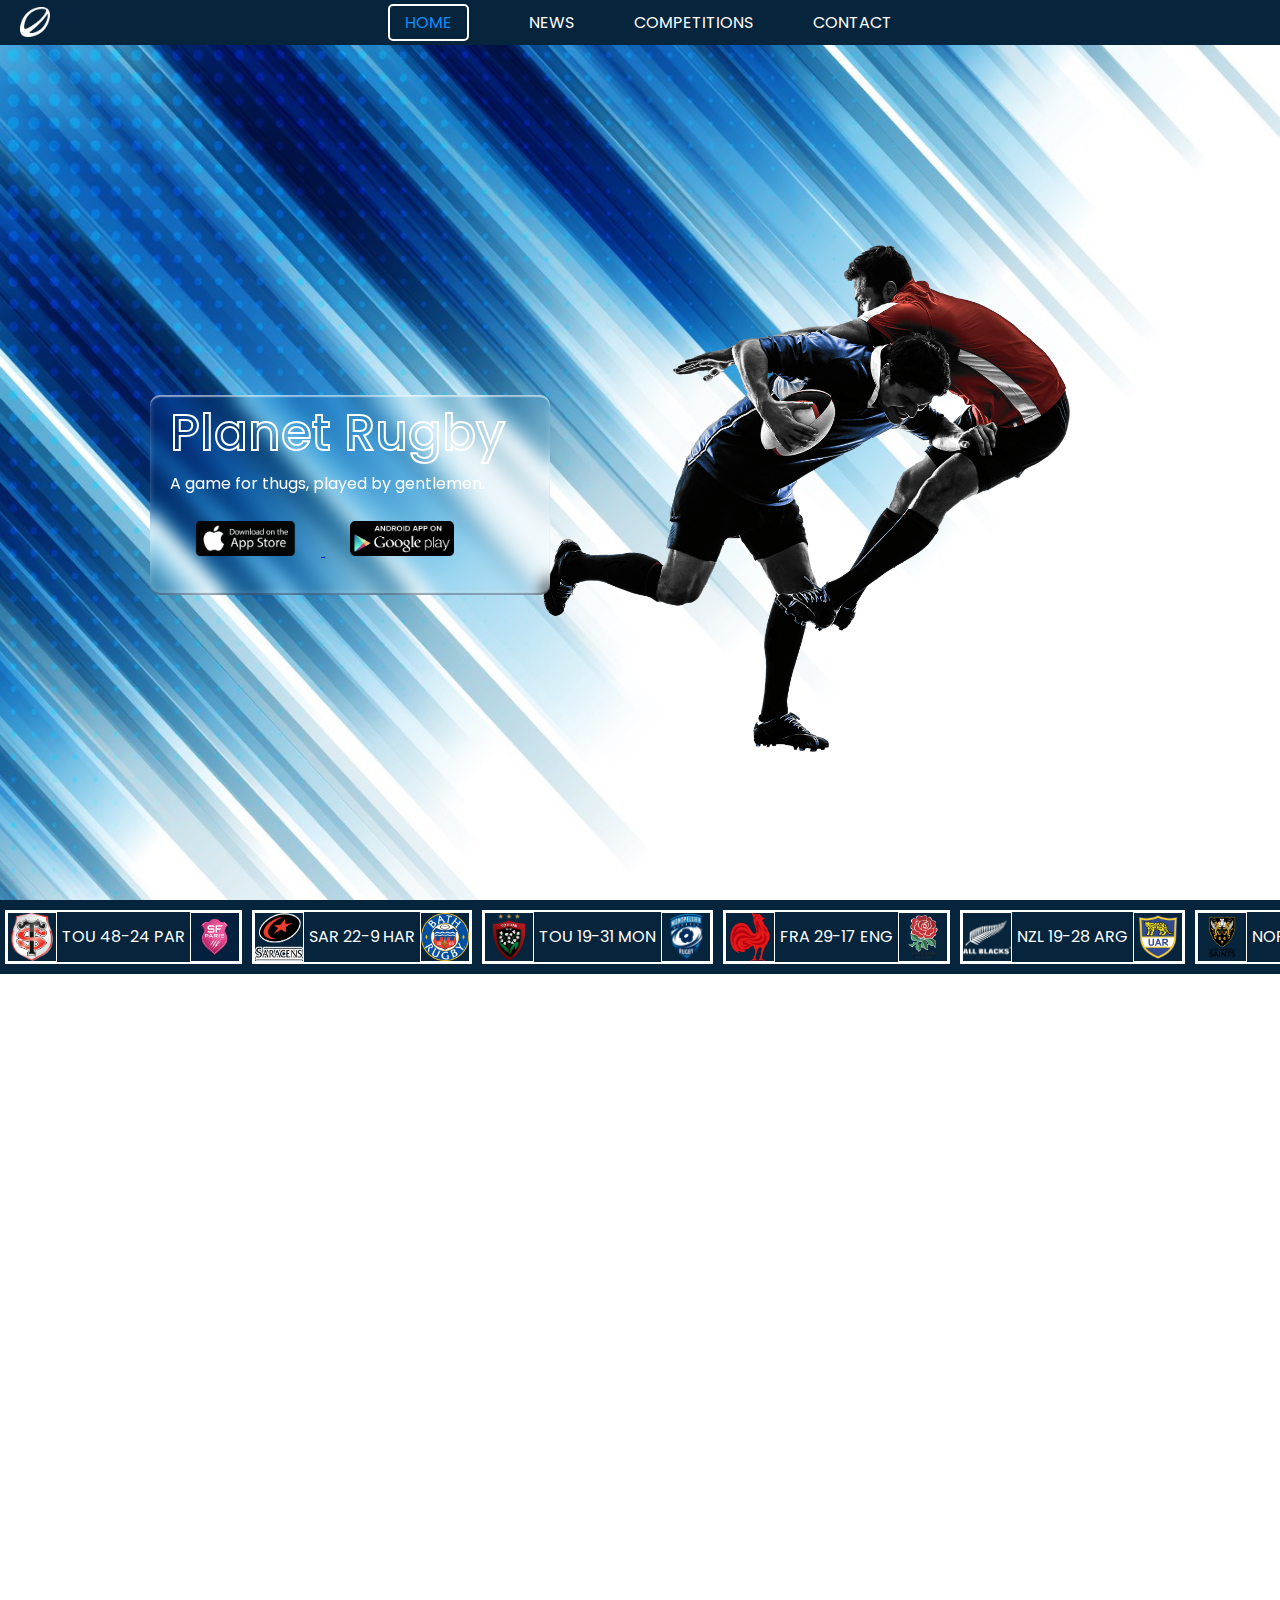
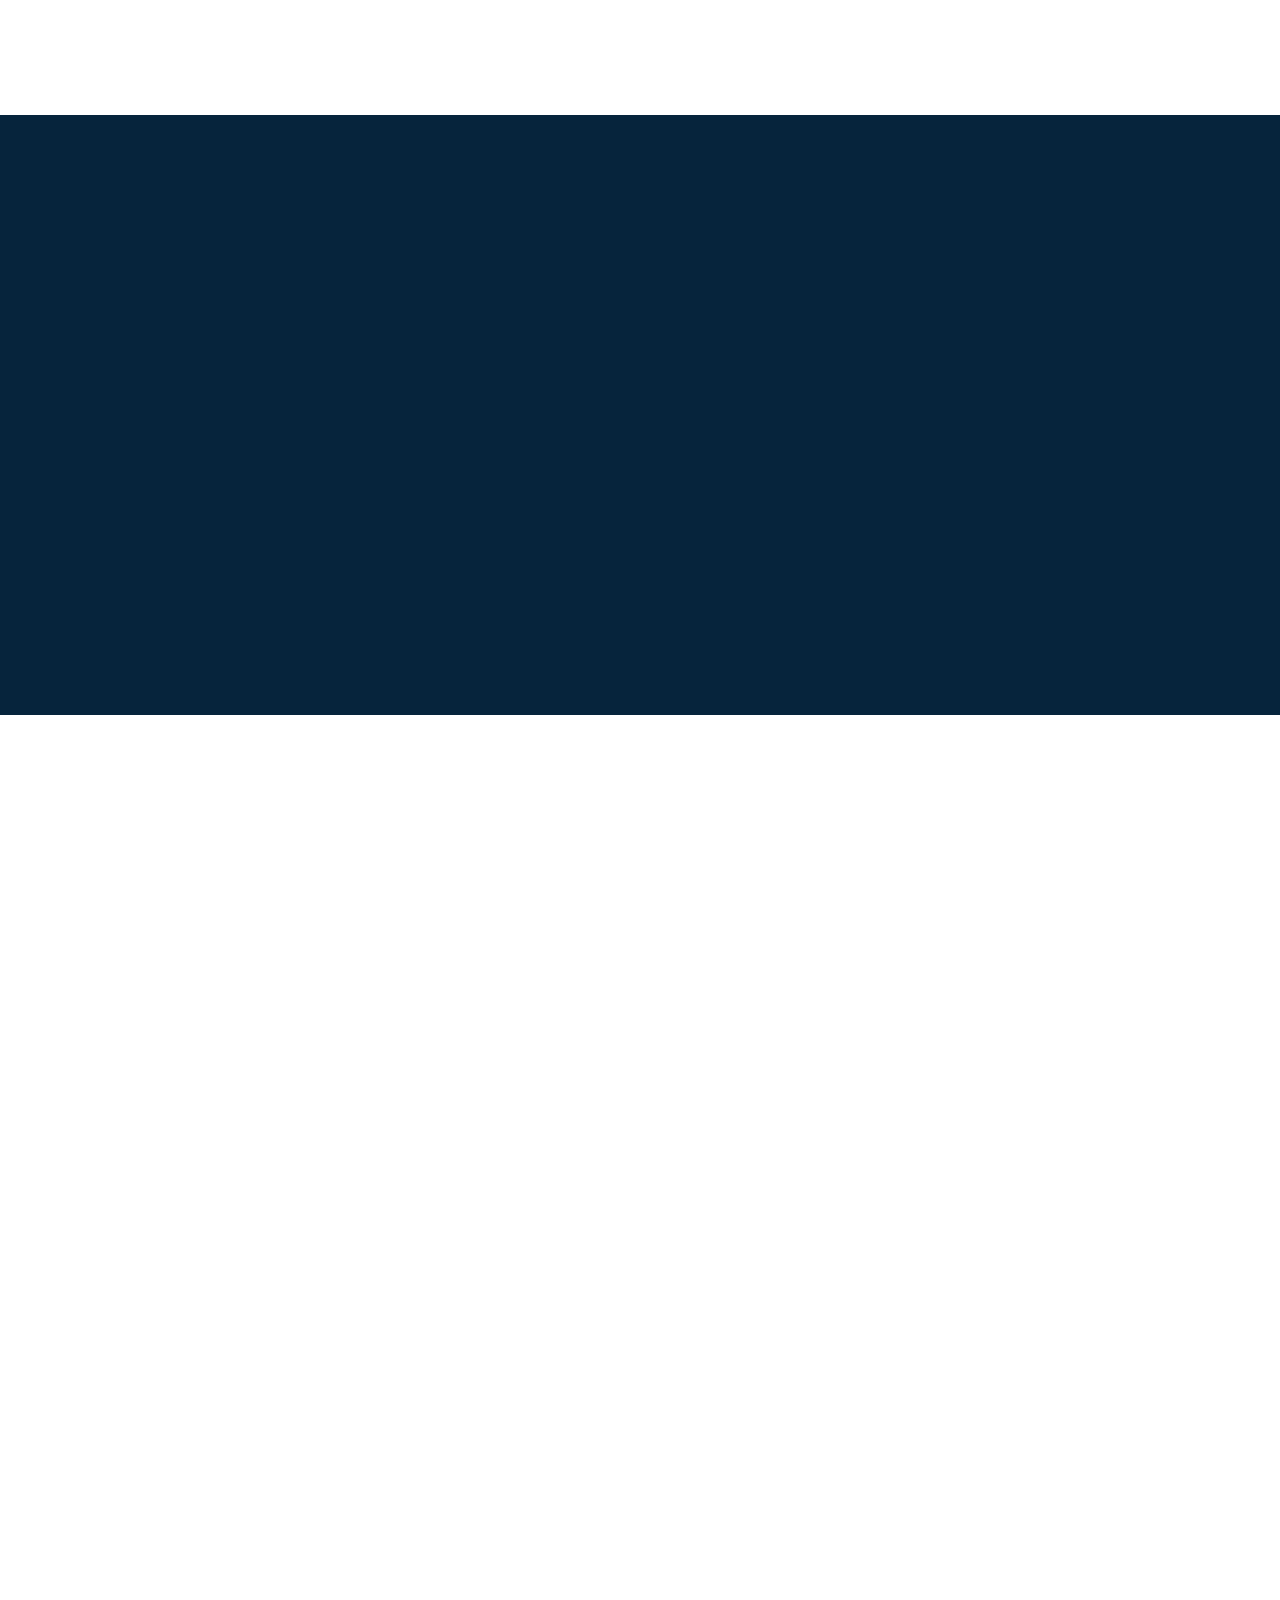
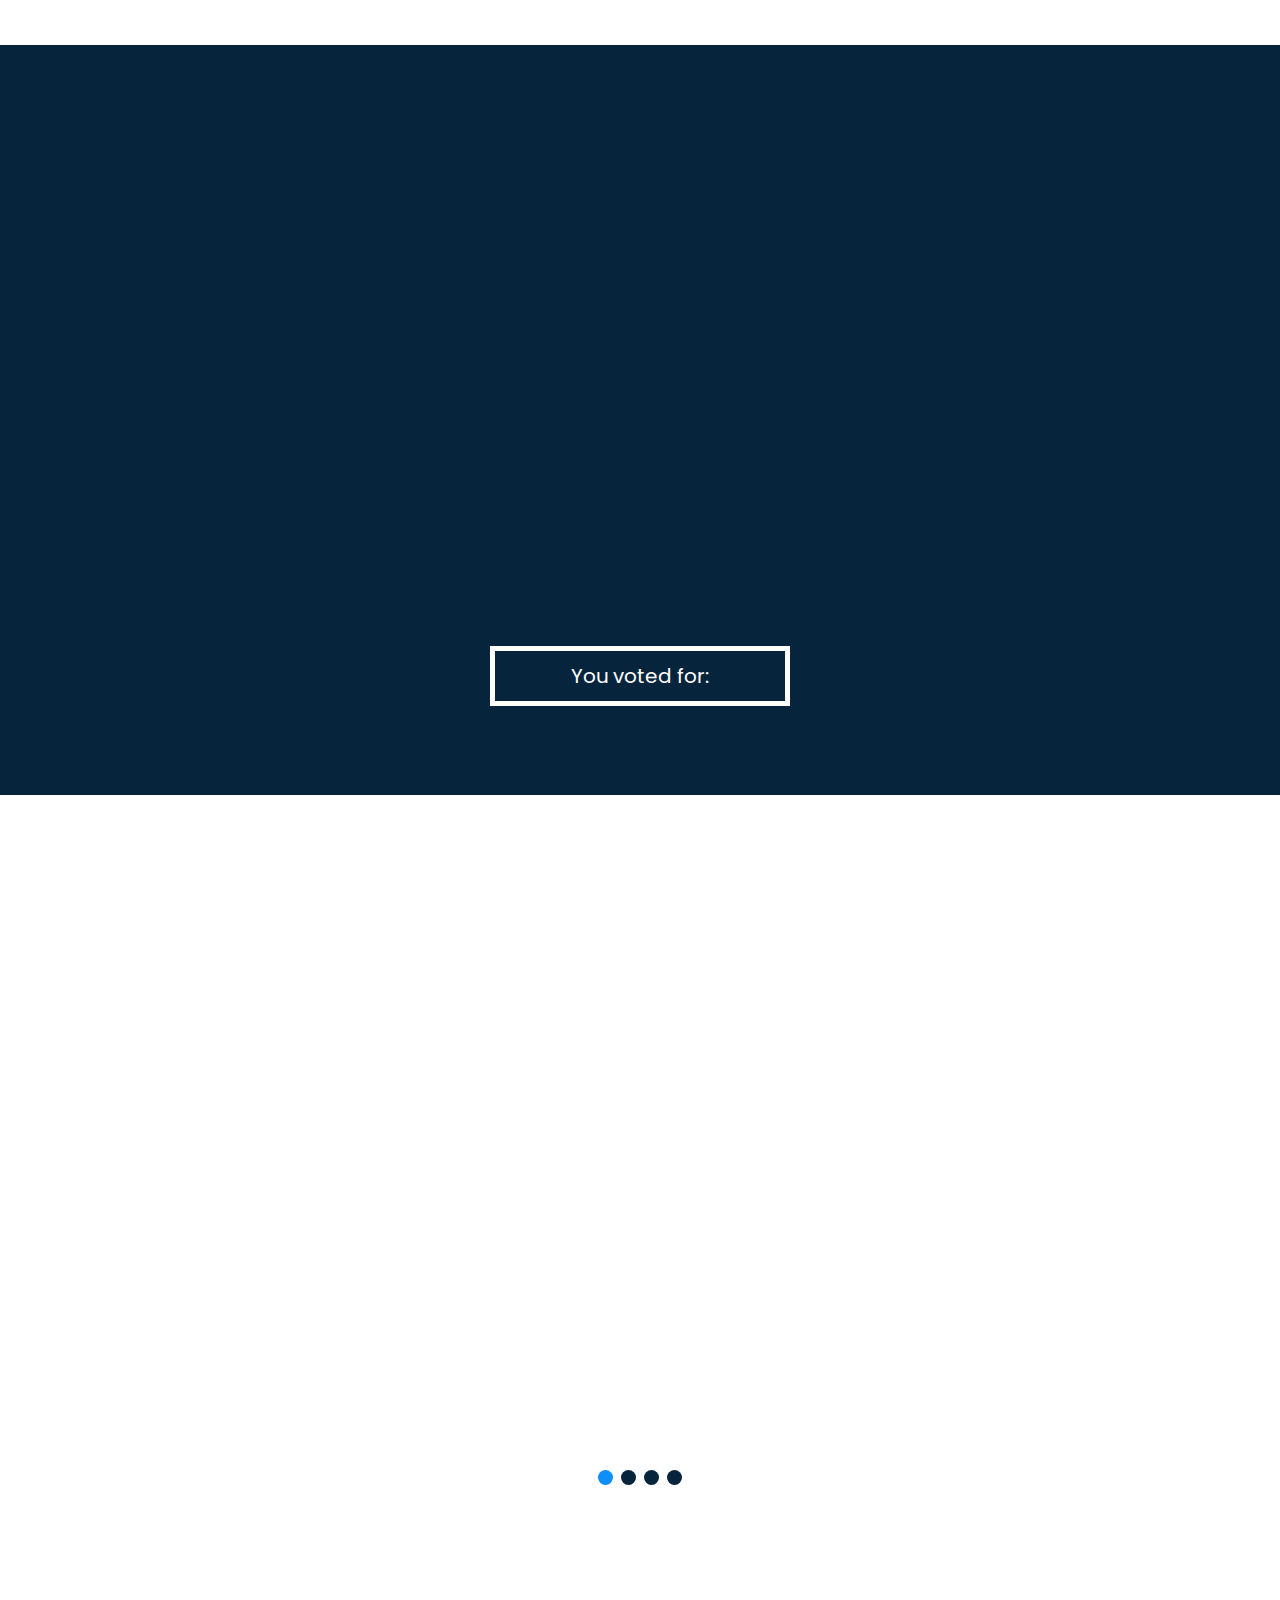
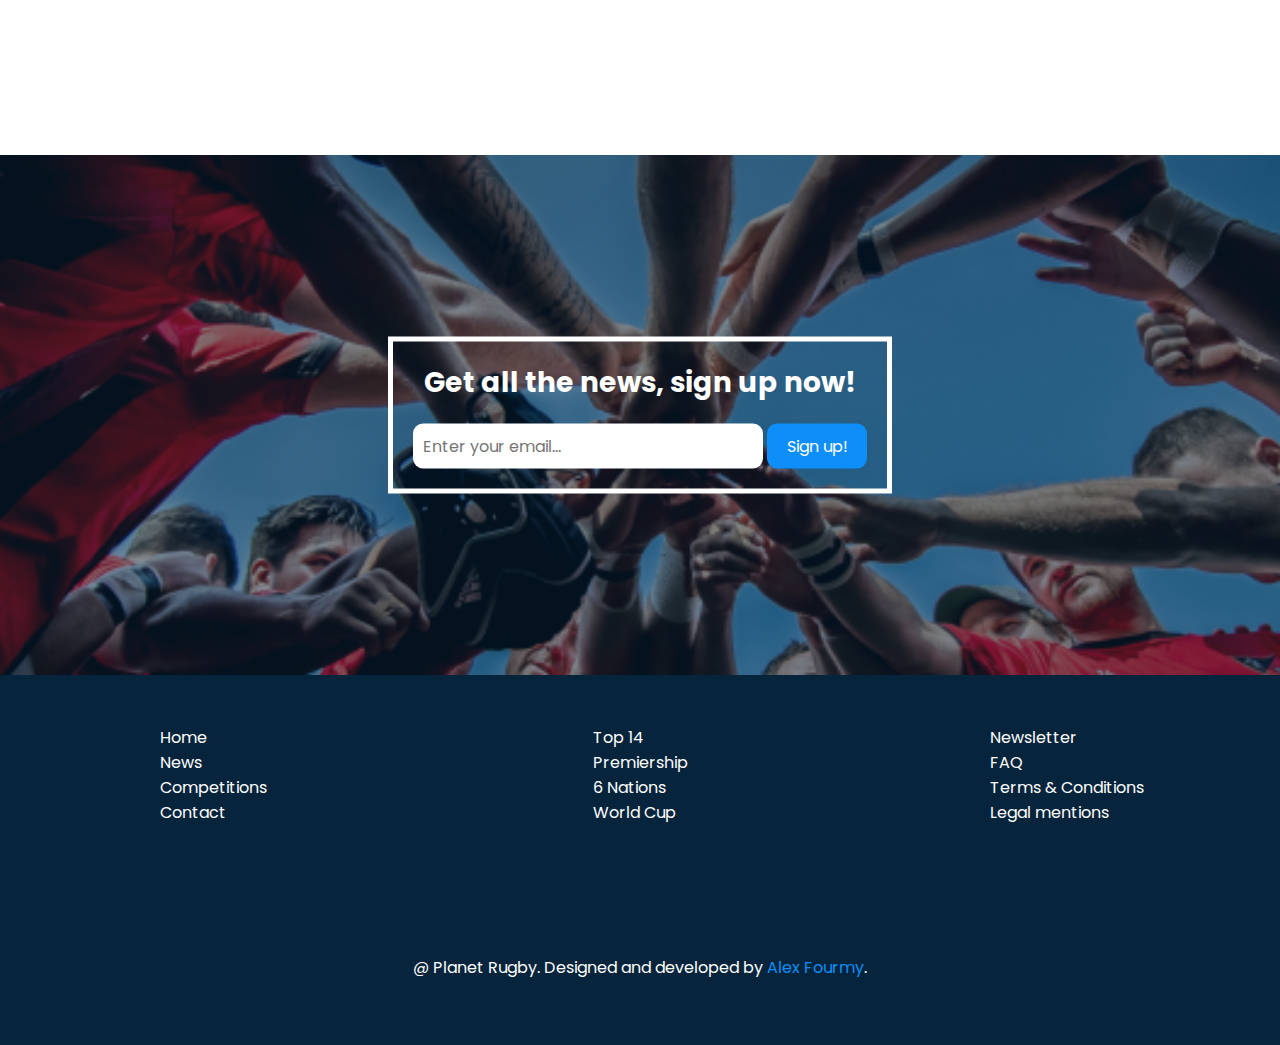
<file: index.html>
<!DOCTYPE html>
<html lang="en">
<head>
    <meta charset="UTF-8">
    <meta name="viewport" content="width=device-width, initial-scale=1.0">

    <link rel="icon" type="image/png" href="./images/logo-black.png">
    <link href="https://fonts.googleapis.com/css2?family=Poppins:wght@400;500&display=swap" rel="stylesheet">
    <link rel="stylesheet" href="https://use.fontawesome.com/releases/v5.15.2/css/all.css" integrity="sha384-vSIIfh2YWi9wW0r9iZe7RJPrKwp6bG+s9QZMoITbCckVJqGCCRhc+ccxNcdpHuYu" crossorigin="anonymous">
    <link rel="stylesheet" href="./styles/style.css">
    <link href="https://unpkg.com/aos@2.3.1/dist/aos.css" rel="stylesheet">

    <title>Planet Rugby</title>
</head>
<body>

    <!-- NAVBAR -->
    <header>
        <div class="logo-container">
            <img class="navbar__logo rotate" src="./images/logo.png" alt="logo">
        </div>
        <a href="#" class="toggle-button">
            <span class="bar"></span>
            <span class="bar"></span>
            <span class="bar"></span>
        </a>
        <nav class="navbar" >
            <ul class="navbar__list" id="navbar">
                <li class="navbar__item">
                    <a class="navbar__link navbar__link__active" href="index.html">Home</a>
                </li>
                <li class="navbar__item ">
                    <a class="navbar__link navbar__link__option" href="news.html">News</a>
                </li>
                <li class="navbar__item ">
                    <a class="navbar__link navbar__link__option" href="competitions.html">Competitions</a>
                </li>
                <li class="navbar__item ">
                    <a class="navbar__link navbar__link__option" href="contact.html">Contact</a>
                </li>
            </ul>
        </nav>
    </header>

    <!-- HEADER -->
    <main class="hero">
        <div class="hero__container">
            <div class="hero__text-box">
                <h1 class="hero__title">Planet Rugby</h1>
                <p class="hero__text">A game for thugs, played by gentlemen.</p>
                <a href="#">
                    <img class="hero__btn" src="./images/apple-app.png" alt="Apple">
                </a>
                <a href="#">
                    <img class="hero__btn" src="./images/google-app.png" alt="Apple">
                </a>
            </div>
        </div>
        <div class="hero__container hero__container__picture">
            <img class="hero__picture" src="./images/header-1.png" alt="header">
        </div>
    </main>

    <!-- HORIZONTAL SCROLLING BANNER -->
    <section>
        <div id="container">>
            <div class="horizontal-scrolling-banner photobanner">
                <div class="sample-item">
                    <img class="img-banner" src="./images/banner-stade-toulousain.png" alt="logo">
                    <p><a href="competitions.html">TOU 48-24 PAR</a></p>
                    <img class="img-banner" src="./images/banner-stade-francais.jpg" alt="logo">
                </div>
                <div class="sample-item">
                    <img class="img-banner" src="./images/banner-saracens.png" alt="logo">
                    <p><a href="competitions.html">SAR 22-9 HAR</a></p>
                    <img class="img-banner" src="./images/banner-bath.png" alt="logo"> 
                </div>
                <div class="sample-item">
                    <img class="img-banner" src="./images/banner-toulon.png" alt="logo">
                    <p><a href="competitions.html">TOU 19-31 MON</a></p>
                    <img class="img-banner" src="./images/banner-montpellier.png" alt="logo"> 
                </div>
                <div class="sample-item">
                    <img class="img-banner" src="./images/banner-france.png" alt="logo">
                    <p><a href="competitions.html">FRA 29-17 ENG</a></p>
                    <img class="img-banner" src="./images/banner-england.png" alt="logo"> 
                </div>
                <div class="sample-item">
                    <img class="img-banner" src="./images/banner-new-zealand.png" alt="logo">
                    <p><a href="competitions.html">NZL 19-28 ARG</a></p>
                    <img class="img-banner" src="./images/banner-argentina.png" alt="logo"> 
                </div>
                <div class="sample-item">
                    <img class="img-banner" src="./images/banner-northampton.png" alt="logo">
                    <p><a href="competitions.html">NOR 7-38 EXE</a></p>
                    <img class="img-banner" src="./images/banner-exeter.png" alt="logo"> 
                </div>
                <div class="sample-item">
                    <img class="img-banner" src="./images/banner-australia.png" alt="logo">
                    <p><a href="competitions.html">AUS 16-16 RSA</a></p>
                    <img class="img-banner" src="./images/banner-south-africa.png" alt="logo"> 
                </div>
                <div class="sample-item">
                    <img class="img-banner" src="./images/banner-wales.png" alt="logo">
                    <p><a href="competitions.html">WAL 24-21 IRE</a></p>
                    <img class="img-banner" src="./images/banner-ireland.png" alt="logo"> 
                </div> 
                <div class="sample-item">
                    <img class="img-banner" src="./images/banner-stade-toulousain.png" alt="logo">
                    <p><a href="competitions.html">TOU 48-24 PAR</a></p>
                    <img class="img-banner" src="./images/banner-stade-francais.jpg" alt="logo">
                </div>
                <div class="sample-item">
                    <img class="img-banner" src="./images/banner-saracens.png" alt="logo">
                    <p><a href="competitions.html">SAR 22-9 HAR</a></p>
                    <img class="img-banner" src="./images/banner-bath.png" alt="logo"> 
                </div>
                <div class="sample-item">
                    <img class="img-banner" src="./images/banner-toulon.png" alt="logo">
                    <p><a href="competitions.html">TOU 19-31 MON</a></p>
                    <img class="img-banner" src="./images/banner-montpellier.png" alt="logo"> 
                </div>
                <div class="sample-item">
                    <img class="img-banner" src="./images/banner-france.png" alt="logo">
                    <p><a href="competitions.html">FRA 29-17 ENG</a></p>
                    <img class="img-banner" src="./images/banner-england.png" alt="logo"> 
                </div>
                <div class="sample-item">
                    <img class="img-banner" src="./images/banner-new-zealand.png" alt="logo">
                    <p><a href="competitions.html">NZL 19-28 ARG</a></p>
                    <img class="img-banner" src="./images/banner-argentina.png" alt="logo"> 
                </div>
                <div class="sample-item">
                    <img class="img-banner" src="./images/banner-northampton.png" alt="logo">
                    <p><a href="competitions.html">NOR 7-38 EXE</a></p>
                    <img class="img-banner" src="./images/banner-exeter.png" alt="logo"> 
                </div>
                <div class="sample-item">
                    <img class="img-banner" src="./images/banner-australia.png" alt="logo">
                    <p><a href="competitions.html">AUS 16-16 RSA</a></p>
                    <img class="img-banner" src="./images/banner-south-africa.png" alt="logo"> 
                </div>
                <div class="sample-item">
                    <img class="img-banner" src="./images/banner-wales.png" alt="logo">
                    <p><a href="competitions.html">WAL 24-21 IRE</a></p>
                    <img class="img-banner" src="./images/banner-ireland.png" alt="logo"> 
                </div> 
            </div>   
        </div>
    </section>
    
    <!-- SECTION 1 / GRID & FLEX -->
    <section class="section">
        <div class="intro-section js--wp-1" data-aos="fade-up" data-aos-once="true">
            <h1 class="intro-section__title">The <span class="intro-section__span">rendez-vous</span> for all rugby fans!</h1>
            <p class="intro-section__text">Follow every team, competition and game.  All the news, stats and much more!</p>
        </div>
        <div class="grid-container"  data-aos="fade-up" data-aos-once="true">
            <div class="grid-item">
                <a href="/competitions.html"><img class="grid-item__img" src="./images/top14.jpg" alt="Top 14"></a>
                <div>
                    <h5 class="grid-item__title">Top 14 - Day 9</h5>
                    <p class="grid-item__text">Will Toulouse takes the lead in the championship? Lyon goes to Montpellier while Bordeaux will fight to keep its 1st place.</p>
                </div>
            </div>
            <div class="grid-item">
                <a href="/competitions.html"><img class="grid-item__img" src="./images/premiership.jpg" alt="Top 14"></a>
                <div>
                    <h5 class="grid-item__title">Premiership - Day 14</h5>
                    <p class="grid-item__text">Bath receives the Saracens, will they stop the winning machine and put an end to the Saracens winning series?</p>
                </div>
            </div>
            <div class="grid-item">
                <a href="/competitions.html"><img class="grid-item__img" src="./images/superrugby.jpg" alt="Premiership"></a>
                <div>
                    <h5 class="grid-item__title">Super Rugby - Day 11</h5>
                    <p class="grid-item__text">This is the last day of the year, and we have the derby Crusaders vs Blues happening to celebrate the Christmas holiday.</p>
                </div>
            </div>
            <div class="grid-item">
                <a href="/competitions.html"><img class="grid-item__img" src="./images/6nations.jpg" alt="Super Rugby"></a>
                <div>
                    <h5 class="grid-item__title">6 Nations 2020</h5>
                    <p class="grid-item__text">It was the longest edition of the tournament in history due to Covid-19. England eventually managed to win the 6 Nations.</p>
                </div>
            </div>
            <div class="grid-item">
                <a href="/competitions.html"><img class="grid-item__img" src="./images/trinations.jpg" alt="Tri-Nations"></a>
                <div>
                    <h5 class="grid-item__title">Tri Nations</h5>
                    <p class="grid-item__text">Argentina players dominated after historic win over All Blacks. Can Argentina wins the Tri Nations for the first in history?</p>
                </div>
            </div>
            <div class="grid-item">
                <a href="/competitions.html"><img class="grid-item__img" src="./images/worldcup.jpg" alt="World Cup"></a>
                <div>
                    <h5 class="grid-item__title">World Cup 2023</h5>
                    <p class="grid-item__text">The Wallabies have been handed a "dream draw" in the 2023 World Cup while the champion Springboks have drawn the "pool of death".</p>
                </div>
            </div>
        </div>
    </section>

    <!-- SECTION 2 / POSITIONING & FLEX -->
    <section class="section-2">
        <div class="interview-section">
            <div class="composition"  data-aos="zoom-in" data-aos-offset="400" data-aos-once="true">
                <img class="composition__photo composition__photo--1" src="./images/antoine-dupont.jpeg" alt="Antoine Dupont">
                <img class="composition__photo composition__photo--2" src="./images/antoine-dupont-2.jpg" alt="Antoine Dupont">
                <img class="composition__photo composition__photo--3" src="./images/antoine-dupont-3.jpg" alt="Antoine Dupont">
                <img class="composition__photo composition__photo--4" src="./images/stade-toulousain.jpg" alt="Stade Toulousain">
                <img class="composition__photo composition__photo--5" src="./images/france-rugby.jpg" alt="France">
            </div>
            <div class="text-block" data-aos="fade-left" data-aos-offset="300" data-aos-once="true">
                <h2 class="text-block__title">Interview with Antoine Dupont</h2>
                <p class="text-block__text">The half-scrum of Les Bleus and Stade Toulousain answers our questions and talks about the 6 Nations for which he was awarded Best Player of the Tournament, and the World Cup 2023 where France will be facing New Zealand in pool games. </p>
                <p class="text-block__text">Antoine Dupont is a pure product of Stade Toulousain's training program and has been playing in the Top 14 for the past 4 years. </p>
                <a class="text-block__btn" href="/news.html">Read the interview</a>
            </div>
        </div>
    </section>

    <!-- SECTION 3 / Youtube video integration-->
    <section class="section-3">
        <div class="section-3__header" data-aos="fade-up" data-aos-once="true">
            <h2 class="section-3__header__title">Try of the week!</h2>
            <h5 class="section-3__header__text">Autumn Cup, Dec 5, 2020</h5>
        </div>
        <div>
            <iframe class="section-3__video" data-aos="zoom-in" data-aos-offset="300" data-aos-once="true" src="https://www.youtube.com/embed/gACYoxtCic4?autoplay=1&mute=1&start=12" frameborder="0" allow="accelerometer; autoplay; clipboard-write; encrypted-media; gyroscope; picture-in-picture" allowfullscreen></iframe>
        </div>
        <div class="section-3__comment" data-aos="fade-up" data-aos-once="true">
            <p class="section-3__comment__text">Brice Dulin scores the first and only try against England during the finale of the Autumn Cup</p>
            <br>
            <p class="section-3__comment__text"> Share this video on your social media profiles:</p>
            <a href="#"><i class="fab fa-facebook-square section-3__comment__fab"></i></a>
            <a href="#"><i class="fab fa-twitter-square section-3__comment__fab"></i></a>
            <a href="#"><i class="fab fa-instagram-square section-3__comment__fab"></i></a>
        </div> 
        <img class="section-3__img-1" src="./images/logo-black.png" alt="logo">
        <img class="section-3__img-2" src="./images/logo-black.png" alt="logo">
    </section>

    <!-- SECTION 4 / Flip cards & JS poll-->
    <section class="section-4" style="overflow-x: hidden">
        <div class="section-4__header" data-aos="fade-up" data-aos-once="true">
            <h2 class="section-4__header__title"> Best player of 2020 poll</h2>
            <h5 class="section-4__header__text">Vote for the best player of 2020! </h5>
        </div>

        <div class="card-section">
            <div class="card-container">
              <div class="flip-card" data-aos="fade-down-right" data-aos-once="true" data-aos-offset="300" data-aos-duration="2000">
                <div class="flip-card__inner">
                  <div class="flip-card__front">
                    <img class="flip-card__img" src="./images/poll-1.png" alt="Avatar">
                  </div>
                  <div class="flip-card__back">
                    <h2 class="flip-card__back__title">Romain N'Tamack</h2>
                    <p class="flip-card__back__text">Half-Fly</p>
                    <p class="flip-card__back__text">Stade Toulousain</p>
                    <p class="flip-card__back__text">France</p>
                    <button class="flip-card__btn" id="voteBtn-1">Vote for Romain</button>
                  </div>
                </div>
              </div>
            </div>
            <div class="card-container card-container__middle">
                <div class="flip-card" data-aos="fade-up" data-aos-once="true" data-aos-offset="300" data-aos-duration="2000">
                  <div class="flip-card__inner">
                    <div class="flip-card__front">
                      <img class="flip-card__img" src="./images/poll-2.jpg" alt="Avatar">
                    </div>
                    <div class="flip-card__back">
                      <h2 class="flip-card__back__title">Maro Itoje</h2>
                      <p class="flip-card__back__text">Lock / Flanker</p>
                      <p class="flip-card__back__text">Saracens</p>
                      <p class="flip-card__back__text">England</p>
                      <button class="flip-card__btn" id="voteBtn-2">Vote for Maro</button>
                    </div>
                  </div>
                </div>
            </div>
            <div class="card-container">
                <div class="flip-card" data-aos="fade-down-left" data-aos-once="true" data-aos-offset="300" data-aos-duration="2000">
                  <div class="flip-card__inner">
                    <div class="flip-card__front">
                      <img class="flip-card__img" src="./images/poll-3.jfif" alt="Avatar">
                    </div>
                    <div class="flip-card__back">
                      <h2 class="flip-card__back__title">Beauden Barrett</h2>
                      <p class="flip-card__back__text">Full Back</p>
                      <p class="flip-card__back__text">Auckland Blues</p>
                      <p class="flip-card__back__text">New Zealand</p>
                      <button class="flip-card__btn" id="voteBtn-3">Vote for Beauden</button>
                    </div>
                  </div>
                </div>
            </div>
        </div>
        <div class="vote-box">
            <p class="vote-box__text">You voted for:</p>
            <p class="vote-box__result" id="voted"></p>
        </div>
    </section>

    <!-- SECTION 5 / Slideshow-->
    <section class="section-5">
        <div class="section-5__header" data-aos="fade-up" data-aos-once="true">
            <h2 class="section-5__header__title">Highlights of the week!</h2>
            <h5 class="section-5__header__text">Nov 30 to Dec 6, 2020</h5>
        </div>
        <div class="slideshow-container" data-aos="flip-up" data-aos-once="true" data-aos-offset="300" data-aos-duration="2000">
            <div class="mySlides fade">
                <img class="slide-img" src="./images/slide-1.jpg" style="width:100%">
            </div>
            <div class="mySlides fade">
                <img class="slide-img" src="./images/slide-2.jpg" style="width:100%">
            </div>
            <div class="mySlides fade">
                <img class="slide-img" src="./images/slide-3.jpg" style="width:100%">
            </div>
            <div class="mySlides fade">
                <img class="slide-img" src="./images/slide-4.jpg" style="width:100%">
            </div>
        </div>
        <br>
        <div style="text-align:center">
            <span class="dot"></span> 
            <span class="dot"></span> 
            <span class="dot"></span> 
            <span class="dot"></span> 
        </div>
        <div class="section-5__comment" data-aos="fade-up" data-aos-once="true" data-aos-offset="200">
            <p class="section-5__comment__text">The Pumas beat the All Blacks for the first time in their history, Exeter comes back victorious from Northampton, Toulouse stays unbeatable, Ma'a Nonu comes back to Toulon at 38, and more!</p>
            <br>
            <p class="section-5__comment__text"> Explore the news and visit the following sections:</p>
            <a href="news.html"><p class="section-5__comment__btn">News</p></a>
            <a href="competitions.html"><p class="section-5__comment__btn">Competitions</p></a>
            <a href="calendar.html"><p class="section-5__comment__btn">Calendar</p></a>
        </div> 
        <img class="section-5__img-1" src="./images/logo-black.png" alt="logo">
        <img class="section-5__img-2" src="./images/logo-black.png" alt="logo">
    </section>

    <!-- NEWSLETTER -->
    <section class="newsletter">
        <div class="newsletter__overlay"></div>
            <div class="newsletter__box">
                <h2 class="newsletter__box__text">Get all the news, sign up now!</h2>
                <input type="email" class="newsletter__box__input" placeholder="Enter your email...">
                <button type="submit" class="newsletter__box__btn">Sign up!</button>
            </div>
        <!-- </div> -->
    </section>

     <!-- FOOTER -->
     <section class="footer">
        <div class="links ">
            <div class="links__container">
                <ul class="">
                    <li class="links__btn"><a href="index.html" class="links__link"><i class="fa fa-angle-double-right"></i> Home</a></li>
                    <li class="links__btn"><a href="news.html" class="links__link"><i class="fa fa-angle-double-right"></i> News</a></li>
                    <li class="links__btn"><a href="competitions.html" class="links__link"><i class="fa fa-angle-double-right"></i> Competitions</a></li>
                    <li class="links__btn"><a href="contact.html" class="links__link"><i class="fa fa-angle-double-right"></i> Contact</a></li>
                </ul>
            </div>
            <div class="links__container">
                <ul class="">
                    <li class="links__btn"><a href="competitions.html" class="links__link"><i class="fa fa-angle-double-right"></i> Top 14</a></li>
                    <li class="links__btn"><a href="competitions.html" class="links__link"><i class="fa fa-angle-double-right"></i> Premiership</a></li>
                    <li class="links__btn"><a href="competitions.html" class="links__link"><i class="fa fa-angle-double-right"></i> 6 Nations</a></li>
                    <li class="links__btn"><a href="competitions.html" class="links__link"><i class="fa fa-angle-double-right"></i> World Cup</a></li>
                </ul>
            </div>
            <div class="links__container">
                <ul class="">
                    <li class="links__btn"><a href="contact.html" class="links__link"><i class="fa fa-angle-double-right"></i> Newsletter</a></li>
                    <li class="links__btn"><a href="#" class="links__link"><i class="fa fa-angle-double-right"></i> FAQ</a></li>
                    <li class="links__btn"><a href="#" class="links__link"><i class="fa fa-angle-double-right"></i> Terms & Conditions</a></li>
                    <li class="links__btn"><a href="#" class="links__link"><i class="fa fa-angle-double-right"></i> Legal mentions</a></li>
                </ul>
            </div>
        </div>

        <div class="socials">
            <ul class="socials__container">
                <li class="socials__btn"><a href="#" class="socials__link"><i class="fab fa-facebook-square"></i></a></li>
                <li class="socials__btn"><a href="#" class="socials__link"><i class="fab fa-twitter-square"></i></a></li>
                <li class="socials__btn"><a href="#" class="socials__link"><i class="fab fa-instagram-square"></i></a></li>
                <li class="socials__btn"><a href="#" class="socials__link"><i class="fab fa-google-plus-square"></i></a></li>
                <li class="socials__btn"><a href="#" class="socials__link"><i class="fa fa-envelope-square"></i></a></li>
            </ul>
        </div>
        <div class="signature">
            <p>@ Planet Rugby. Designed and developed by <a class="signature__span" href="https://www.linkedin.com/in/alex-fourmy/" target="_blank">Alex Fourmy</a>.</p>
        </div>
    </section>

    <script src="./js/index.js"></script>
    <script src="https://unpkg.com/aos@2.3.1/dist/aos.js"></script>
    <script>
        AOS.init();
    </script>
</body>
</html>
</file>
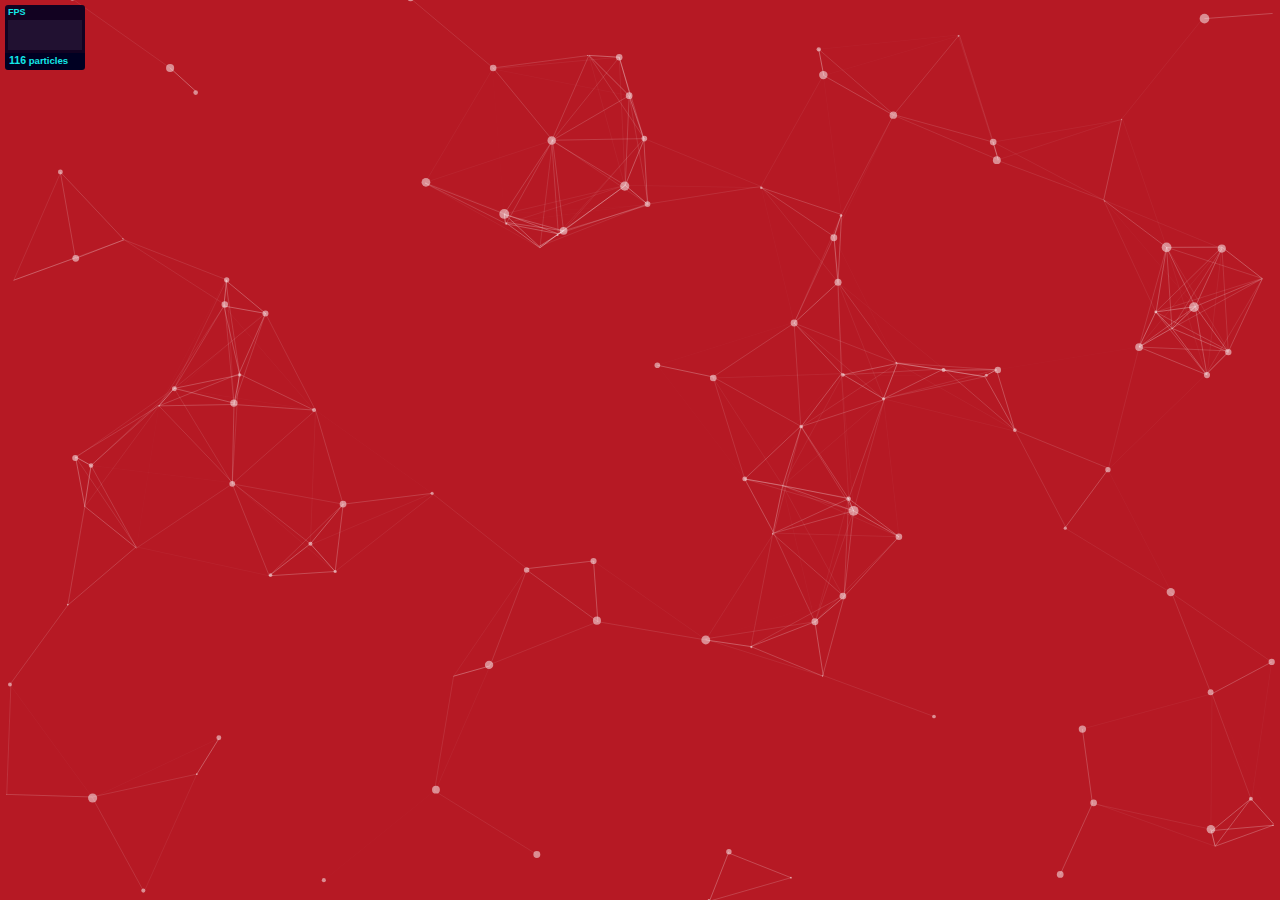
<file: js/particles.js-master/demo/index.html>
<!DOCTYPE html>
<html lang="en">
<head>
  <meta charset="utf-8">
  <title>particles.js</title>
  <meta name="description" content="particles.js is a lightweight JavaScript library for creating particles.">
  <meta name="author" content="Vincent Garreau" />
  <meta name="viewport" content="width=device-width, initial-scale=1.0, minimum-scale=1.0, maximum-scale=1.0, user-scalable=no">
  <link rel="stylesheet" media="screen" href="css/style.css">
</head>
<body>

<!-- count particles -->
<div class="count-particles">
  <span class="js-count-particles">--</span> particles
</div>

<!-- particles.js container -->
<div id="particles-js"></div>

<!-- scripts -->
<script src="../particles.js"></script>
<script src="js/app.js"></script>

<!-- stats.js -->
<script src="js/lib/stats.js"></script>
<script>
  var count_particles, stats, update;
  stats = new Stats;
  stats.setMode(0);
  stats.domElement.style.position = 'absolute';
  stats.domElement.style.left = '0px';
  stats.domElement.style.top = '0px';
  document.body.appendChild(stats.domElement);
  count_particles = document.querySelector('.js-count-particles');
  update = function() {
    stats.begin();
    stats.end();
    if (window.pJSDom[0].pJS.particles && window.pJSDom[0].pJS.particles.array) {
      count_particles.innerText = window.pJSDom[0].pJS.particles.array.length;
    }
    requestAnimationFrame(update);
  };
  requestAnimationFrame(update);
</script>

</body>
</html>
</file>
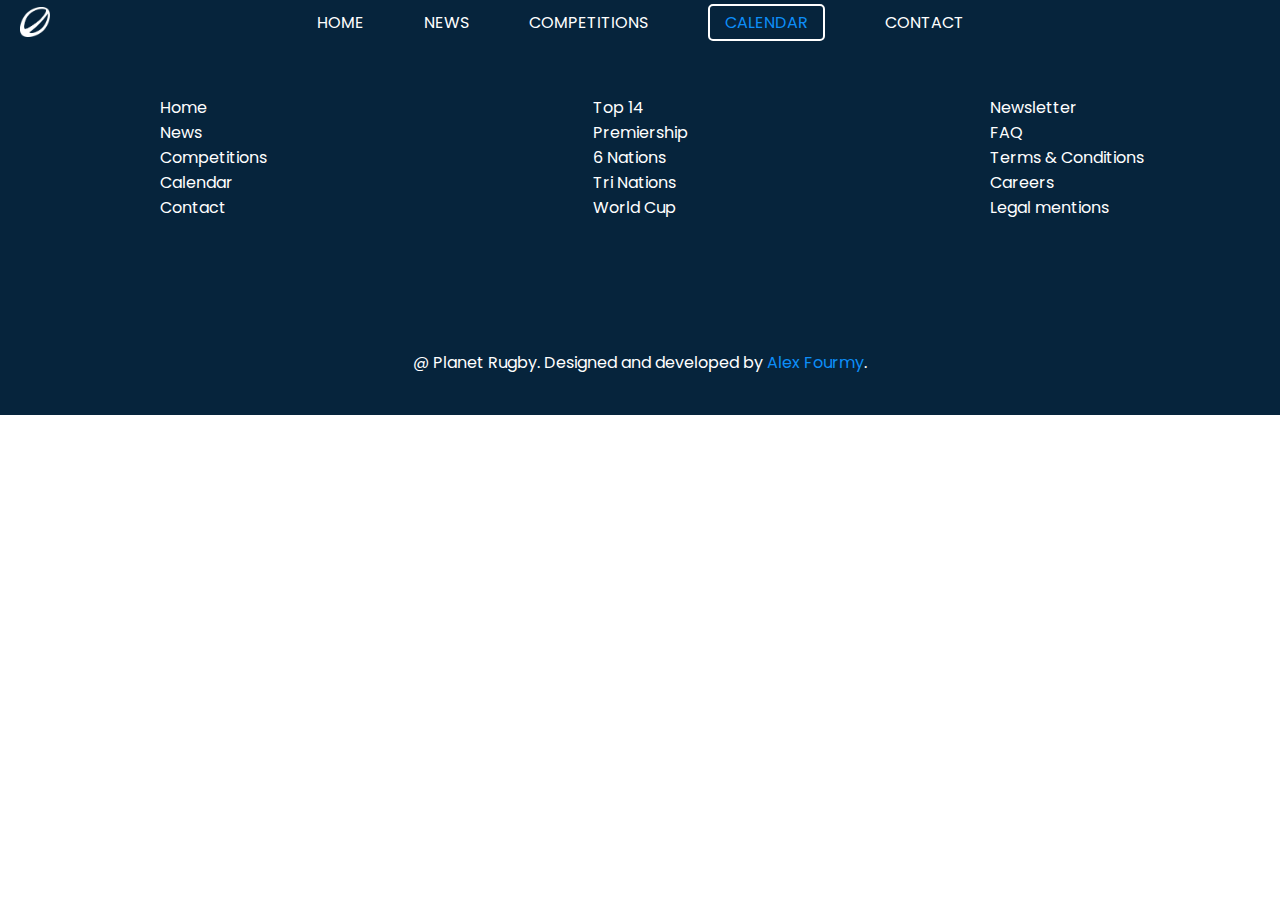
<file: calendar.html>
<!DOCTYPE html>
<html lang="en">
<head>
    <meta charset="UTF-8">
    <meta name="viewport" content="width=device-width, initial-scale=1.0">

    <link rel="icon" type="image/png" href="./images/logo-black.png">
    <link href="https://fonts.googleapis.com/css2?family=Poppins:wght@400;500&display=swap" rel="stylesheet">
    <link rel="stylesheet" href="https://use.fontawesome.com/releases/v5.15.2/css/all.css" integrity="sha384-vSIIfh2YWi9wW0r9iZe7RJPrKwp6bG+s9QZMoITbCckVJqGCCRhc+ccxNcdpHuYu" crossorigin="anonymous">
    <link rel="stylesheet" href="./styles/calendar.css">    

    <title>Planet Rugby - Calendar</title>
</head>
<body>

    <!-- NAVBAR -->
    <header>
        <div class="logo-container">
            <img class="navbar__logo rotate" src="./images/logo.png" alt="logo">
        </div>
        <a href="#" class="toggle-button">
            <span class="bar"></span>
            <span class="bar"></span>
            <span class="bar"></span>
        </a>
        <nav class="navbar" >
            <ul class="navbar__list" id="navbar">
                <li class="navbar__item"><a class="navbar__link navbar__link" href="index.html">Home</a></li>
                <li class="navbar__item"><a class="navbar__link navbar__link" href="news.html">News</a></li>
                <li class="navbar__item"><a class="navbar__link navbar__link" href="competitions.html">Competitions</a></li>
                <li class="navbar__item"><a class="navbar__link navbar__link__active" href="calendar.html">Calendar</a></li>
                <li class="navbar__item"><a class="navbar__link navbar__link" href="contact.html">Contact</a></li>
            </ul>
        </nav>
    </header>



    <!-- FOOTER -->
    <section class="footer">
        <div class="links ">
            <div class="links__container">
                <ul class="">
                    <li class="links__btn"><a href="index.html" class="links__link"><i class="fa fa-angle-double-right"></i> Home</a></li>
                    <li class="links__btn"><a href="news.html" class="links__link"><i class="fa fa-angle-double-right"></i> News</a></li>
                    <li class="links__btn"><a href="competitions.html" class="links__link"><i class="fa fa-angle-double-right"></i> Competitions</a></li>
                    <li class="links__btn"><a href="calendar.html" class="links__link"><i class="fa fa-angle-double-right"></i> Calendar</a></li>
                    <li class="links__btn"><a href="contact.html" class="links__link"><i class="fa fa-angle-double-right"></i> Contact</a></li>
                </ul>
            </div>
            <div class="links__container">
                <ul class="">
                    <li class="links__btn"><a href="competitions.html" class="links__link"><i class="fa fa-angle-double-right"></i> Top 14</a></li>
                    <li class="links__btn"><a href="competitions.html" class="links__link"><i class="fa fa-angle-double-right"></i> Premiership</a></li>
                    <li class="links__btn"><a href="competitions.html" class="links__link"><i class="fa fa-angle-double-right"></i> 6 Nations</a></li>
                    <li class="links__btn"><a href="competitions.html" class="links__link"><i class="fa fa-angle-double-right"></i> Tri Nations</a></li>
                    <li class="links__btn"><a href="competitions.html" class="links__link"><i class="fa fa-angle-double-right"></i> World Cup</a></li>
                </ul>
            </div>
            <div class="links__container">
                <ul class="">
                    <li class="links__btn"><a href="contact.html" class="links__link"><i class="fa fa-angle-double-right"></i> Newsletter</a></li>
                    <li class="links__btn"><a href="#" class="links__link"><i class="fa fa-angle-double-right"></i> FAQ</a></li>
                    <li class="links__btn"><a href="#" class="links__link"><i class="fa fa-angle-double-right"></i> Terms & Conditions</a></li>
                    <li class="links__btn"><a href="#" class="links__link"><i class="fa fa-angle-double-right"></i> Careers</a></li>
                    <li class="links__btn"><a href="#" class="links__link"><i class="fa fa-angle-double-right"></i> Legal mentions</a></li>
                </ul>
            </div>
        </div>

        <div class="socials">
            <ul class="socials__container">
                <li class="socials__btn"><a href="#" class="socials__link"><i class="fab fa-facebook-square"></i></a></li>
                <li class="socials__btn"><a href="#" class="socials__link"><i class="fab fa-twitter-square"></i></a></li>
                <li class="socials__btn"><a href="#" class="socials__link"><i class="fab fa-instagram-square"></i></a></li>
                <li class="socials__btn"><a href="#" class="socials__link"><i class="fab fa-google-plus-square"></i></a></li>
                <li class="socials__btn"><a href="#" class="socials__link"><i class="fa fa-envelope-square"></i></a></li>
            </ul>
        </div>
        <div class="signature">
            <p>@ Planet Rugby. Designed and developed by <a class="signature__span" href="https://www.linkedin.com/in/alex-fourmy/" target="_blank">Alex Fourmy</a>.</p>
        </div>
    </section>

    <script src="./js/news.js"></script>

</body>
</html>
</file>
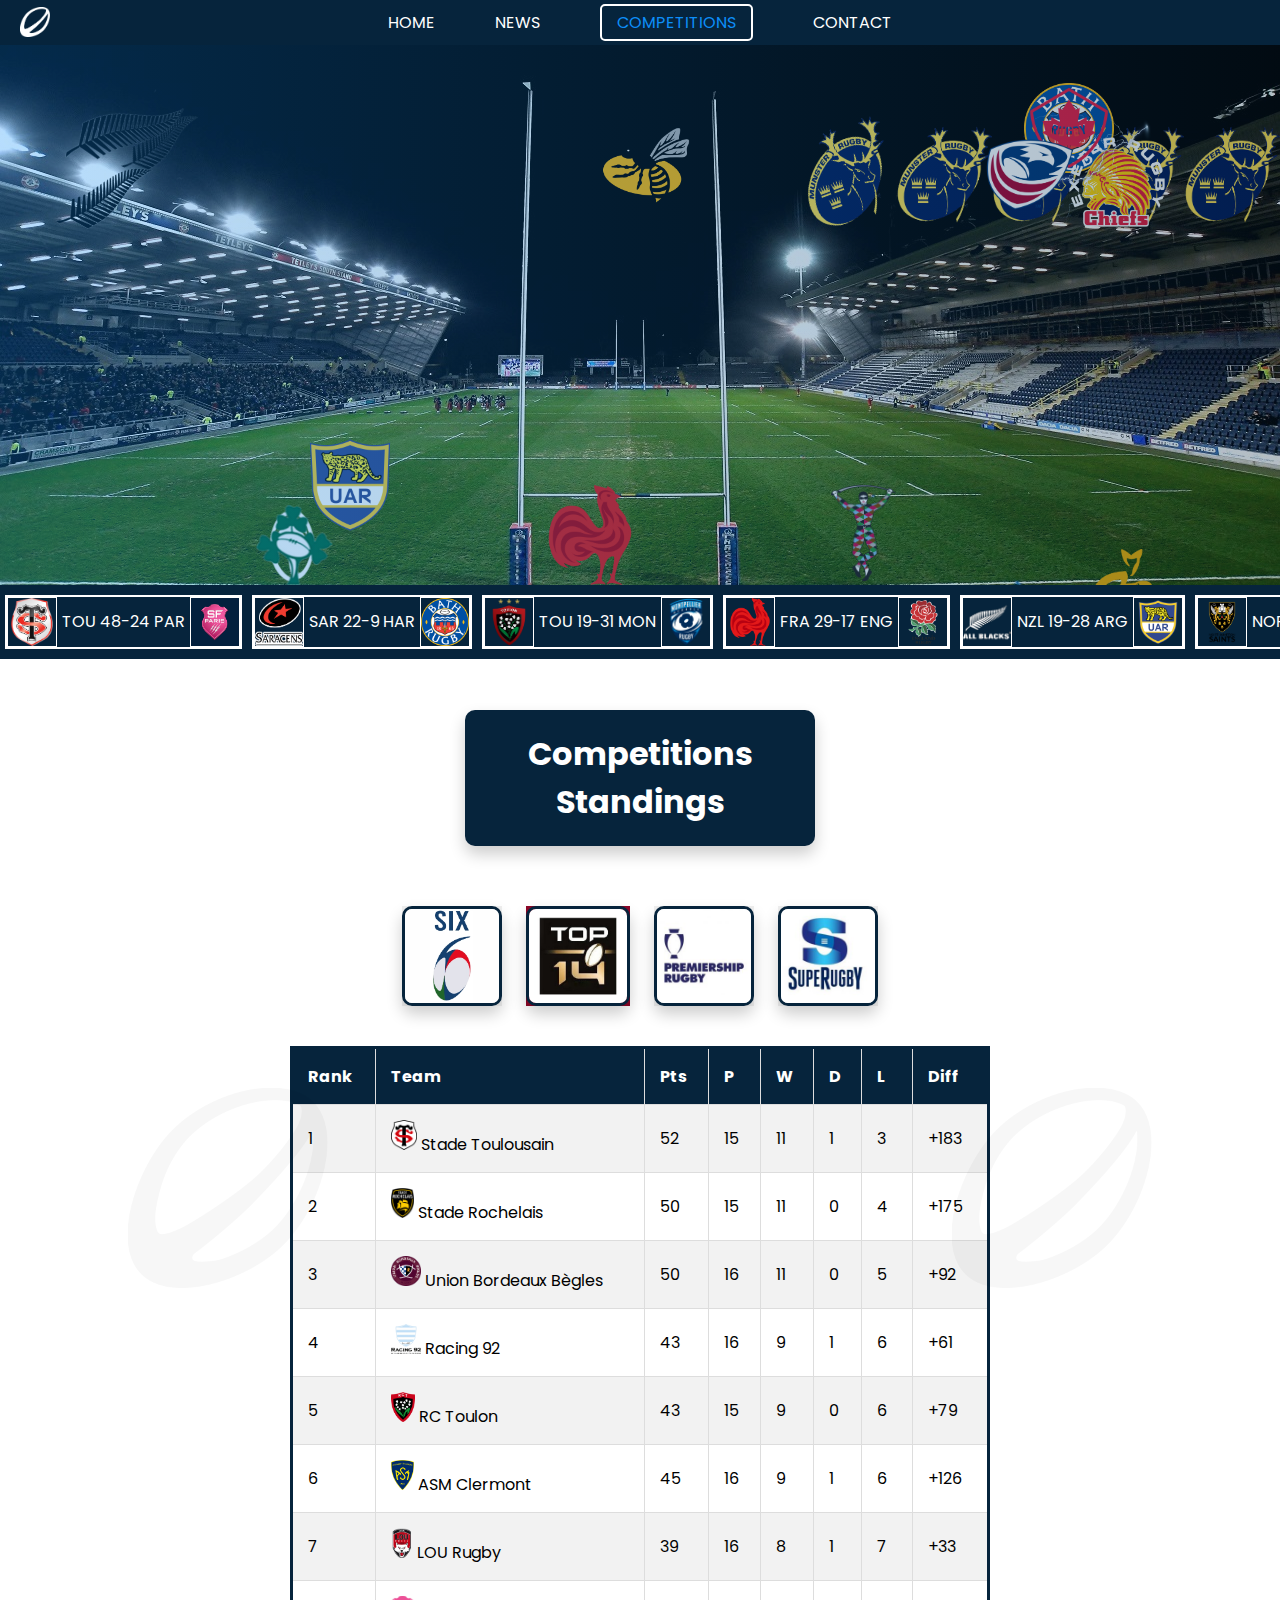
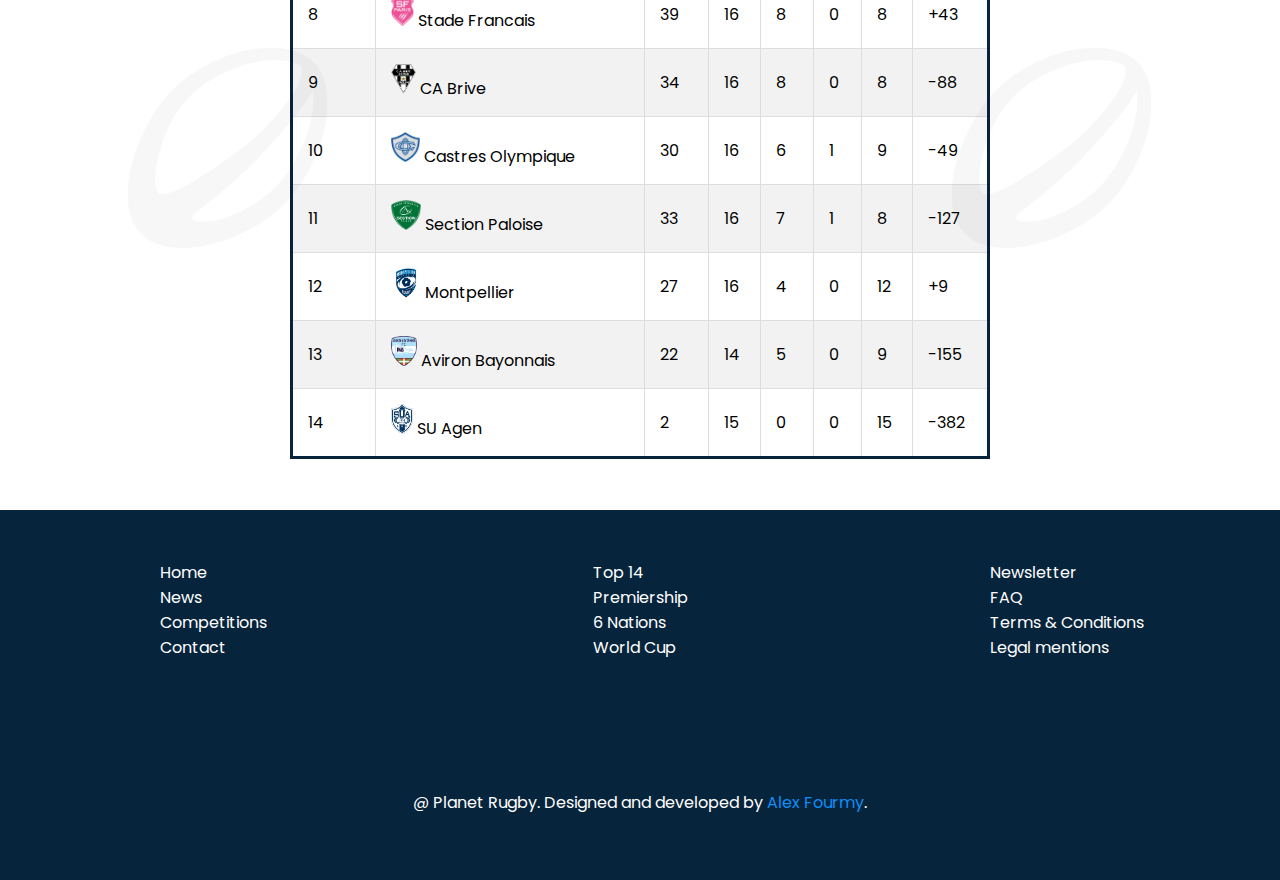
<file: competitions.html>
<!DOCTYPE html>
<html lang="en">
  <head>
    <meta charset="UTF-8" />
    <meta name="viewport" content="width=device-width, initial-scale=1.0" />

    <link rel="icon" type="image/png" href="./images/logo-black.png" />
    <link
      href="https://fonts.googleapis.com/css2?family=Poppins:wght@400;500&display=swap"
      rel="stylesheet"
    />
    <link
      rel="stylesheet"
      href="https://use.fontawesome.com/releases/v5.15.2/css/all.css"
      integrity="sha384-vSIIfh2YWi9wW0r9iZe7RJPrKwp6bG+s9QZMoITbCckVJqGCCRhc+ccxNcdpHuYu"
      crossorigin="anonymous"
    />
    <link rel="stylesheet" href="./styles/competitions.css" />

    <title>Planet Rugby - Competitions</title>
  </head>
  <body>
    <!-- NAVBAR -->
    <header>
      <div class="logo-container">
        <img class="navbar__logo rotate" src="./images/logo.png" alt="logo" />
      </div>
      <a href="#" class="toggle-button">
        <span class="bar"></span>
        <span class="bar"></span>
        <span class="bar"></span>
      </a>
      <nav class="navbar">
        <ul class="navbar__list" id="navbar">
          <li class="navbar__item">
            <a class="navbar__link navbar__link" href="index.html">Home</a>
          </li>
          <li class="navbar__item">
            <a class="navbar__link navbar__link" href="news.html">News</a>
          </li>
          <li class="navbar__item">
            <a
              class="navbar__link navbar__link__active"
              href="competitions.html"
              >Competitions</a
            >
          </li>
          <li class="navbar__item">
            <a class="navbar__link navbar__link" href="contact.html">Contact</a>
          </li>
        </ul>
      </nav>
    </header>

    <!-- HEADER -->
    <main class="header">
      <div class="header__overlay"></div>
      <ul>
        <li>
          <img
            src="./images/competitions/argentina.png"
            alt=""
            class="header__img header__img--1"
          />
        </li>
        <li>
          <img
            src="./images/competitions/spark1.png"
            alt=""
            class="header__img header__img--1--spark1"
          />
        </li>
        <li>
          <img
            src="./images/competitions/spark1.png"
            alt=""
            class="header__img header__img--1--spark2"
          />
        </li>
        <li>
          <img
            src="./images/competitions/spark1.png"
            alt=""
            class="header__img header__img--1--spark3"
          />
        </li>
        <li>
          <img
            src="./images/competitions/spark1.png"
            alt=""
            class="header__img header__img--1--spark4"
          />
        </li>
        <li>
          <img
            src="./images/competitions/spark1.png"
            alt=""
            class="header__img header__img--1--spark5"
          />
        </li>
        <li>
          <img
            src="./images/competitions/spark2.png"
            alt=""
            class="header__img header__img--1--spark6"
          />
        </li>
        <li>
          <img
            src="./images/competitions/england.png"
            alt=""
            class="header__img header__img--2"
          />
        </li>
        <li>
          <img
            src="./images/competitions/australia.png"
            alt=""
            class="header__img header__img--3"
          />
        </li>
        <li>
          <img
            src="./images/competitions/france.png"
            alt=""
            class="header__img header__img--4"
          />
        </li>
        <li>
          <img
            src="./images/competitions/triangle.png"
            alt=""
            class="header__img header__img--4--triangle1"
          />
        </li>
        <li>
          <img
            src="./images/competitions/triangle.png"
            alt=""
            class="header__img header__img--4--triangle2"
          />
        </li>
        <li>
          <img
            src="./images/competitions/munster.png"
            alt=""
            class="header__img header__img--5"
          />
        </li>
        <li>
          <img
            src="./images/competitions/munster.png"
            alt=""
            class="header__img header__img--51"
          />
        </li>
        <li>
          <img
            src="./images/competitions/munster.png"
            alt=""
            class="header__img header__img--52"
          />
        </li>
        <li>
          <img
            src="./images/competitions/munster.png"
            alt=""
            class="header__img header__img--53"
          />
        </li>
        <li>
          <img
            src="./images/competitions/munster.png"
            alt=""
            class="header__img header__img--54"
          />
        </li>
        <li>
          <img
            src="./images/competitions/smoke.png"
            alt=""
            class="header__img header__img--55"
          />
        </li>
        <li>
          <img
            src="./images/competitions/harlequins.png"
            alt=""
            class="header__img header__img--61"
          />
        </li>
        <li>
          <img
            src="./images/competitions/harlequins2.png"
            alt=""
            class="header__img header__img--62"
          />
        </li>
        <li>
          <img
            src="./images/competitions/wasp.png"
            alt=""
            class="header__img header__img--7"
          />
        </li>
        <li>
          <img
            src="./images/competitions/southafrica.png"
            alt=""
            class="header__img header__img--8"
          />
        </li>
        <li>
          <img
            src="./images/competitions/fiji.png"
            alt=""
            class="header__img header__img--9"
          />
        </li>
        <li>
          <img
            src="./images/competitions/newzealand.png"
            alt=""
            class="header__img header__img--10"
          />
        </li>
        <li>
          <img
            src="./images/competitions/newzealand.png"
            alt=""
            class="header__img header__img--101"
          />
        </li>
        <li>
          <img
            src="./images/competitions/newzealand.png"
            alt=""
            class="header__img header__img--102"
          />
        </li>
        <li>
          <img
            src="./images/competitions/ireland.png"
            alt=""
            class="header__img header__img--11"
          />
        </li>
        <li>
          <img
            src="./images/competitions/bath.png"
            alt=""
            class="header__img header__img--12"
          />
        </li>
        <li>
          <img
            src="./images/competitions/exeter.png"
            alt=""
            class="header__img header__img--13"
          />
        </li>
        <li>
          <img
            src="./images/competitions/lightning.png"
            alt=""
            class="header__img header__img--lightning1"
          />
        </li>
        <li>
          <img
            src="./images/competitions/canada.png"
            alt=""
            class="header__img header__img--14"
          />
        </li>
        <li>
          <img
            src="./images/competitions/usa.png"
            alt=""
            class="header__img header__img--15"
          />
        </li>
        <li>
          <img
            src="./images/competitions/spark1.png"
            alt=""
            class="header__img header__img--spark7"
          />
        </li>
        <li>
          <img
            src="./images/competitions/spark1.png"
            alt=""
            class="header__img header__img--spark8"
          />
        </li>
        <li>
          <img
            src="./images/competitions/spark1.png"
            alt=""
            class="header__img header__img--spark9"
          />
        </li>
        <li>
          <img
            src="./images/competitions/spark1.png"
            alt=""
            class="header__img header__img--spark10"
          />
        </li>
        <li>
          <img
            src="./images/competitions/spark1.png"
            alt=""
            class="header__img header__img--spark11"
          />
        </li>
        <li>
          <img
            src="./images/competitions/toulouse.png"
            alt=""
            class="header__img header__img--16"
          />
        </li>
        <li>
          <img
            src="./images/competitions/toulon.png"
            alt=""
            class="header__img header__img--17"
          />
        </li>
        <li>
          <img
            src="./images/competitions/spark1.png"
            alt=""
            class="header__img header__img--spark12"
          />
        </li>
        <li>
          <img
            src="./images/competitions/spark1.png"
            alt=""
            class="header__img header__img--spark13"
          />
        </li>
        <li>
          <img
            src="./images/competitions/spark1.png"
            alt=""
            class="header__img header__img--spark14"
          />
        </li>
        <li>
          <img
            src="./images/competitions/spark1.png"
            alt=""
            class="header__img header__img--spark15"
          />
        </li>
        <li>
          <img
            src="./images/competitions/spark1.png"
            alt=""
            class="header__img header__img--spark16"
          />
        </li>
        <li>
          <img
            src="./images/competitions/logo.png"
            alt=""
            class="header__img header__img--18"
          />
        </li>
        <li>
          <img
            src="./images/competitions/logo.png"
            alt=""
            class="header__img header__img--19"
          />
        </li>
        <li>
          <img
            src="./images/competitions/logo.png"
            alt=""
            class="header__img header__img--20"
          />
        </li>
        <li>
          <img
            src="./images/competitions/logo.png"
            alt=""
            class="header__img header__img--21"
          />
        </li>

        <li>
          <img
            src="./images/competitions/edinburgh.png"
            alt=""
            class="header__img"
          />
        </li>
        <li>
          <img
            src="./images/competitions/stormers.png"
            alt=""
            class="header__img"
          />
        </li>
        <li>
          <img
            src="./images/competitions/ireland.png"
            alt=""
            class="header__img"
          />
        </li>
        <li>
          <img
            src="./images/competitions/blues.png"
            alt=""
            class="header__img"
          />
        </li>
      </ul>
    </main>

    <!-- HORIZONTAL SCROLLING BANNER -->
    <section>
      <div id="container">
        >
        <div class="horizontal-scrolling-banner photobanner">
          <div class="sample-item">
            <img
              class="img-banner"
              src="./images/banner-stade-toulousain.png"
              alt="logo"
            />
            <p><a href="competitions.html">TOU 48-24 PAR</a></p>
            <img
              class="img-banner"
              src="./images/banner-stade-francais.jpg"
              alt="logo"
            />
          </div>
          <div class="sample-item">
            <img
              class="img-banner"
              src="./images/banner-saracens.png"
              alt="logo"
            />
            <p><a href="competitions.html">SAR 22-9 HAR</a></p>
            <img class="img-banner" src="./images/banner-bath.png" alt="logo" />
          </div>
          <div class="sample-item">
            <img
              class="img-banner"
              src="./images/banner-toulon.png"
              alt="logo"
            />
            <p><a href="competitions.html">TOU 19-31 MON</a></p>
            <img
              class="img-banner"
              src="./images/banner-montpellier.png"
              alt="logo"
            />
          </div>
          <div class="sample-item">
            <img
              class="img-banner"
              src="./images/banner-france.png"
              alt="logo"
            />
            <p><a href="competitions.html">FRA 29-17 ENG</a></p>
            <img
              class="img-banner"
              src="./images/banner-england.png"
              alt="logo"
            />
          </div>
          <div class="sample-item">
            <img
              class="img-banner"
              src="./images/banner-new-zealand.png"
              alt="logo"
            />
            <p><a href="competitions.html">NZL 19-28 ARG</a></p>
            <img
              class="img-banner"
              src="./images/banner-argentina.png"
              alt="logo"
            />
          </div>
          <div class="sample-item">
            <img
              class="img-banner"
              src="./images/banner-northampton.png"
              alt="logo"
            />
            <p><a href="competitions.html">NOR 7-38 EXE</a></p>
            <img
              class="img-banner"
              src="./images/banner-exeter.png"
              alt="logo"
            />
          </div>
          <div class="sample-item">
            <img
              class="img-banner"
              src="./images/banner-australia.png"
              alt="logo"
            />
            <p><a href="competitions.html">AUS 16-16 RSA</a></p>
            <img
              class="img-banner"
              src="./images/banner-south-africa.png"
              alt="logo"
            />
          </div>
          <div class="sample-item">
            <img
              class="img-banner"
              src="./images/banner-wales.png"
              alt="logo"
            />
            <p><a href="competitions.html">WAL 24-21 IRE</a></p>
            <img
              class="img-banner"
              src="./images/banner-ireland.png"
              alt="logo"
            />
          </div>
          <div class="sample-item">
            <img
              class="img-banner"
              src="./images/banner-stade-toulousain.png"
              alt="logo"
            />
            <p><a href="competitions.html">TOU 48-24 PAR</a></p>
            <img
              class="img-banner"
              src="./images/banner-stade-francais.jpg"
              alt="logo"
            />
          </div>
          <div class="sample-item">
            <img
              class="img-banner"
              src="./images/banner-saracens.png"
              alt="logo"
            />
            <p><a href="competitions.html">SAR 22-9 HAR</a></p>
            <img class="img-banner" src="./images/banner-bath.png" alt="logo" />
          </div>
          <div class="sample-item">
            <img
              class="img-banner"
              src="./images/banner-toulon.png"
              alt="logo"
            />
            <p><a href="competitions.html">TOU 19-31 MON</a></p>
            <img
              class="img-banner"
              src="./images/banner-montpellier.png"
              alt="logo"
            />
          </div>
          <div class="sample-item">
            <img
              class="img-banner"
              src="./images/banner-france.png"
              alt="logo"
            />
            <p><a href="competitions.html">FRA 29-17 ENG</a></p>
            <img
              class="img-banner"
              src="./images/banner-england.png"
              alt="logo"
            />
          </div>
          <div class="sample-item">
            <img
              class="img-banner"
              src="./images/banner-new-zealand.png"
              alt="logo"
            />
            <p><a href="competitions.html">NZL 19-28 ARG</a></p>
            <img
              class="img-banner"
              src="./images/banner-argentina.png"
              alt="logo"
            />
          </div>
          <div class="sample-item">
            <img
              class="img-banner"
              src="./images/banner-northampton.png"
              alt="logo"
            />
            <p><a href="competitions.html">NOR 7-38 EXE</a></p>
            <img
              class="img-banner"
              src="./images/banner-exeter.png"
              alt="logo"
            />
          </div>
          <div class="sample-item">
            <img
              class="img-banner"
              src="./images/banner-australia.png"
              alt="logo"
            />
            <p><a href="competitions.html">AUS 16-16 RSA</a></p>
            <img
              class="img-banner"
              src="./images/banner-south-africa.png"
              alt="logo"
            />
          </div>
          <div class="sample-item">
            <img
              class="img-banner"
              src="./images/banner-wales.png"
              alt="logo"
            />
            <p><a href="competitions.html">WAL 24-21 IRE</a></p>
            <img
              class="img-banner"
              src="./images/banner-ireland.png"
              alt="logo"
            />
          </div>
        </div>
      </div>
    </section>

    <!--  SECTION 1 -->
    <section class="section-1">
      <div class="section-1__titlebox" data-aos="fade-up" data-aos-once="true">
        <h1 class="section-1__title">Competitions Standings</h1>
      </div>
      <div class="section-1__btns">
        <button
          class="section-1__tablink"
          onclick="openCity('sixnations', this, 'hsl(207, 94%, 51%)')"
          data-aos="fade-right"
          data-aos-once="true"
        >
          <img
            class="section-1__logo"
            src="./images/competitions/6nations.jpg"
            alt="6 nations"
          />
        </button>
        <button
          class="section-1__tablink"
          onclick="openCity('top', this, 'hsl(345, 91%, 29%)')"
          id="defaultOpen"
          data-aos="fade-right"
          data-aos-once="true"
        >
          <img
            class="section-1__logo"
            src="./images/competitions/top14.jpg"
            alt="Top 14"
          />
        </button>
        <button
          class="section-1__tablink"
          onclick="openCity('premier', this, 'hsl(150, 91%, 29%)')"
          data-aos="fade-left"
          data-aos-once="true"
        >
          <img
            class="section-1__logo"
            src="./images/competitions/premiership.jpg"
            alt="Premiership"
          />
        </button>
        <button
          class="section-1__tablink"
          onclick="openCity('superrugby', this, 'hsl(32, 94%, 54%)')"
          data-aos="fade-left"
          data-aos-once="true"
        >
          <img
            class="section-1__logo"
            src="./images/competitions/superrugby.jpg"
            alt="Super Rugby"
          />
        </button>
      </div>

      <img
        class="section-1__img-1"
        src="./images/competitions/logo-black.png"
        alt="logo"
      />
      <img
        class="section-1__img-2"
        src="./images/competitions/logo-black.png"
        alt="logo"
      />
      <img
        class="section-1__img-3"
        src="./images/competitions/logo-black.png"
        alt="logo"
      />
      <img
        class="section-1__img-4"
        src="./images/competitions/logo-black.png"
        alt="logo"
      />

      <div id="sixnations" class="section-1__tabcontent">
        <table class="section-1__table">
          <tr>
            <th>Rank</th>
            <th>Team</th>
            <th>Pts</th>
            <th>P</th>
            <th>W</th>
            <th>D</th>
            <th>L</th>
            <th>Diff</th>
          </tr>
          <tr>
            <td>1</td>
            <td>
              <img
                class="section-1__table__img"
                src="./images/competitions/france.png"
                alt="France"
              />
              France
            </td>
            <td>9</td>
            <td>2</td>
            <td>2</td>
            <td>0</td>
            <td>0</td>
            <td>+42</td>
          </tr>
          <tr>
            <td>2</td>
            <td>
              <img
                class="section-1__table__img"
                src="./images/competitions/wales.png"
                alt="Wales"
              />
              Wales
            </td>
            <td>9</td>
            <td>2</td>
            <td>2</td>
            <td>0</td>
            <td>0</td>
            <td>+6</td>
          </tr>
          <tr>
            <td>3</td>
            <td>
              <img
                class="section-1__table__img"
                src="./images/competitions/england.png"
                alt="England"
              />
              England
            </td>
            <td>6</td>
            <td>2</td>
            <td>1</td>
            <td>0</td>
            <td>1</td>
            <td>+18</td>
          </tr>
          <tr>
            <td>4</td>
            <td>
              <img
                class="section-1__table__img"
                src="./images/competitions/scotland.png"
                alt="Scotland"
              />
              Scotland
            </td>
            <td>5</td>
            <td>2</td>
            <td>1</td>
            <td>0</td>
            <td>1</td>
            <td>+4</td>
          </tr>
          <tr>
            <td>5</td>
            <td>
              <img
                class="section-1__table__img"
                src="./images/competitions/ireland.png"
                alt="Ireland"
              />
              Ireland
            </td>
            <td>2</td>
            <td>2</td>
            <td>0</td>
            <td>0</td>
            <td>2</td>
            <td>-7</td>
          </tr>
          <tr>
            <td>6</td>
            <td>
              <img
                class="section-1__table__img"
                src="./images/competitions/italy.png"
                alt="Italy"
              />
              Italy
            </td>
            <td>0</td>
            <td>2</td>
            <td>0</td>
            <td>0</td>
            <td>2</td>
            <td>-63</td>
          </tr>
        </table>
      </div>
      <div id="top" class="section-1__tabcontent">
        <table class="section-1__table">
          <tr>
            <th>Rank</th>
            <th>Team</th>
            <th>Pts</th>
            <th>P</th>
            <th>W</th>
            <th>D</th>
            <th>L</th>
            <th>Diff</th>
          </tr>
          <tr>
            <td>1</td>
            <td>
              <img
                class="section-1__table__img"
                src="./images/competitions/toulouse2.png"
                alt="Toulouse"
              />
              Stade Toulousain
            </td>
            <td>52</td>
            <td>15</td>
            <td>11</td>
            <td>1</td>
            <td>3</td>
            <td>+183</td>
          </tr>
          <tr>
            <td>2</td>
            <td>
              <img
                class="section-1__table__img"
                src="./images/competitions/larochelle.png"
                alt="La Rochelle"
              />
              Stade Rochelais
            </td>
            <td>50</td>
            <td>15</td>
            <td>11</td>
            <td>0</td>
            <td>4</td>
            <td>+175</td>
          </tr>
          <tr>
            <td>3</td>
            <td>
              <img
                class="section-1__table__img"
                src="./images/competitions/ubb.png"
                alt="UBB"
              />
              Union Bordeaux Bègles
            </td>
            <td>50</td>
            <td>16</td>
            <td>11</td>
            <td>0</td>
            <td>5</td>
            <td>+92</td>
          </tr>
          <tr>
            <td>4</td>
            <td>
              <img
                class="section-1__table__img"
                src="./images/competitions/racing.png"
                alt="R92"
              />
              Racing 92
            </td>
            <td>43</td>
            <td>16</td>
            <td>9</td>
            <td>1</td>
            <td>6</td>
            <td>+61</td>
          </tr>
          <tr>
            <td>5</td>
            <td>
              <img
                class="section-1__table__img"
                src="./images/competitions/toulon2.png"
                alt="Toulon"
              />
              RC Toulon
            </td>
            <td>43</td>
            <td>15</td>
            <td>9</td>
            <td>0</td>
            <td>6</td>
            <td>+79</td>
          </tr>
          <tr>
            <td>6</td>
            <td>
              <img
                class="section-1__table__img"
                src="./images/competitions/clermont.png"
                alt="ASM"
              />
              ASM Clermont
            </td>
            <td>45</td>
            <td>16</td>
            <td>9</td>
            <td>1</td>
            <td>6</td>
            <td>+126</td>
          </tr>
          <tr>
            <td>7</td>
            <td>
              <img
                class="section-1__table__img"
                src="./images/competitions/lyon.png"
                alt="Lyon"
              />
              LOU Rugby
            </td>
            <td>39</td>
            <td>16</td>
            <td>8</td>
            <td>1</td>
            <td>7</td>
            <td>+33</td>
          </tr>
          <tr>
            <td>8</td>
            <td>
              <img
                class="section-1__table__img"
                src="./images/competitions/paris.png"
                alt="Paris"
              />
              Stade Francais
            </td>
            <td>39</td>
            <td>16</td>
            <td>8</td>
            <td>0</td>
            <td>8</td>
            <td>+43</td>
          </tr>
          <tr>
            <td>9</td>
            <td>
              <img
                class="section-1__table__img"
                src="./images/competitions/brive.png"
                alt="Brive"
              />
              CA Brive
            </td>
            <td>34</td>
            <td>16</td>
            <td>8</td>
            <td>0</td>
            <td>8</td>
            <td>-88</td>
          </tr>
          <tr>
            <td>10</td>
            <td>
              <img
                class="section-1__table__img"
                src="./images/competitions/castres.png"
                alt="Castres"
              />
              Castres Olympique
            </td>
            <td>30</td>
            <td>16</td>
            <td>6</td>
            <td>1</td>
            <td>9</td>
            <td>-49</td>
          </tr>
          <tr>
            <td>11</td>
            <td>
              <img
                class="section-1__table__img"
                src="./images/competitions/pau.png"
                alt="Pau"
              />
              Section Paloise
            </td>
            <td>33</td>
            <td>16</td>
            <td>7</td>
            <td>1</td>
            <td>8</td>
            <td>-127</td>
          </tr>
          <tr>
            <td>12</td>
            <td>
              <img
                class="section-1__table__img"
                src="./images/competitions/montpellier.png"
                alt="Montpellier"
              />
              Montpellier
            </td>
            <td>27</td>
            <td>16</td>
            <td>4</td>
            <td>0</td>
            <td>12</td>
            <td>+9</td>
          </tr>
          <tr>
            <td>13</td>
            <td>
              <img
                class="section-1__table__img"
                src="./images/competitions/bayonne.png"
                alt="Bayonne"
              />
              Aviron Bayonnais
            </td>
            <td>22</td>
            <td>14</td>
            <td>5</td>
            <td>0</td>
            <td>9</td>
            <td>-155</td>
          </tr>
          <tr>
            <td>14</td>
            <td>
              <img
                class="section-1__table__img"
                src="./images/competitions/agen.png"
                alt="SUA"
              />
              SU Agen
            </td>
            <td>2</td>
            <td>15</td>
            <td>0</td>
            <td>0</td>
            <td>15</td>
            <td>-382</td>
          </tr>
        </table>
      </div>
      <div id="premier" class="section-1__tabcontent">
        <table class="section-1__table">
          <tr>
            <th>Rank</th>
            <th>Team</th>
            <th>Pts</th>
            <th>P</th>
            <th>W</th>
            <th>D</th>
            <th>L</th>
            <th>Diff</th>
          </tr>
          <tr>
            <td>1</td>
            <td>
              <img
                class="section-1__table__img"
                src="./images/competitions/bristol.png"
                alt="Bristol"
              />
              Bristol Bears
            </td>
            <td>37</td>
            <td>10</td>
            <td>7</td>
            <td>1</td>
            <td>2</td>
            <td>+87</td>
          </tr>
          <tr>
            <td>2</td>
            <td>
              <img
                class="section-1__table__img"
                src="./images/competitions/exeter.png"
                alt="Exeter"
              />
              Exeter Chiefs
            </td>
            <td>34</td>
            <td>10</td>
            <td>7</td>
            <td>0</td>
            <td>3</td>
            <td>+87</td>
          </tr>
          <tr>
            <td>3</td>
            <td>
              <img
                class="section-1__table__img"
                src="./images/competitions/harlequins2.png"
                alt="harlequins"
              />
              Harlequins
            </td>
            <td>32</td>
            <td>10</td>
            <td>6</td>
            <td>1</td>
            <td>3</td>
            <td>+62</td>
          </tr>
          <tr>
            <td>4</td>
            <td>
              <img
                class="section-1__table__img"
                src="./images/competitions/northampton.png"
                alt="Saints"
              />
              Northampton Saints
            </td>
            <td>30</td>
            <td>10</td>
            <td>6</td>
            <td>0</td>
            <td>4</td>
            <td>0</td>
          </tr>
          <tr>
            <td>5</td>
            <td>
              <img
                class="section-1__table__img"
                src="./images/competitions/sale.png"
                alt="Sale"
              />
              Sale Sharks
            </td>
            <td>28</td>
            <td>10</td>
            <td>6</td>
            <td>0</td>
            <td>4</td>
            <td>+22</td>
          </tr>
          <tr>
            <td>6</td>
            <td>
              <img
                class="section-1__table__img"
                src="./images/competitions/newcastle.png"
                alt="Newcastle"
              />
              Newcastle Falcons
            </td>
            <td>25</td>
            <td>10</td>
            <td>5</td>
            <td>0</td>
            <td>5</td>
            <td>+4</td>
          </tr>
          <tr>
            <td>7</td>
            <td>
              <img
                class="section-1__table__img"
                src="./images/competitions/londonirish.png"
                alt="London"
              />
              London Irish
            </td>
            <td>25</td>
            <td>10</td>
            <td>3</td>
            <td>2</td>
            <td>5</td>
            <td>-4</td>
          </tr>
          <tr>
            <td>8</td>
            <td>
              <img
                class="section-1__table__img"
                src="./images/competitions/leicester.png"
                alt="Leicester"
              />
              Leicester Tigers
            </td>
            <td>24</td>
            <td>10</td>
            <td>5</td>
            <td>0</td>
            <td>5</td>
            <td>+6</td>
          </tr>
          <tr>
            <td>9</td>
            <td>
              <img
                class="section-1__table__img"
                src="./images/competitions/wasp.png"
                alt="Wasp"
              />
              Wasps
            </td>
            <td>24</td>
            <td>10</td>
            <td>5</td>
            <td>0</td>
            <td>5</td>
            <td>-35</td>
          </tr>
          <tr>
            <td>10</td>
            <td>
              <img
                class="section-1__table__img"
                src="./images/competitions/bath.png"
                alt="Bath"
              />
              Bath Rugby
            </td>
            <td>20</td>
            <td>10</td>
            <td>4</td>
            <td>0</td>
            <td>6</td>
            <td>-92</td>
          </tr>
          <tr>
            <td>11</td>
            <td>
              <img
                class="section-1__table__img"
                src="./images/competitions/worcester.png"
                alt="Worcester"
              />
              Worcester Warriors
            </td>
            <td>15</td>
            <td>10</td>
            <td>3</td>
            <td>0</td>
            <td>7</td>
            <td>-83</td>
          </tr>
          <tr>
            <td>12</td>
            <td>
              <img
                class="section-1__table__img"
                src="./images/competitions/gloucester.png"
                alt="Gloucester"
              />
              Gloucester Rugby
            </td>
            <td>11</td>
            <td>10</td>
            <td>1</td>
            <td>0</td>
            <td>9</td>
            <td>-54</td>
          </tr>
        </table>
      </div>
      <div id="superrugby" class="section-1__tabcontent">
        <table class="section-1__table">
          <tr>
            <th>Rank</th>
            <th>Team</th>
            <th>Pts</th>
            <th>P</th>
            <th>W</th>
            <th>D</th>
            <th>L</th>
            <th>Diff</th>
          </tr>
          <tr>
            <td>1</td>
            <td>
              <img
                class="section-1__table__img"
                src="./images/competitions/sharks.png"
                alt="Sharks"
              />
              Sharks (SA)
            </td>
            <td>24</td>
            <td>7</td>
            <td>6</td>
            <td>0</td>
            <td>1</td>
            <td>+60</td>
          </tr>
          <tr>
            <td>2</td>
            <td>
              <img
                class="section-1__table__img"
                src="./images/competitions/brumbies.png"
                alt="Brumbies"
              />
              Brumbies (AUS)
            </td>
            <td>23</td>
            <td>6</td>
            <td>5</td>
            <td>0</td>
            <td>1</td>
            <td>+93</td>
          </tr>
          <tr>
            <td>3</td>
            <td>
              <img
                class="section-1__table__img"
                src="./images/competitions/crusaders.png"
                alt="Crusaders"
              />
              Crusaders (NZ)
            </td>
            <td>23</td>
            <td>6</td>
            <td>5</td>
            <td>0</td>
            <td>1</td>
            <td>+84</td>
          </tr>
          <tr>
            <td>4</td>
            <td>
              <img
                class="section-1__table__img"
                src="./images/competitions/blues.png"
                alt="Blues"
              />
              Blues (NZ)
            </td>
            <td>22</td>
            <td>7</td>
            <td>5</td>
            <td>0</td>
            <td>2</td>
            <td>+58</td>
          </tr>
          <tr>
            <td>5</td>
            <td>
              <img
                class="section-1__table__img"
                src="./images/competitions/chiefs.png"
                alt="Chiefs"
              />
              Chiefs (NZ)
            </td>
            <td>19</td>
            <td>6</td>
            <td>4</td>
            <td>0</td>
            <td>2</td>
            <td>+66</td>
          </tr>
          <tr>
            <td>6</td>
            <td>
              <img
                class="section-1__table__img"
                src="./images/competitions/jaguares.png"
                alt="Jaguares"
              />
              Jaguares (ARG)
            </td>
            <td>17</td>
            <td>7</td>
            <td>3</td>
            <td>1</td>
            <td>3</td>
            <td>+34</td>
          </tr>
          <tr>
            <td>7</td>
            <td>
              <img
                class="section-1__table__img"
                src="./images/competitions/hurricanes.png"
                alt="Hurricanes"
              />
              Hurricanes (NZ)
            </td>
            <td>17</td>
            <td>6</td>
            <td>4</td>
            <td>0</td>
            <td>2</td>
            <td>+33</td>
          </tr>
          <tr>
            <td>8</td>
            <td>
              <img
                class="section-1__table__img"
                src="./images/competitions/stormers.png"
                alt="Stormers"
              />
              Stormers (SA)
            </td>
            <td>17</td>
            <td>6</td>
            <td>4</td>
            <td>0</td>
            <td>2</td>
            <td>+24</td>
          </tr>
          <tr>
            <td>9</td>
            <td>
              <img
                class="section-1__table__img"
                src="./images/competitions/rebels.png"
                alt="Rebels"
              />
              Rebels (AUS)
            </td>
            <td>13</td>
            <td>6</td>
            <td>3</td>
            <td>0</td>
            <td>3</td>
            <td>+6</td>
          </tr>
          <tr>
            <td>10</td>
            <td>
              <img
                class="section-1__table__img"
                src="./images/competitions/reds.png"
                alt="Reds"
              />
              Reds (AUS)
            </td>
            <td>13</td>
            <td>7</td>
            <td>2</td>
            <td>0</td>
            <td>5</td>
            <td>+43</td>
          </tr>
          <tr>
            <td>11</td>
            <td>
              <img
                class="section-1__table__img"
                src="./images/competitions/highlanders.png"
                alt="Highlanders"
              />
              Highlanders (NZ)
            </td>
            <td>7</td>
            <td>6</td>
            <td>1</td>
            <td>1</td>
            <td>4</td>
            <td>+72</td>
          </tr>
          <tr>
            <td>12</td>
            <td>
              <img
                class="section-1__table__img"
                src="./images/competitions/bulls.png"
                alt="Bulls"
              />
              Bulls (SA)
            </td>
            <td>6</td>
            <td>6</td>
            <td>1</td>
            <td>0</td>
            <td>5</td>
            <td>-37</td>
          </tr>
          <tr>
            <td>13</td>
            <td>
              <img
                class="section-1__table__img"
                src="./images/competitions/lions.png"
                alt="Lions"
              />
              Lions (SA)
            </td>
            <td>5</td>
            <td>6</td>
            <td>1</td>
            <td>0</td>
            <td>5</td>
            <td>-91</td>
          </tr>
          <tr>
            <td>14</td>
            <td>
              <img
                class="section-1__table__img"
                src="./images/competitions/waratahs.png"
                alt="Waratahs"
              />
              Waratahs (AUS)
            </td>
            <td>5</td>
            <td>6</td>
            <td>1</td>
            <td>0</td>
            <td>5</td>
            <td>-110</td>
          </tr>
          <tr>
            <td>15</td>
            <td>
              <img
                class="section-1__table__img"
                src="./images/competitions/sunwolves.png"
                alt="Sunwolves"
              />
              Sunwolves (JAP)
            </td>
            <td>4</td>
            <td>6</td>
            <td>1</td>
            <td>0</td>
            <td>5</td>
            <td>-191</td>
          </tr>
        </table>
      </div>
    </section>

    <!-- FOOTER -->
    <section class="footer">
      <div class="links">
        <div class="links__container">
          <ul class="">
            <li class="links__btn">
              <a href="index.html" class="links__link"
                ><i class="fa fa-angle-double-right"></i> Home</a
              >
            </li>
            <li class="links__btn">
              <a href="news.html" class="links__link"
                ><i class="fa fa-angle-double-right"></i> News</a
              >
            </li>
            <li class="links__btn">
              <a href="competitions.html" class="links__link"
                ><i class="fa fa-angle-double-right"></i> Competitions</a
              >
            </li>
            <li class="links__btn">
              <a href="contact.html" class="links__link"
                ><i class="fa fa-angle-double-right"></i> Contact</a
              >
            </li>
          </ul>
        </div>
        <div class="links__container">
          <ul class="">
            <li class="links__btn">
              <a href="competitions.html" class="links__link"
                ><i class="fa fa-angle-double-right"></i> Top 14</a
              >
            </li>
            <li class="links__btn">
              <a href="competitions.html" class="links__link"
                ><i class="fa fa-angle-double-right"></i> Premiership</a
              >
            </li>
            <li class="links__btn">
              <a href="competitions.html" class="links__link"
                ><i class="fa fa-angle-double-right"></i> 6 Nations</a
              >
            </li>
            <li class="links__btn">
              <a href="competitions.html" class="links__link"
                ><i class="fa fa-angle-double-right"></i> World Cup</a
              >
            </li>
          </ul>
        </div>
        <div class="links__container">
          <ul class="">
            <li class="links__btn">
              <a href="contact.html" class="links__link"
                ><i class="fa fa-angle-double-right"></i> Newsletter</a
              >
            </li>
            <li class="links__btn">
              <a href="#" class="links__link"
                ><i class="fa fa-angle-double-right"></i> FAQ</a
              >
            </li>
            <li class="links__btn">
              <a href="#" class="links__link"
                ><i class="fa fa-angle-double-right"></i> Terms & Conditions</a
              >
            </li>
            <li class="links__btn">
              <a href="#" class="links__link"
                ><i class="fa fa-angle-double-right"></i> Legal mentions</a
              >
            </li>
          </ul>
        </div>
      </div>

      <div class="socials">
        <ul class="socials__container">
          <li class="socials__btn">
            <a href="#" class="socials__link"
              ><i class="fab fa-facebook-square"></i
            ></a>
          </li>
          <li class="socials__btn">
            <a href="#" class="socials__link"
              ><i class="fab fa-twitter-square"></i
            ></a>
          </li>
          <li class="socials__btn">
            <a href="#" class="socials__link"
              ><i class="fab fa-instagram-square"></i
            ></a>
          </li>
          <li class="socials__btn">
            <a href="#" class="socials__link"
              ><i class="fab fa-google-plus-square"></i
            ></a>
          </li>
          <li class="socials__btn">
            <a href="#" class="socials__link"
              ><i class="fa fa-envelope-square"></i
            ></a>
          </li>
        </ul>
      </div>
      <div class="signature">
        <p>
          @ Planet Rugby. Designed and developed by
          <a
            class="signature__span"
            href="https://www.linkedin.com/in/alex-fourmy/"
            target="_blank"
            >Alex Fourmy</a
          >.
        </p>
      </div>
    </section>

    <script src="./js/competitions.js"></script>
  </body>
</html>
</file>
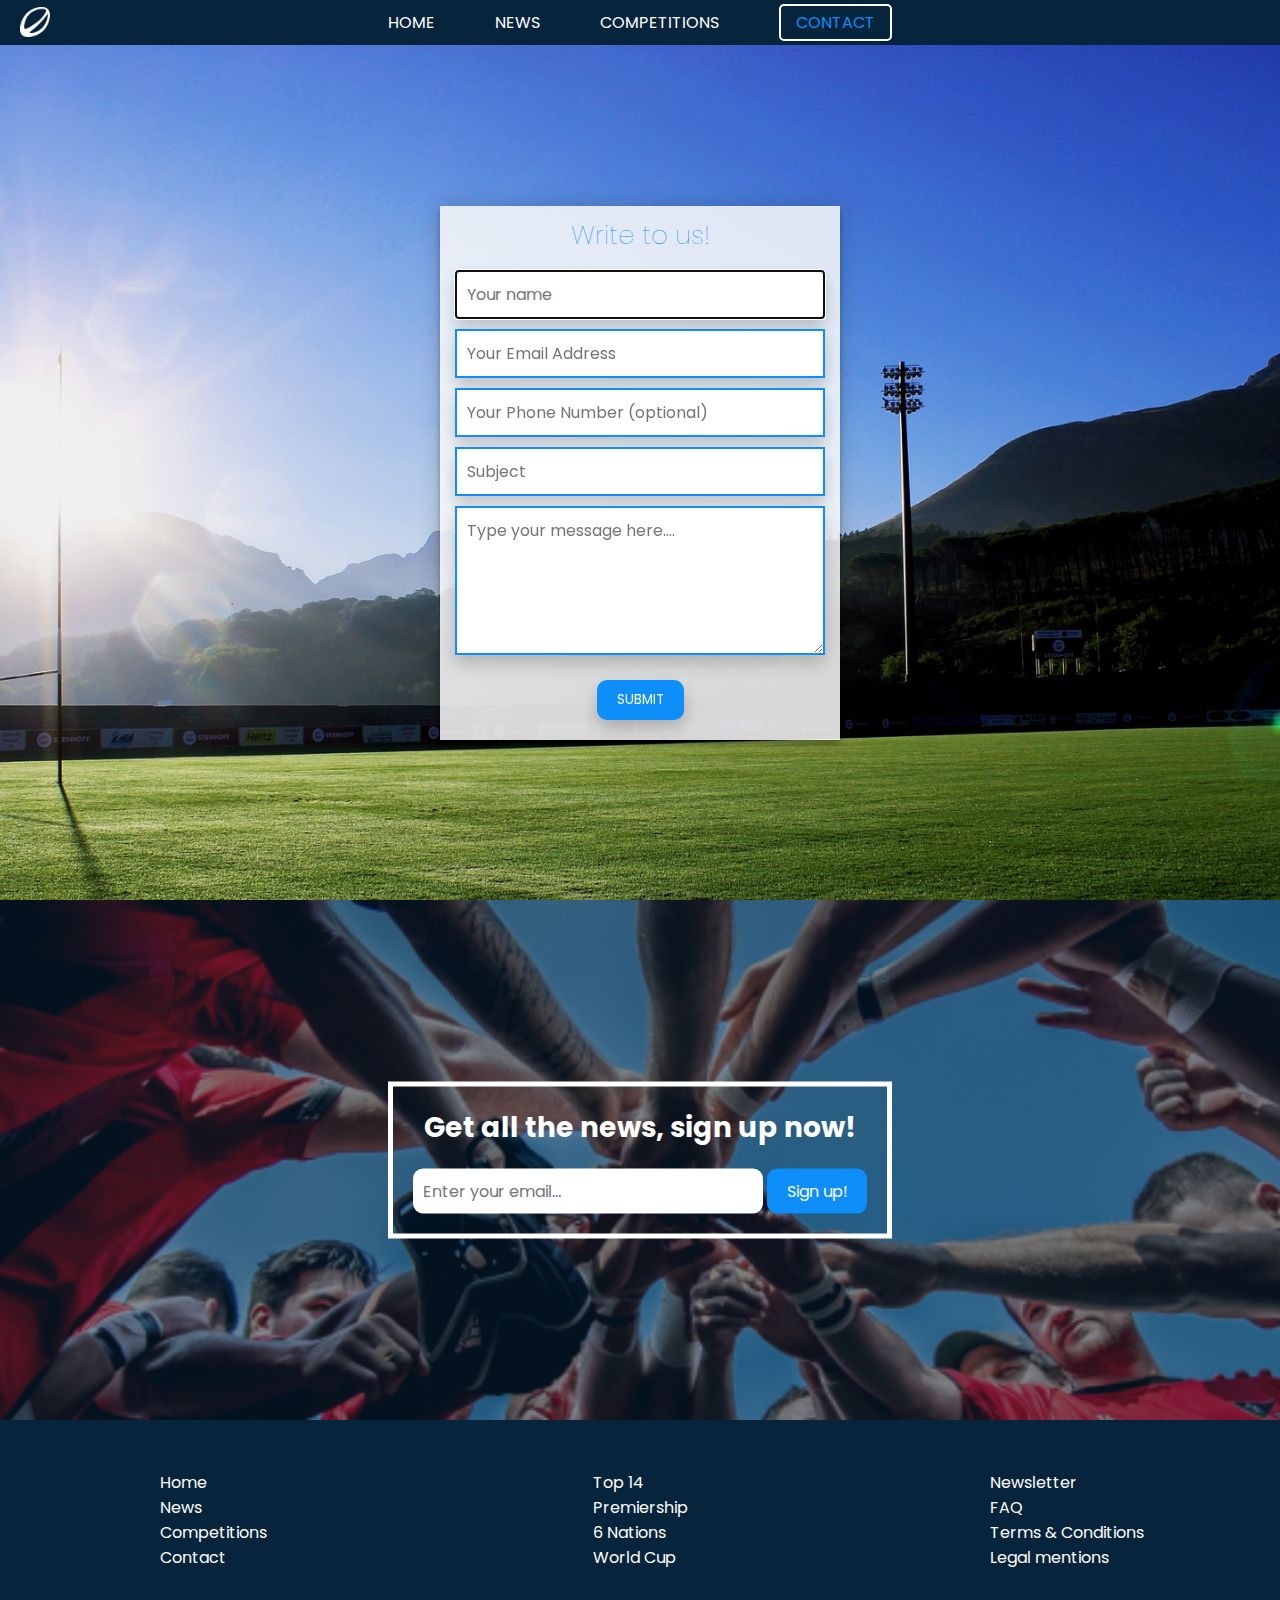
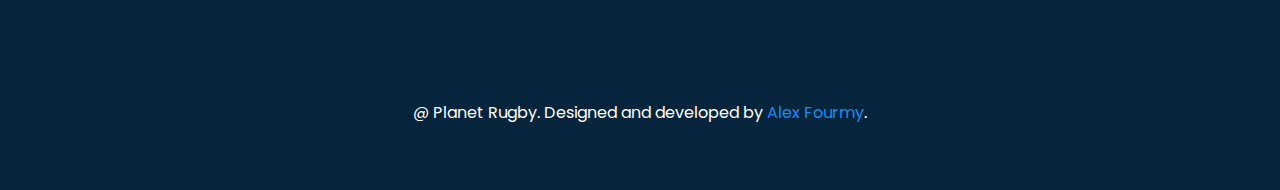
<file: contact.html>
<html lang="en">
<head>
    <meta charset="UTF-8">
    <meta name="viewport" content="width=device-width, initial-scale=1.0">

    <link rel="icon" type="image/png" href="./images/logo-black.png">
    <link href="https://fonts.googleapis.com/css2?family=Poppins:wght@400;500&display=swap" rel="stylesheet">
    <link rel="stylesheet" href="https://use.fontawesome.com/releases/v5.15.2/css/all.css" integrity="sha384-vSIIfh2YWi9wW0r9iZe7RJPrKwp6bG+s9QZMoITbCckVJqGCCRhc+ccxNcdpHuYu" crossorigin="anonymous">
    <link rel="stylesheet" href="./styles/contact.css">

    <title>Planet Rugby - Contact</title>
</head>
<body>

    <!-- NAVBAR -->
    <header>
        <div class="logo-container">
            <img class="navbar__logo rotate" src="./images/logo.png" alt="logo">
        </div>
        <a href="#" class="toggle-button">
            <span class="bar"></span>
            <span class="bar"></span>
            <span class="bar"></span>
        </a>
        <nav class="navbar" >
            <ul class="navbar__list" id="navbar">
                <li class="navbar__item"><a class="navbar__link navbar__link__option" href="index.html">Home</a></li>
                <li class="navbar__item "><a class="navbar__link navbar__link__option" href="news.html">News</a></li>
                <li class="navbar__item "><a class="navbar__link navbar__link__option" href="competitions.html">Competitions</a></li>
                <li class="navbar__item "><a class="navbar__link navbar__link__active" href="contact.html">Contact</a></li>
            </ul>
        </nav>
    </header>

    <!-- CONTACT FORM -->
    <main class="contact">
        <div class="contact__form">
            <form id="contact" action="" method="post">
              <h3 class="contact__form__title">Write to us!</h3>
              <fieldset>
                <input class="contact__form__input" placeholder="Your name" type="text" tabindex="1" required autofocus>
              </fieldset>
              <fieldset>
                <input class="contact__form__input" placeholder="Your Email Address" type="email" tabindex="2" required>
              </fieldset>
              <fieldset>
                <input class="contact__form__input" placeholder="Your Phone Number (optional)" type="tel" tabindex="3" required>
              </fieldset>
              <fieldset>
                <input class="contact__form__input" placeholder="Subject" type="url" tabindex="4" required>
              </fieldset>
              <fieldset>
                <textarea class="contact__form__input" placeholder="Type your message here...." tabindex="5" required rows="5" cols="10"></textarea>
              </fieldset>
              <fieldset>
                <button  class="contact__form__btn"name="submit" type="submit" id="contact-submit" data-submit="...Sending">Submit</button>
              </fieldset>
              </form>
          </div>
    </main>
    
    <!-- NEWSLETTER -->
    <section class="newsletter">
        <div class="newsletter__overlay"></div>
            <div class="newsletter__box">
                <h2 class="newsletter__box__text">Get all the news, sign up now!</h2>
                <input type="email" class="newsletter__box__input" placeholder="Enter your email...">
                <button type="submit" class="newsletter__box__btn">Sign up!</button>
            </div>
        <!-- </div> -->
    </section>

     <!-- FOOTER -->
     <section class="footer">
        <div class="links ">
            <div class="links__container">
                <ul class="">
                    <li class="links__btn"><a href="index.html" class="links__link"><i class="fa fa-angle-double-right"></i> Home</a></li>
                    <li class="links__btn"><a href="news.html" class="links__link"><i class="fa fa-angle-double-right"></i> News</a></li>
                    <li class="links__btn"><a href="competitions.html" class="links__link"><i class="fa fa-angle-double-right"></i> Competitions</a></li>
                    <li class="links__btn"><a href="contact.html" class="links__link"><i class="fa fa-angle-double-right"></i> Contact</a></li>
                </ul>
            </div>
            <div class="links__container">
                <ul class="">
                    <li class="links__btn"><a href="competitions.html" class="links__link"><i class="fa fa-angle-double-right"></i> Top 14</a></li>
                    <li class="links__btn"><a href="competitions.html" class="links__link"><i class="fa fa-angle-double-right"></i> Premiership</a></li>
                    <li class="links__btn"><a href="competitions.html" class="links__link"><i class="fa fa-angle-double-right"></i> 6 Nations</a></li>
                    <li class="links__btn"><a href="competitions.html" class="links__link"><i class="fa fa-angle-double-right"></i> World Cup</a></li>
                </ul>
            </div>
            <div class="links__container">
                <ul class="">
                    <li class="links__btn"><a href="contact.html" class="links__link"><i class="fa fa-angle-double-right"></i> Newsletter</a></li>
                    <li class="links__btn"><a href="#" class="links__link"><i class="fa fa-angle-double-right"></i> FAQ</a></li>
                    <li class="links__btn"><a href="#" class="links__link"><i class="fa fa-angle-double-right"></i> Terms & Conditions</a></li>
                    <li class="links__btn"><a href="#" class="links__link"><i class="fa fa-angle-double-right"></i> Legal mentions</a></li>
                </ul>
            </div>
        </div>

        <div class="socials">
            <ul class="socials__container">
                <li class="socials__btn"><a href="#" class="socials__link"><i class="fab fa-facebook-square"></i></a></li>
                <li class="socials__btn"><a href="#" class="socials__link"><i class="fab fa-twitter-square"></i></a></li>
                <li class="socials__btn"><a href="#" class="socials__link"><i class="fab fa-instagram-square"></i></a></li>
                <li class="socials__btn"><a href="#" class="socials__link"><i class="fab fa-google-plus-square"></i></a></li>
                <li class="socials__btn"><a href="#" class="socials__link"><i class="fa fa-envelope-square"></i></a></li>
            </ul>
        </div>
        <div class="signature">
            <p>@ Planet Rugby. Designed and developed by <a class="signature__span" href="https://www.linkedin.com/in/alex-fourmy/" target="_blank">Alex Fourmy</a>.</p>
        </div>
    </section>

    <script src="./js/index.js"></script>
    
</body>
</html>
</file>
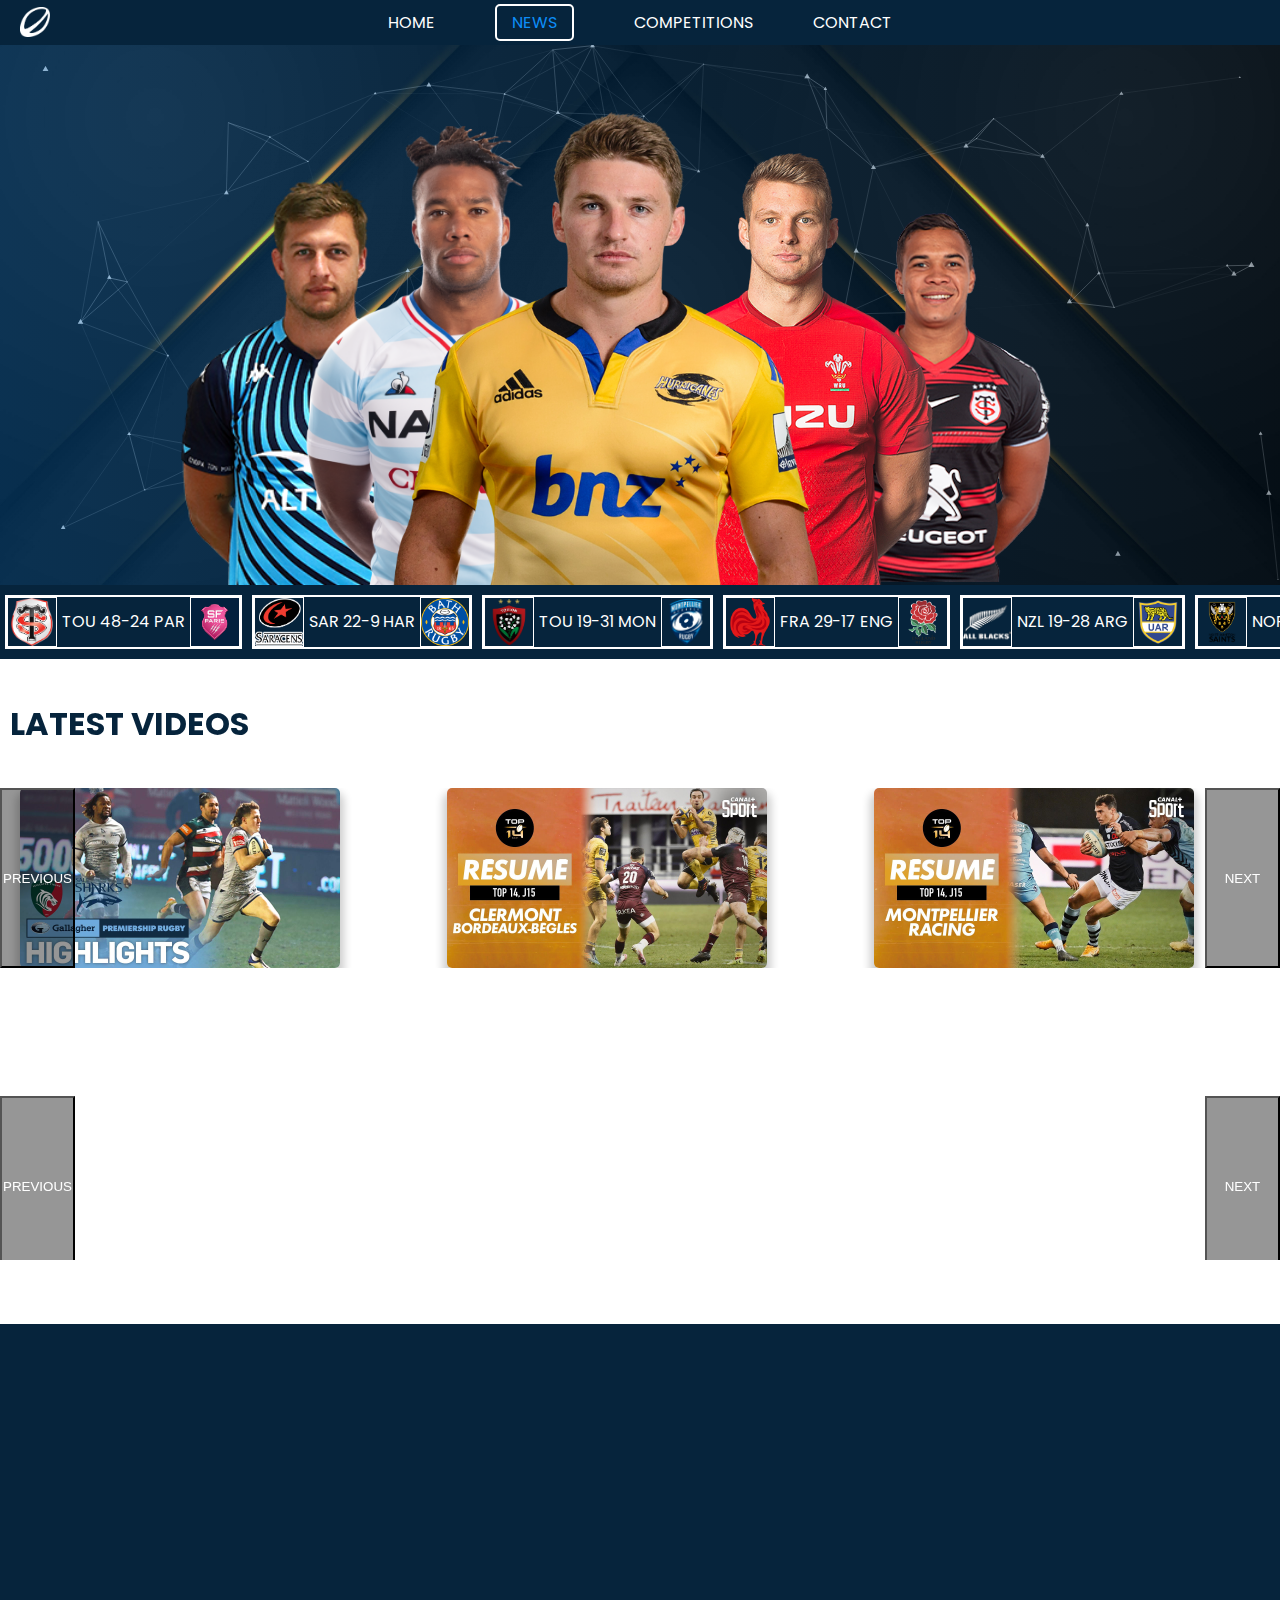
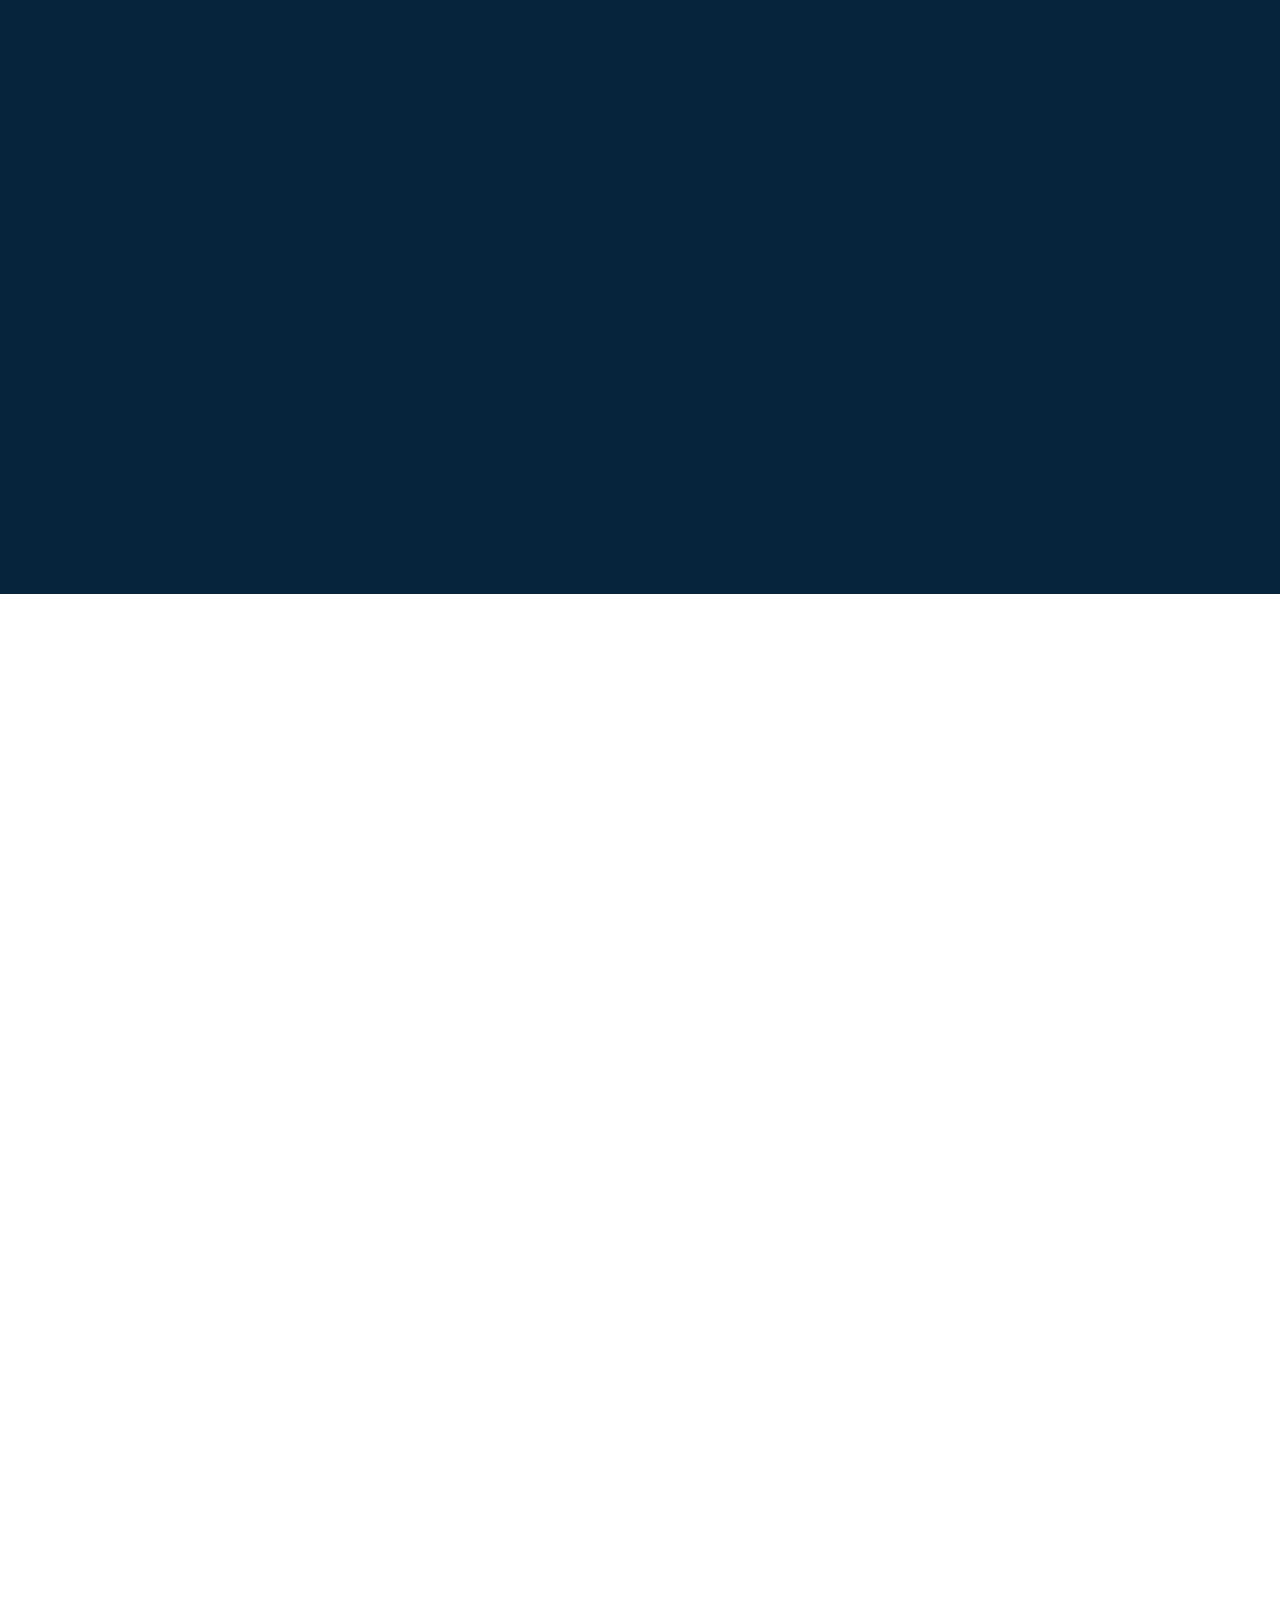
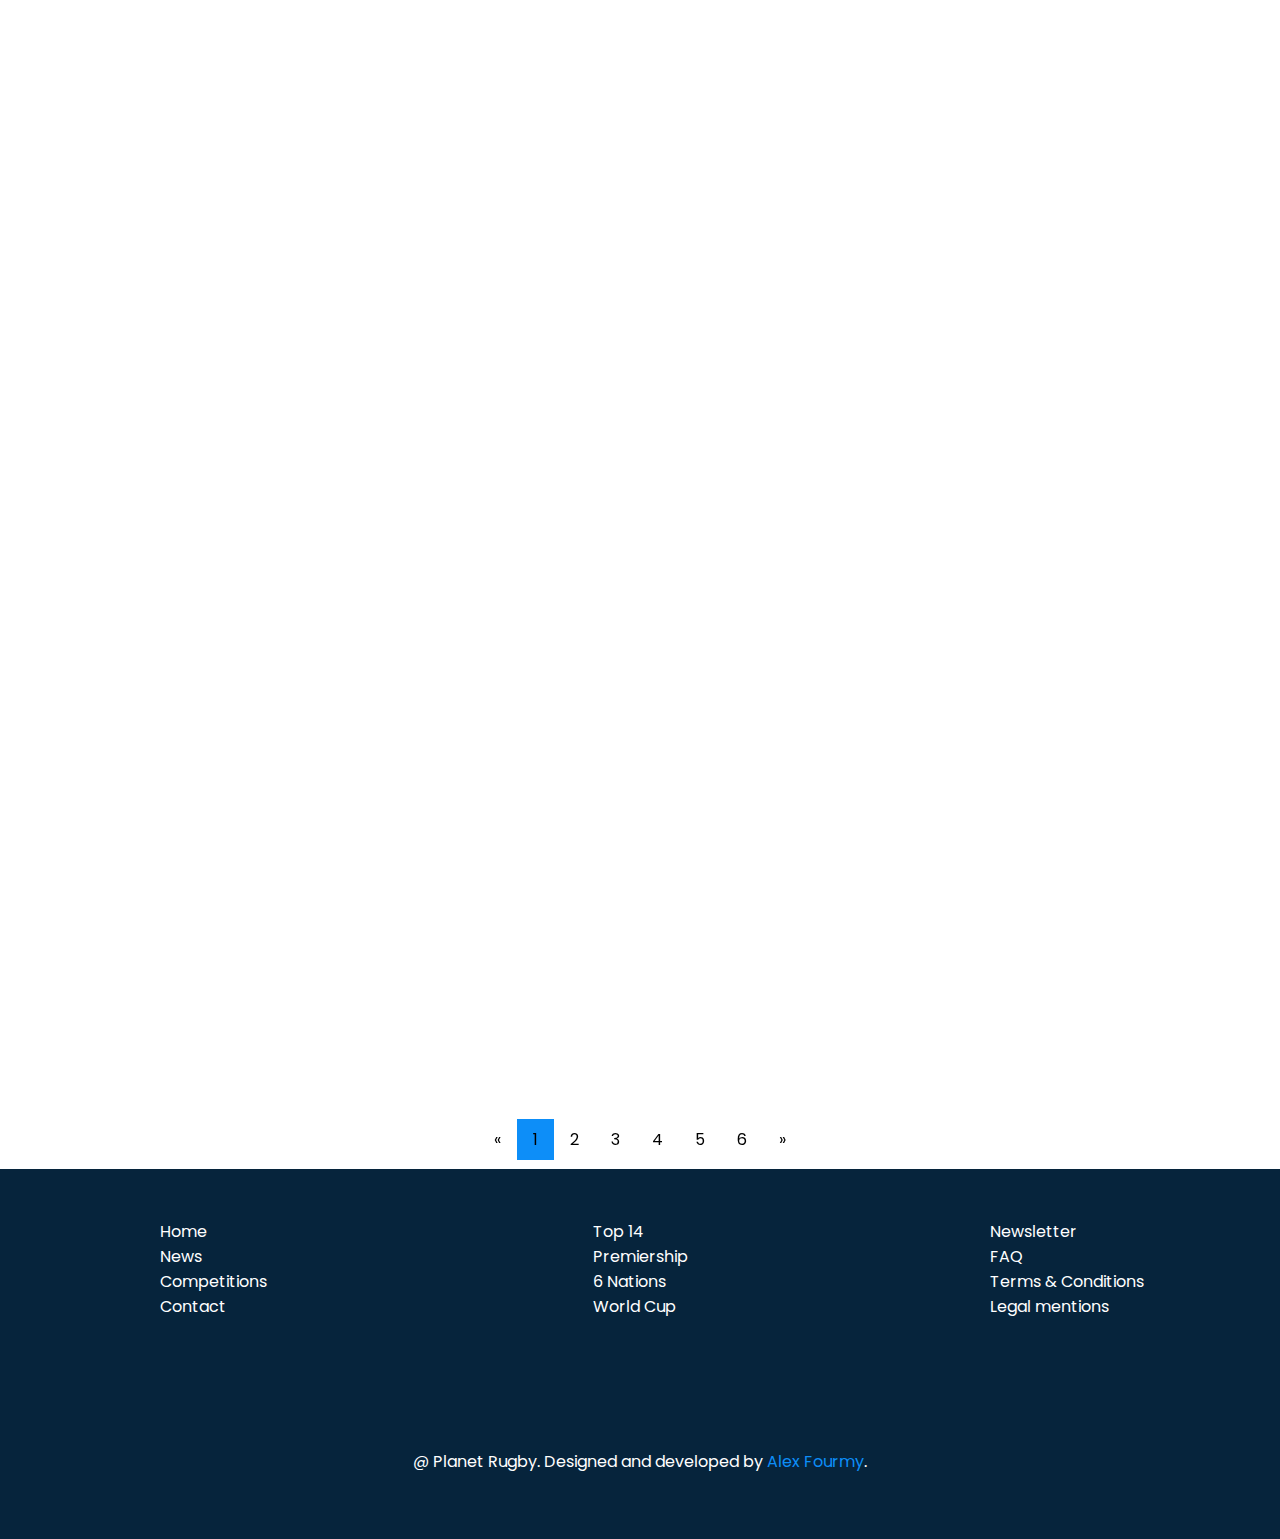
<file: news.html>
<!DOCTYPE html>
<html lang="en">
<head>
    <meta charset="UTF-8">
    <meta name="viewport" content="width=device-width, initial-scale=1.0">

    <link rel="icon" type="image/png" href="./images/logo-black.png">
    <link href="https://fonts.googleapis.com/css2?family=Poppins:wght@400;500&display=swap" rel="stylesheet">
    <link rel="stylesheet" href="https://use.fontawesome.com/releases/v5.15.2/css/all.css" integrity="sha384-vSIIfh2YWi9wW0r9iZe7RJPrKwp6bG+s9QZMoITbCckVJqGCCRhc+ccxNcdpHuYu" crossorigin="anonymous">
    <link rel="stylesheet" href="./styles/news.css">  
    <link rel="stylesheet" href="./styles/slick.css">  
    <link href="https://unpkg.com/aos@2.3.1/dist/aos.css" rel="stylesheet">
  
    <title>Planet Rugby - News</title>
</head>
<body>

    <!-- NAVBAR -->
    <header>
        <div class="logo-container">
            <img class="navbar__logo rotate" src="./images/logo.png" alt="logo">
        </div>
        <a href="#" class="toggle-button">
            <span class="bar"></span>
            <span class="bar"></span>
            <span class="bar"></span>
        </a>
        <nav class="navbar" >
            <ul class="navbar__list" id="navbar">
                <li class="navbar__item">
                    <a class="navbar__link navbar__link" href="index.html">Home</a>
                </li>
                <li class="navbar__item">
                    <a class="navbar__link navbar__link__active" href="news.html">News</a>
                </li>
                <li class="navbar__item">
                    <a class="navbar__link navbar__link" href="competitions.html">Competitions</a>
                </li>
                <li class="navbar__item">
                    <a class="navbar__link navbar__link" href="contact.html">Contact</a>
                </li>
            </ul>
        </nav>
    </header>

    <!-- HEADER / POSITIONING & PARTICLES -->
    <section class="header" id="particles-js">
        <div class="header__overlay"></div>
        <img src="./images/news/banner1.png" alt="" class="header__img-1">
        <img src="./images/news/banner2.png" alt="" class="header__img-2">
        <img src="./images/news/banner3.png" alt="" class="header__img-3">
        <img src="./images/news/banner5.png" alt="" class="header__img-4">
        <img src="./images/news/banner4.png" alt="" class="header__img-5">
    </section>

    <!-- HORIZONTAL SCROLLING BANNER -->
    <section>
        <div id="container">>
            <div class="horizontal-scrolling-banner photobanner">
                <div class="sample-item">
                    <img class="img-banner" src="./images/banner-stade-toulousain.png" alt="logo">
                    <p><a href="competitions.html">TOU 48-24 PAR</a></p>
                    <img class="img-banner" src="./images/banner-stade-francais.jpg" alt="logo">
                </div>
                <div class="sample-item">
                    <img class="img-banner" src="./images/banner-saracens.png" alt="logo">
                    <p><a href="competitions.html">SAR 22-9 HAR</a></p>
                    <img class="img-banner" src="./images/banner-bath.png" alt="logo"> 
                </div>
                <div class="sample-item">
                    <img class="img-banner" src="./images/banner-toulon.png" alt="logo">
                    <p><a href="competitions.html">TOU 19-31 MON</a></p>
                    <img class="img-banner" src="./images/banner-montpellier.png" alt="logo"> 
                </div>
                <div class="sample-item">
                    <img class="img-banner" src="./images/banner-france.png" alt="logo">
                    <p><a href="competitions.html">FRA 29-17 ENG</a></p>
                    <img class="img-banner" src="./images/banner-england.png" alt="logo"> 
                </div>
                <div class="sample-item">
                    <img class="img-banner" src="./images/banner-new-zealand.png" alt="logo">
                    <p><a href="competitions.html">NZL 19-28 ARG</a></p>
                    <img class="img-banner" src="./images/banner-argentina.png" alt="logo"> 
                </div>
                <div class="sample-item">
                    <img class="img-banner" src="./images/banner-northampton.png" alt="logo">
                    <p><a href="competitions.html">NOR 7-38 EXE</a></p>
                    <img class="img-banner" src="./images/banner-exeter.png" alt="logo"> 
                </div>
                <div class="sample-item">
                    <img class="img-banner" src="./images/banner-australia.png" alt="logo">
                    <p><a href="competitions.html">AUS 16-16 RSA</a></p>
                    <img class="img-banner" src="./images/banner-south-africa.png" alt="logo"> 
                </div>
                <div class="sample-item">
                    <img class="img-banner" src="./images/banner-wales.png" alt="logo">
                    <p><a href="competitions.html">WAL 24-21 IRE</a></p>
                    <img class="img-banner" src="./images/banner-ireland.png" alt="logo"> 
                </div> 
                <div class="sample-item">
                    <img class="img-banner" src="./images/banner-stade-toulousain.png" alt="logo">
                    <p><a href="competitions.html">TOU 48-24 PAR</a></p>
                    <img class="img-banner" src="./images/banner-stade-francais.jpg" alt="logo">
                </div>
                <div class="sample-item">
                    <img class="img-banner" src="./images/banner-saracens.png" alt="logo">
                    <p><a href="competitions.html">SAR 22-9 HAR</a></p>
                    <img class="img-banner" src="./images/banner-bath.png" alt="logo"> 
                </div>
                <div class="sample-item">
                    <img class="img-banner" src="./images/banner-toulon.png" alt="logo">
                    <p><a href="competitions.html">TOU 19-31 MON</a></p>
                    <img class="img-banner" src="./images/banner-montpellier.png" alt="logo"> 
                </div>
                <div class="sample-item">
                    <img class="img-banner" src="./images/banner-france.png" alt="logo">
                    <p><a href="competitions.html">FRA 29-17 ENG</a></p>
                    <img class="img-banner" src="./images/banner-england.png" alt="logo"> 
                </div>
                <div class="sample-item">
                    <img class="img-banner" src="./images/banner-new-zealand.png" alt="logo">
                    <p><a href="competitions.html">NZL 19-28 ARG</a></p>
                    <img class="img-banner" src="./images/banner-argentina.png" alt="logo"> 
                </div>
                <div class="sample-item">
                    <img class="img-banner" src="./images/banner-northampton.png" alt="logo">
                    <p><a href="competitions.html">NOR 7-38 EXE</a></p>
                    <img class="img-banner" src="./images/banner-exeter.png" alt="logo"> 
                </div>
                <div class="sample-item">
                    <img class="img-banner" src="./images/banner-australia.png" alt="logo">
                    <p><a href="competitions.html">AUS 16-16 RSA</a></p>
                    <img class="img-banner" src="./images/banner-south-africa.png" alt="logo"> 
                </div>
                <div class="sample-item">
                    <img class="img-banner" src="./images/banner-wales.png" alt="logo">
                    <p><a href="competitions.html">WAL 24-21 IRE</a></p>
                    <img class="img-banner" src="./images/banner-ireland.png" alt="logo"> 
                </div> 
            </div>   
        </div>
    </section>

    <!--  SECTION 1 / VIDEO SLIDER-->
    <section class="section-1">
        <h1 class="section-1__title" data-aos="fade-right" data-aos-once="true">Latest videos</h1>   
        <div class="section-1__container section-1__container--1 for_slick_slider multiple-items" >
            <div class="section-1__video" data-aos="fade-up" data-aos-once="true">
                <a href="https://www.youtube.com/watch?v=yZmemtbmCH0&ab_channel=PremiershipRugby" target="blank">
                    <img class="section-1__img" src="./images/news/video1.jpg" alt="video">
                </a>
            </div>
            <div class="section-1__video" data-aos="fade-up" data-aos-once="true">
                <a href="https://www.youtube.com/watch?v=NInqREUq364&ab_channel=CANAL%2BSport" target="blank">
                    <img class="section-1__img" src="./images/news/video2.jpg" alt="video">
                </a>
            </div>
            <div class="section-1__video" data-aos="fade-up" data-aos-once="true">
                <a href="https://www.youtube.com/watch?v=7hbAc3p5fUA&ab_channel=CANAL%2BSport" target="blank">
                    <img class="section-1__img" src="./images/news/video3.jpg" alt="video">
                </a>
            </div>
            <div class="section-1__video" data-aos="fade-up" data-aos-once="true">
                <a href="https://www.youtube.com/watch?v=brzximRnvQw&ab_channel=PremiershipRugby" target="blank">
                    <img class="section-1__img" src="./images/news/video4.jpg" alt="video">
                </a>
            </div>
            <div class="section-1__video" data-aos="fade-up" data-aos-once="true">
                <a href="https://www.youtube.com/watch?v=a0R4vvY3beo&ab_channel=PremiershipRugby" target="blank">
                    <img class="section-1__img" src="./images/news/video5.jpg" alt="video">
                </a>
            </div>
            <div class="section-1__video" data-aos="fade-up" data-aos-once="true">
                <a href="https://www.youtube.com/watch?v=EzP7Izr84Ew&ab_channel=SUPERRUGBY" target="blank">
                    <img class="section-1__img" src="./images/news/video6.jpg" alt="video">
                </a>
            </div>
            <div class="section-1__video" data-aos="fade-up" data-aos-once="true">
                <a href="https://www.youtube.com/watch?v=MNxpbM8to4I&ab_channel=SUPERRUGBY" target="blank">
                    <img class="section-1__img" src="./images/news/video7.jpg" alt="video">
                </a>
            </div>
        </div>


        <h1 class="section-1__title" data-aos="fade-right" data-aos-once="true">National teams</h1>
        <div class="section-1__container section-1__container--2 for_slick_slider multiple-items">
            <div class="section-1__video" data-aos="fade-up" data-aos-once="true">
                <a href="https://www.youtube.com/watch?v=IEiIJgZarl4&ab_channel=Francetvsport" target="blank">
                    <img class="section-1__img" src="./images/news/video8.jpg" alt="video">
                </a>
            </div>
            <div class="section-1__video" data-aos="fade-up" data-aos-once="true">
                <a href="https://www.youtube.com/watch?v=khW7Sa9t8dQ&ab_channel=SUPERRUGBY" target="blank">
                    <img class="section-1__img" src="./images/news/video9.jpg" alt="video">
                </a>
            </div>
            <div class="section-1__video" data-aos="fade-up" data-aos-once="true">
                <a href="https://www.youtube.com/watch?v=dlro1inHg1w&ab_channel=SUPERRUGBY" target="blank">
                    <img class="section-1__img" src="./images/news/video10.jpg" alt="video">
                </a>
            </div>
            <div class="section-1__video" data-aos="fade-up" data-aos-once="true">
                <a href="https://www.youtube.com/watch?v=1-T2PRHpmtU&ab_channel=Francetvsport" target="blank">
                    <img class="section-1__img" src="./images/news/video11.jpg" alt="video">
                </a>
            </div>
            <div class="section-1__video" data-aos="fade-up" data-aos-once="true">
                <a href="https://www.youtube.com/watch?v=Sq8y5QHaOOI&t=64s&ab_channel=Francetvsport" target="blank">
                    <img class="section-1__img" src="./images/news/video12.jpg" alt="video">
                </a>
            </div>
            <div class="section-1__video" data-aos="fade-up" data-aos-once="true">
                <a href="https://www.youtube.com/watch?v=LhYBZRNohUQ&ab_channel=SUPERRUGBY" target="blank">
                    <img class="section-1__img" src="./images/news/video13.jpg" alt="video">
                </a>
            </div>
            <div class="section-1__video" data-aos="fade-up" data-aos-once="true">
                <a href="https://www.youtube.com/watch?v=uEDfYtDIszw&ab_channel=Francetvsport" target="blank">
                    <img class="section-1__img" src="./images/news/video14.jpg" alt="video">
                </a>
            </div>
        </div>
    </section>

    <!--  SECTION 2 / TAB HEADER -->
    <section class="section-2">
        <div class="section-2__container">
            <div class="section-2__title-container">
                <h1 class="section-2__title" data-aos="fade-up" data-aos-once="true">This week's Headlines</h1>
            </div>
            <button class="section-2__tablink" onclick="openCity('sixnations', this, 'hsl(207, 94%, 51%)')" id="defaultOpen"  data-aos="fade-right" data-aos-once="true">6 Nations</button>
            <button class="section-2__tablink" onclick="openCity('top', this, 'hsl(345, 91%, 29%)')"  data-aos="fade-right" data-aos-once="true">Top 14</button>
            <button class="section-2__tablink" onclick="openCity('premier', this, 'hsl(150, 91%, 29%)')"  data-aos="fade-left" data-aos-once="true">Premiership</button>
            <button class="section-2__tablink" onclick="openCity('world', this, 'hsl(32, 94%, 54%)')"  data-aos="fade-left" data-aos-once="true">World Cup</button>

            <div id="sixnations" class="section-2__tabcontent section-2__tabcontent--1"  data-aos="fade-up" data-aos-once="true">
                <div class="section-2__tabcontent__titlebox">
                    <h1>6 NATIONS</h1>
                    <p>The tournament starts this Saturday, will Wales hang onto the trophy another year?</p>
                </div>
            </div>
            <div id="top" class="section-2__tabcontent section-2__tabcontent--2">
                <div class="section-2__tabcontent__titlebox">
                    <h1>TOP 14</h1>
                    <p>Toulouse takes the first place of the French championship and hopes to keep his title.</p>
                </div>
            </div>
            <div id="premier" class="section-2__tabcontent section-2__tabcontent--3">
                <div class="section-2__tabcontent__titlebox">
                    <h1>PREMIERSHIP</h1>
                    <p>Exeter comes back victorious from its weekend up North and appears to be a strong title contendent.</p>
                </div>
            </div>
            <div id="world" class="section-2__tabcontent section-2__tabcontent--4">
                <div class="section-2__tabcontent__titlebox">
                    <h1>WORLD CUP 2023</h1>
                    <p>The draw for Rugby World Cup 2023 was held in Paris on Monday and we take a closer look at the various pools.</p>
                </div>
            </div>  
        </div>
    </section>

    <!--  SECTION 3 / FLOATS-->
    <section class="section-3">
        <div class="section-3__titlebox"  data-aos="fade-up" data-aos-once="true">
            <h1 class="section-3__title">Daily news from around the world!</h1>
        </div>
        <div class="section-3__grid-container row">
            <aside class="section-3__side">
                <div class="section-3__side__item"  data-aos="fade-right" data-aos-once="true">
                    <h1>Interview</h1>
                    <h3>with Antoine Dupont</h3>
                    <img class="section-3__side__item__img" src="./images/news/interview-image-1.jpg" alt="Antoine Dupont">
                    <p>Awarded best player of the 6 Nations 2020, the half-scrum of Toulouse and Les Bleus answers our questions.</p>
                </div>
                <div class="section-3__side__item section-3__side__item--2"  data-aos="fade-right" data-aos-once="true">
                    <h1>Interview</h1>
                    <h3>with Fabien Galthié</h3>
                    <img class="section-3__side__item__img" src="./images/news/interview-image-2.jpg" alt="Antoine Dupont">
                    <p>Head coach of France reflects on his first year and the beginning of the 6 Nations 2021.</p>
                </div>
                <div class="section-3__side__item section-3__side__item--3"  data-aos="fade-right" data-aos-once="true">
                    <h1>Interview</h1>
                    <h3>with Siya Kolisi</h3>
                    <img class="section-3__side__item__img" src="./images/news/interview-image-3.jpg" alt="Siya Kolisi">
                    <p>World Champions Captain released from the Stormers talks about his plans for the future and coming to Europe.</p>
                </div>
                <div class="section-3__side__item section-3__side__item--4"  data-aos="fade-right" data-aos-once="true">
                    <h1>See also</h1>
                    <a class="section-3__side__item__link" href="#">Ma'a Nonu</a>
                    <a class="section-3__side__item__link" href="#">Nigel Owens</a>
                    <a class="section-3__side__item__link" href="#">Cheslin Kolbe</a>
                    <a class="section-3__side__item__link" href="#">Maro Itoje</a>
                </div>
            </aside>  
            <main class="section-3__main">
                <div class="section-3__main__item"  data-aos="fade-up" data-aos-once="true">
                    <h1>Ulster vs Toulouse</h1>
                    <h3>Champions Cup, Dec 12, 2020</h3>
                    <img class="section-3__main__item__img" src="./images/news/article-1.jpg" alt="Cheslin Kolbe">
                    <p>Toulouse score five tries to ease past Ulster and advance to the last four of the Heineken Champions Cup.</p>
                </div>
                <div class="section-3__main__item" data-aos="fade-up" data-aos-once="true">
                    <h1>Clermont vs Bristol</h1>
                    <h3>Champions Cup, Dec 12, 2020</h3>
                    <img class="section-3__main__item__img" src="./images/news/article-2.jpg" alt="Kotaro Matsushima">
                    <p><em>Kotaro Matsushima on the way to scoring his side’s fourth try in their 51-38 victory over Bristol in the European Champions Cup</em></p>
                </div>
                <div class="section-3__main__item" data-aos="fade-up" data-aos-once="true">
                    <h1>Argentina vs New Zealand</h1>
                    <h3>Tri Nations, Dec 5, 2020</h3>
                    <img class="section-3__main__item__img" src="./images/news/article-3.jpg" alt="Argentina">
                    <p>Argentina down All Blacks for first time in historic Tri-Nations upset.</p>
                </div>
                <div class="section-3__main__pagination">
                    <a href="#">&laquo;</a>
                    <a class="section-3__main__pagination--active" href="#">1</a>
                    <a href="#">2</a>
                    <a href="#">3</a>
                    <a href="#">4</a>
                    <a href="#">5</a>
                    <a href="#">6</a>
                    <a href="#">&raquo;</a>
                  </div>
                </main>
        </div>
    </section>

     <!-- FOOTER -->
     <section class="footer">
        <div class="links ">
            <div class="links__container">
                <ul class="">
                    <li class="links__btn"><a href="index.html" class="links__link"><i class="fa fa-angle-double-right"></i> Home</a></li>
                    <li class="links__btn"><a href="news.html" class="links__link"><i class="fa fa-angle-double-right"></i> News</a></li>
                    <li class="links__btn"><a href="competitions.html" class="links__link"><i class="fa fa-angle-double-right"></i> Competitions</a></li>
                    <li class="links__btn"><a href="contact.html" class="links__link"><i class="fa fa-angle-double-right"></i> Contact</a></li>
                </ul>
            </div>
            <div class="links__container">
                <ul class="">
                    <li class="links__btn"><a href="competitions.html" class="links__link"><i class="fa fa-angle-double-right"></i> Top 14</a></li>
                    <li class="links__btn"><a href="competitions.html" class="links__link"><i class="fa fa-angle-double-right"></i> Premiership</a></li>
                    <li class="links__btn"><a href="competitions.html" class="links__link"><i class="fa fa-angle-double-right"></i> 6 Nations</a></li>
                    <li class="links__btn"><a href="competitions.html" class="links__link"><i class="fa fa-angle-double-right"></i> World Cup</a></li>
                </ul>
            </div>
            <div class="links__container">
                <ul class="">
                    <li class="links__btn"><a href="contact.html" class="links__link"><i class="fa fa-angle-double-right"></i> Newsletter</a></li>
                    <li class="links__btn"><a href="#" class="links__link"><i class="fa fa-angle-double-right"></i> FAQ</a></li>
                    <li class="links__btn"><a href="#" class="links__link"><i class="fa fa-angle-double-right"></i> Terms & Conditions</a></li>
                    <li class="links__btn"><a href="#" class="links__link"><i class="fa fa-angle-double-right"></i> Legal mentions</a></li>
                </ul>
            </div>
        </div>

        <div class="socials">
            <ul class="socials__container">
                <li class="socials__btn"><a href="#" class="socials__link"><i class="fab fa-facebook-square"></i></a></li>
                <li class="socials__btn"><a href="#" class="socials__link"><i class="fab fa-twitter-square"></i></a></li>
                <li class="socials__btn"><a href="#" class="socials__link"><i class="fab fa-instagram-square"></i></a></li>
                <li class="socials__btn"><a href="#" class="socials__link"><i class="fab fa-google-plus-square"></i></a></li>
                <li class="socials__btn"><a href="#" class="socials__link"><i class="fa fa-envelope-square"></i></a></li>
            </ul>
        </div>
        <div class="signature">
            <p>@ Planet Rugby. Designed and developed by <a class="signature__span" href="https://www.linkedin.com/in/alex-fourmy/" target="_blank">Alex Fourmy</a>.</p>
        </div>
    </section>
    <script src="./js/particles.js-master/particles.js"></script>
    
    <script src="./js/jquery-2.4.4.min.js"></script>
    <script src="./js/slick.min.js"></script>
    <script src="./js/news.js"></script>

    <script src="https://unpkg.com/aos@2.3.1/dist/aos.js"></script>
    <script>
        AOS.init();
    </script>
    
</body>
</html>
</file>
<file: styles/style.css>
header {
  height: 5vh;
  display: -webkit-box;
  display: -ms-flexbox;
  display: flex;
  -webkit-box-align: center;
      -ms-flex-align: center;
          align-items: center;
  -webkit-box-pack: center;
      -ms-flex-pack: center;
          justify-content: center;
  background-color: #06243c;
  position: -webkit-sticky;
  position: sticky;
  top: 0;
  z-index: 2000;
}

header img {
  position: absolute;
  top: 7px;
  left: 20px;
  height: 30px;
  width: auto;
}

.navbar__list {
  display: -webkit-box;
  display: -ms-flexbox;
  display: flex;
  -webkit-box-orient: horizontal;
  -webkit-box-direction: normal;
      -ms-flex-direction: row;
          flex-direction: row;
  list-style-type: none;
  text-transform: uppercase;
}

.navbar__item {
  padding: 0px 30px;
  -webkit-animation: flash 25s linear infinite;
          animation: flash 25s linear infinite;
}

.navbar__link {
  color: #fff;
  text-decoration: none;
}

.navbar__link:hover {
  color: #0d8ef8;
  border-bottom: 1px solid #0d8ef8;
}

.navbar__link__active {
  border: 2px solid #fff;
  border-radius: 5px;
  color: #0d8ef8;
  padding: 5px 15px;
}

.navbar__link__active:hover {
  border-bottom: 2px solid #fff;
}

.rotate:hover {
  -webkit-animation: rotate-btn .5s linear 5;
          animation: rotate-btn .5s linear 5;
}

.toggle-button {
  position: absolute;
  top: 0.75rem;
  right: 1rem;
  display: none;
  -webkit-box-orient: vertical;
  -webkit-box-direction: normal;
      -ms-flex-direction: column;
          flex-direction: column;
  -webkit-box-pack: justify;
      -ms-flex-pack: justify;
          justify-content: space-between;
  width: 30px;
  height: 21px;
}

.toggle-button .bar {
  height: 3px;
  width: 100%;
  background-color: #fff;
  border-radius: 10px;
}

@-webkit-keyframes rotate-btn {
  0% {
    -webkit-transform: rotate(0);
            transform: rotate(0);
  }
  100% {
    -webkit-transform: rotate(-360deg);
            transform: rotate(-360deg);
  }
}

@keyframes rotate-btn {
  0% {
    -webkit-transform: rotate(0);
            transform: rotate(0);
  }
  100% {
    -webkit-transform: rotate(-360deg);
            transform: rotate(-360deg);
  }
}

@-webkit-keyframes flash {
  0% {
    color: #fff;
    -webkit-transform: scale(1);
            transform: scale(1);
  }
  98% {
    color: #fff;
    -webkit-transform: scale(1);
            transform: scale(1);
  }
  99% {
    color: #0d8ef8;
    -webkit-transform: scale(1.1);
            transform: scale(1.1);
  }
  100% {
    color: #fff;
    -webkit-transform: scale(1);
            transform: scale(1);
  }
}

@keyframes flash {
  0% {
    color: #fff;
    -webkit-transform: scale(1);
            transform: scale(1);
  }
  98% {
    color: #fff;
    -webkit-transform: scale(1);
            transform: scale(1);
  }
  99% {
    color: #0d8ef8;
    -webkit-transform: scale(1.1);
            transform: scale(1.1);
  }
  100% {
    color: #fff;
    -webkit-transform: scale(1);
            transform: scale(1);
  }
}

@media only screen and (max-width: 780px) {
  .navbar__item {
    padding: 0px 15px;
  }
  .navbar__link__active {
    padding: 2px 5px;
  }
}

@media only screen and (max-width: 600px) {
  .navbar {
    -webkit-box-flex: 3;
        -ms-flex: 3;
            flex: 3;
  }
  .logo-container {
    -webkit-transform: translateX(-370%);
            transform: translateX(-370%);
  }
  .toggle-button {
    display: -webkit-box;
    display: -ms-flexbox;
    display: flex;
  }
  .navbar {
    width: 100%;
    display: none;
  }
  header {
    -webkit-box-orient: vertical;
    -webkit-box-direction: normal;
        -ms-flex-direction: column;
            flex-direction: column;
    -webkit-box-align: start;
        -ms-flex-align: start;
            align-items: flex-start;
  }
  .navbar ul {
    width: 100%;
    -webkit-box-orient: vertical;
    -webkit-box-direction: normal;
        -ms-flex-direction: column;
            flex-direction: column;
  }
  .navbar li {
    text-align: center;
    padding-bottom: 10px;
  }
  .navbar li:first-child {
    margin-top: 40px;
  }
  .navbar.active {
    display: -webkit-box;
    display: -ms-flexbox;
    display: flex;
    background-color: #06243c;
  }
  .navbar__link__active {
    border: none;
  }
  header {
    -webkit-box-pack: normal;
        -ms-flex-pack: normal;
            justify-content: normal;
  }
  header img {
    position: absolute;
    top: 9px;
    left: 20px;
    height: 25px;
    width: auto;
  }
}

.hero {
  height: 95vh;
  width: 100%;
  background-image: url("../images/header-background.jpg");
  background-repeat: no-repeat;
  background-attachment: fixed;
  background-size: 100% 100%;
  display: -webkit-box;
  display: -ms-flexbox;
  display: flex;
  -webkit-animation: drop-Y 0.5s ease;
          animation: drop-Y 0.5s ease;
}

.hero__container {
  -webkit-box-flex: 1;
      -ms-flex: 1;
          flex: 1;
}

.hero__container__picture {
  -webkit-animation: drop-X .5s ease;
          animation: drop-X .5s ease;
}

.hero__picture {
  height: 95%;
  width: auto;
  margin-top: 50px;
  -webkit-animation: sliding 30s linear infinite;
          animation: sliding 30s linear infinite;
}

.hero__text-box {
  margin: 350px 0px 0px 300px;
  padding-left: 20px;
  height: 200px;
  width: 400px;
  -webkit-backdrop-filter: blur(8px);
          backdrop-filter: blur(8px);
  border-radius: 10px;
  -webkit-box-shadow: 0 2px 1px rgba(255, 255, 255, 0.5) inset, 0 -2px 1px rgba(7, 4, 22, 0.3) inset, 0 -2px 6px rgba(255, 255, 255, 0.25) inset;
          box-shadow: 0 2px 1px rgba(255, 255, 255, 0.5) inset, 0 -2px 1px rgba(7, 4, 22, 0.3) inset, 0 -2px 6px rgba(255, 255, 255, 0.25) inset;
  -webkit-transition: all .5s ease;
  transition: all .5s ease;
}

.hero__text-box:hover {
  -webkit-transform: scale(1.2);
          transform: scale(1.2);
}

.hero__title {
  color: #fff;
  font-size: 50px;
  font-weight: 500;
  -webkit-text-fill-color: transparent;
  -webkit-text-stroke-width: 2px;
}

.hero__text {
  color: #fff;
  margin-bottom: 25px;
  -webkit-animation: typing 3s steps(38);
          animation: typing 3s steps(38);
  overflow: hidden;
  white-space: nowrap;
  width: 38ch;
}

.hero__btn {
  display: inline-block;
  height: 35px;
  width: auto;
  margin: 0px 25px;
  -webkit-animation: flash 25s linear infinite;
          animation: flash 25s linear infinite;
}

@media only screen and (max-width: 1713px) {
  .hero__container__picture {
    width: 50vw;
  }
  .hero__picture {
    height: 60%;
    margin-top: 200px;
    margin-left: -100px;
  }
  .hero__text-box {
    margin: 350px 0px 0px 150px;
  }
}

@media only screen and (max-width: 1175px) {
  .hero__container__picture {
    width: 50vw;
  }
  .hero__picture {
    height: 49%;
    margin-top: 200px;
    margin-left: -50px;
  }
  .hero__text-box {
    margin: 350px 0px 0px 100px;
  }
}

@media only screen and (max-width: 1024px) {
  .hero {
    -webkit-box-orient: vertical;
    -webkit-box-direction: normal;
        -ms-flex-direction: column;
            flex-direction: column;
    height: 70vh;
  }
  .hero__picture {
    height: 27%;
    margin-top: 10px;
    margin-left: 300px;
  }
  .hero__text-box {
    margin: 50px auto;
  }
}

@media only screen and (max-width: 767px) {
  .hero {
    -webkit-box-orient: vertical;
    -webkit-box-direction: normal;
        -ms-flex-direction: column;
            flex-direction: column;
    height: 95vh;
  }
  .hero__picture {
    height: 27%;
    margin-top: 10px;
    margin-left: 300px;
  }
  .hero__text-box {
    margin: 50px auto;
  }
}

@media only screen and (max-width: 710px) {
  .hero {
    -webkit-box-orient: vertical;
    -webkit-box-direction: normal;
        -ms-flex-direction: column;
            flex-direction: column;
  }
  .hero__picture {
    height: 27%;
    margin-top: 10px;
    margin-left: 75px;
  }
  .hero__text-box {
    margin: 50px auto;
  }
}

@media only screen and (max-width: 450px) {
  .hero__picture {
    height: 23%;
    margin-top: 10px;
    margin-left: 35px;
  }
  .hero__text-box {
    margin: 50px auto;
    width: 350px;
  }
  .hero__title {
    font-size: 40px;
  }
  .hero__text {
    font-size: 12px;
  }
}

@media only screen and (max-width: 400px) {
  .hero__text-box {
    margin: 50px auto;
    padding-left: 5px;
  }
}

@media all and (max-width: 350px) {
  .hero__picture {
    height: 18%;
    margin-top: 10px;
    margin-left: 0px;
  }
  .hero__title {
    font-size: 35px;
  }
  .hero__text-box {
    margin: 50px auto;
    width: 250px;
    height: 150px;
  }
  .hero__text {
    font-size: 10px;
  }
  .hero__btn {
    display: inline;
    height: 23px;
    width: auto;
  }
}

@-webkit-keyframes flashBtn {
  0% {
    -webkit-transform: scale(1);
            transform: scale(1);
  }
  98% {
    -webkit-transform: scale(1);
            transform: scale(1);
  }
  99% {
    -webkit-transform: scale(1.1);
            transform: scale(1.1);
  }
  100% {
    -webkit-transform: scale(1);
            transform: scale(1);
  }
}

@keyframes flashBtn {
  0% {
    -webkit-transform: scale(1);
            transform: scale(1);
  }
  98% {
    -webkit-transform: scale(1);
            transform: scale(1);
  }
  99% {
    -webkit-transform: scale(1.1);
            transform: scale(1.1);
  }
  100% {
    -webkit-transform: scale(1);
            transform: scale(1);
  }
}

@-webkit-keyframes typing {
  0% {
    width: 0ch;
  }
  100% {
    width: 38ch;
  }
}

@keyframes typing {
  0% {
    width: 0ch;
  }
  100% {
    width: 38ch;
  }
}

@-webkit-keyframes sliding {
  0% {
    -webkit-transform: translateX(0px);
            transform: translateX(0px);
  }
  50% {
    -webkit-transform: translateX(100px);
            transform: translateX(100px);
  }
  100% {
    -webkit-transform: translateX(0px);
            transform: translateX(0px);
  }
}

@keyframes sliding {
  0% {
    -webkit-transform: translateX(0px);
            transform: translateX(0px);
  }
  50% {
    -webkit-transform: translateX(100px);
            transform: translateX(100px);
  }
  100% {
    -webkit-transform: translateX(0px);
            transform: translateX(0px);
  }
}

@-webkit-keyframes drop-X {
  0% {
    opacity: 0;
    -webkit-transform: translateX(-80px);
            transform: translateX(-80px);
  }
  100% {
    opacity: 1;
    -webkit-transform: translateX(0px);
            transform: translateX(0px);
  }
}

@keyframes drop-X {
  0% {
    opacity: 0;
    -webkit-transform: translateX(-80px);
            transform: translateX(-80px);
  }
  100% {
    opacity: 1;
    -webkit-transform: translateX(0px);
            transform: translateX(0px);
  }
}

@-webkit-keyframes drop-Y {
  0% {
    opacity: 0;
    -webkit-transform: translateY(-40px);
            transform: translateY(-40px);
  }
  100% {
    opacity: 1;
    -webkit-transform: translateY(0px);
            transform: translateY(0px);
  }
}

@keyframes drop-Y {
  0% {
    opacity: 0;
    -webkit-transform: translateY(-40px);
            transform: translateY(-40px);
  }
  100% {
    opacity: 1;
    -webkit-transform: translateY(0px);
            transform: translateY(0px);
  }
}

.horizontal-scrolling-banner {
  display: -webkit-box;
  display: -ms-flexbox;
  display: flex;
  -webkit-box-orient: horizontal;
  -webkit-box-direction: normal;
      -ms-flex-direction: row;
          flex-direction: row;
  background-color: #06243c;
  z-index: 1000;
}

.sample-item {
  display: -webkit-box;
  display: -ms-flexbox;
  display: flex;
  -webkit-box-orient: horizontal;
  -webkit-box-direction: normal;
      -ms-flex-direction: row;
          flex-direction: row;
  color: #fff;
  border: 2px solid #fff;
  margin: 10px 5px;
  cursor: pointer;
}

.sample-item p {
  margin-top: 12px;
  padding: 0px 5px;
}

.sample-item a {
  text-decoration: none;
  color: #fff;
}

.sample-item:hover {
  color: #0d8ef8;
  border: 2px solid #0d8ef8;
}

.sample-item:hover img {
  border: 2px solid #0d8ef8;
}

.img-banner {
  height: 50px;
  width: 50px;
  border: 1px solid #fff;
}

#container {
  height: 75px;
  position: relative;
  overflow: hidden;
}

.photobanner {
  position: absolute;
  top: 0px;
  left: 0px;
  overflow: hidden;
  white-space: nowrap;
  -webkit-animation: bannermove 40s linear infinite;
          animation: bannermove 40s linear infinite;
}

@-webkit-keyframes bannermove {
  0% {
    -webkit-transform: translate(0, 0);
            transform: translate(0, 0);
  }
  100% {
    -webkit-transform: translate(-50%, 0);
            transform: translate(-50%, 0);
  }
}

@keyframes bannermove {
  0% {
    -webkit-transform: translate(0, 0);
            transform: translate(0, 0);
  }
  100% {
    -webkit-transform: translate(-50%, 0);
            transform: translate(-50%, 0);
  }
}

.section {
  height: 660px;
}

.intro-section {
  margin: 80px auto;
  text-align: center;
  background-color: #06243c;
  color: #fff;
  padding: 30px;
  width: 600px;
  border-radius: 10px;
  -webkit-box-shadow: 0 8px 16px 0 rgba(0, 0, 0, 0.2);
          box-shadow: 0 8px 16px 0 rgba(0, 0, 0, 0.2);
}

.intro-section__span {
  color: #0d8ef8;
}

.grid-container {
  display: -ms-grid;
  display: grid;
  -ms-grid-columns: 1fr 1fr 1fr;
      grid-template-columns: 1fr 1fr 1fr;
  -ms-grid-rows: 1fr 1fr;
      grid-template-rows: 1fr 1fr;
  grid-gap: 30px;
  color: #fff;
  margin: 80px 20px 20px 20px;
}

.grid-item {
  background-color: #06243c;
  border-radius: 10px;
  display: -webkit-box;
  display: -ms-flexbox;
  display: flex;
  -webkit-box-align: center;
      -ms-flex-align: center;
          align-items: center;
  -webkit-transition: all 0.3s;
  transition: all 0.3s;
  -webkit-box-shadow: 0 8px 16px 0 rgba(0, 0, 0, 0.2);
          box-shadow: 0 8px 16px 0 rgba(0, 0, 0, 0.2);
}

.grid-item__img {
  height: 150px;
  width: 150px;
  padding: 15px;
  border-radius: 30px;
}

.grid-item__title {
  font-size: 16px;
  color: #0d8ef8;
}

.grid-item:hover {
  -webkit-transform: scale(1.05);
          transform: scale(1.05);
}

@media only screen and (max-width: 1130px) {
  .grid-container {
    display: -ms-grid;
    display: grid;
    -ms-grid-columns: 1fr 1fr;
        grid-template-columns: 1fr 1fr;
    -ms-grid-rows: 1fr 1fr 1fr;
        grid-template-rows: 1fr 1fr 1fr;
  }
  .section {
    height: 860px;
  }
}

@media only screen and (max-width: 945px) {
  .grid-item__img {
    height: 100px;
    width: 100px;
  }
  .section {
    height: 760px;
  }
}

@media only screen and (max-width: 767px) {
  .grid-container {
    display: -ms-grid;
    display: grid;
    -ms-grid-columns: 1fr;
        grid-template-columns: 1fr;
    -ms-grid-rows: (1fr)[6];
        grid-template-rows: repeat(6, 1fr);
    margin: 50px 10px 10px 10px;
  }
  .intro-section {
    width: 500px;
    padding: 15px;
  }
  .section {
    height: 1060px;
  }
}

@media only screen and (max-width: 510px) {
  .section {
    height: 1150px;
  }
}

@media only screen and (max-width: 410px) {
  .section {
    height: 1300px;
  }
}

@media only screen and (max-width: 355px) {
  .section {
    height: 1450px;
  }
}

@media only screen and (max-width: 500px) {
  .intro-section {
    width: 350px;
    height: auto;
    padding: 5px;
  }
}

@media only screen and (max-width: 350px) {
  .intro-section {
    width: 250px;
    height: auto;
    padding: 5px;
  }
  .section {
    height: 1500px;
  }
}

.section-2 {
  background-color: #06243c;
  height: 600px;
}

.interview-section {
  display: -webkit-box;
  display: -ms-flexbox;
  display: flex;
}

.composition {
  -webkit-box-flex: 1;
      -ms-flex: 1;
          flex: 1;
  padding: 125px 0px 0px 0px;
}

.composition__photo {
  border-radius: 2px;
  -webkit-box-shadow: 0 4px 8px 0 rgba(0, 0, 0, 0.2), 0 6px 20px 0 rgba(0, 0, 0, 0.19);
          box-shadow: 0 4px 8px 0 rgba(0, 0, 0, 0.2), 0 6px 20px 0 rgba(0, 0, 0, 0.19);
}

.composition__photo--1 {
  -webkit-transition: all .2s;
  transition: all .2s;
  position: relative;
  height: 200px;
  width: auto;
  top: 60px;
  left: 300px;
  z-index: 10;
  -webkit-transition: scale 0.3 ease;
  transition: scale 0.3 ease;
}

.composition__photo--1:hover {
  -webkit-transform: scale(1.5);
          transform: scale(1.5);
  z-index: 12;
  outline: 5px solid #fff;
  outline-offset: 10px;
}

.composition__photo--2 {
  -webkit-transition: all .2s;
  transition: all .2s;
  position: relative;
  height: 150px;
  width: auto;
  top: 150px;
  left: -35px;
  z-index: 11;
  -webkit-transition: scale 0.3 ease;
  transition: scale 0.3 ease;
}

.composition__photo--2:hover {
  -webkit-transform: scale(2);
          transform: scale(2);
  z-index: 12;
  outline: 5px solid #fff;
  outline-offset: 10px;
}

.composition__photo--3 {
  -webkit-transition: all .2s;
  transition: all .2s;
  position: relative;
  height: 125px;
  width: auto;
  top: -85px;
  left: 5px;
  -webkit-transition: scale 0.3 ease;
  transition: scale 0.3 ease;
}

.composition__photo--3:hover {
  -webkit-transform: scale(2);
          transform: scale(2);
  z-index: 12;
  outline: 5px solid #fff;
  outline-offset: 10px;
}

.composition__photo--4 {
  -webkit-transition: all .2s;
  transition: all .2s;
  border-radius: 50%;
  position: relative;
  height: 75px;
  width: auto;
  top: -100px;
  left: -390px;
  z-index: 11;
}

.composition__photo--5 {
  -webkit-transition: all .2s;
  transition: all .2s;
  border-radius: 50%;
  position: relative;
  height: 75px;
  width: auto;
  top: 95px;
  left: -200px;
  z-index: 11;
}

.text-block {
  -webkit-box-flex: 1;
      -ms-flex: 1;
          flex: 1;
  border: 15px solid #fff;
  height: 325px;
  width: auto;
  margin: 125px 100px auto auto;
  padding: 30px;
}

.text-block__title {
  color: #0d8ef8;
  margin-bottom: 5px;
  text-transform: uppercase;
}

.text-block__text {
  color: #fff;
  margin-bottom: 5px;
}

.text-block__btn {
  background-color: #0d8ef8;
  color: #fff;
  border-radius: 5px;
  padding: 10px;
  text-decoration: none;
  margin: 15px auto;
  display: block;
  width: 170px;
  text-align: center;
  -webkit-transition: all .3s;
  transition: all .3s;
}

.text-block__btn:hover {
  -webkit-transform: scale(1.05);
          transform: scale(1.05);
}

@media only screen and (max-width: 1800px) {
  .composition__photo--5 {
    position: relative;
    top: 15px;
    left: 525px;
  }
}

@media only screen and (max-width: 1650px) {
  .composition__photo--5 {
    position: relative;
    top: 15px;
    left: 350px;
  }
  .composition__photo--4 {
    position: relative;
    top: -175px;
    left: 175px;
  }
  .composition__photo--3 {
    position: relative;
    top: -85px;
    left: -95px;
  }
  .composition__photo--2 {
    position: relative;
    top: 150px;
    left: -135px;
  }
  .composition__photo--1 {
    position: relative;
    top: 60px;
    left: 200px;
  }
  .text-block {
    -webkit-box-flex: 1;
        -ms-flex: 1;
            flex: 1;
    height: 325px;
    width: auto;
    margin: 125px 100px auto 100px;
    padding: 30px;
  }
}

@media only screen and (max-width: 1590px) {
  .composition__photo--5 {
    position: relative;
    top: 15px;
    left: 355px;
  }
  .composition__photo--4 {
    position: relative;
    top: -180px;
    left: 165px;
  }
  .composition__photo--3 {
    position: relative;
    top: -105px;
    left: -105px;
  }
  .text-block {
    -webkit-box-flex: 1;
        -ms-flex: 1;
            flex: 1;
    height: 350px;
    width: auto;
    margin: 100px 40px 40px 0px;
  }
}

@media only screen and (max-width: 1430px) {
  .composition__photo--5 {
    position: relative;
    top: -40px;
    left: 125px;
  }
  .composition__photo--4 {
    position: relative;
    top: -230px;
    left: -65px;
  }
  .composition__photo--3 {
    position: relative;
    top: -195px;
    left: 355px;
  }
  .composition__photo--2 {
    position: relative;
    top: 150px;
    left: -135px;
  }
  .composition__photo--1 {
    position: relative;
    top: 60px;
    left: 200px;
  }
  .text-block {
    -webkit-box-flex: 1;
        -ms-flex: 1;
            flex: 1;
    height: 350px;
    width: auto;
    margin: 100px 40px 40px 100px;
  }
}

@media only screen and (max-width: 1230px) {
  .composition__photo--5 {
    position: relative;
    height: 50px;
    top: 40px;
    left: 325px;
  }
  .composition__photo--4 {
    position: relative;
    height: 50px;
    top: -45px;
    left: -325px;
  }
  .composition__photo--3 {
    position: relative;
    top: -50px;
    left: -15px;
    height: 75px;
  }
  .composition__photo--2 {
    position: relative;
    top: 150px;
    left: -135px;
    height: 100px;
  }
  .composition__photo--1 {
    position: relative;
    top: 80px;
    left: 150px;
    height: 150px;
  }
  .text-block {
    -webkit-box-flex: 1;
        -ms-flex: 1;
            flex: 1;
    height: 380px;
    width: auto;
    margin: 100px 20px 40px 5px;
  }
}

@media only screen and (max-width: 1110px) {
  .composition__photo--5 {
    position: relative;
    height: 35px;
    top: 100px;
    left: -95px;
  }
  .composition__photo--4 {
    position: relative;
    height: 35px;
    top: 0px;
    left: -190px;
  }
  .composition__photo--3 {
    position: relative;
    top: 5px;
    left: 5px;
    height: 55px;
  }
  .composition__photo--2 {
    position: relative;
    top: 120px;
    left: -35px;
    height: 80px;
  }
  .composition__photo--1 {
    position: relative;
    top: 80px;
    left: 150px;
    height: 100px;
  }
  .text-block {
    -webkit-box-flex: 1;
        -ms-flex: 1;
            flex: 1;
    height: 400px;
    width: auto;
    margin: 100px 20px 40px 0px;
  }
  .text-block__title {
    font-size: 18px;
  }
}

@media only screen and (max-width: 905px) {
  .interview-section {
    display: -webkit-box;
    display: -ms-flexbox;
    display: flex;
    -webkit-box-orient: vertical;
    -webkit-box-direction: reverse;
        -ms-flex-direction: column-reverse;
            flex-direction: column-reverse;
  }
  .composition__photo--5 {
    top: -85px;
    left: 120px;
  }
  .composition__photo--4 {
    top: -180px;
    left: 30px;
  }
  .composition__photo--3 {
    top: -175px;
    left: 230px;
  }
  .composition__photo--2 {
    top: -50px;
    left: 185px;
  }
  .composition__photo--1 {
    top: -100px;
    left: 370px;
  }
  .text-block {
    -webkit-box-flex: 1;
        -ms-flex: 1;
            flex: 1;
    height: 400px;
    width: auto;
    margin: 40px 20px 40px 20px;
    border: 5px solid #fff;
    padding: 10px;
  }
}

@media only screen and (max-width: 850px) {
  .composition__photo--5 {
    top: -85px;
    left: 70px;
  }
  .composition__photo--4 {
    top: -180px;
    left: -40px;
  }
  .composition__photo--3 {
    top: -175px;
    left: 180px;
  }
  .composition__photo--2 {
    top: -50px;
    left: 135px;
  }
  .composition__photo--1 {
    top: -100px;
    left: 320px;
  }
}

@media only screen and (max-width: 767px) {
  .composition__photo--5 {
    top: -85px;
    left: 20px;
  }
  .composition__photo--4 {
    top: -180px;
    left: -90px;
  }
  .composition__photo--3 {
    top: -175px;
    left: 130px;
  }
  .composition__photo--2 {
    top: -50px;
    left: 85px;
  }
  .composition__photo--1 {
    top: -100px;
    left: 270px;
  }
}

@media only screen and (max-width: 670px) {
  .composition__photo--5 {
    top: -85px;
    left: -30px;
  }
  .composition__photo--4 {
    top: -180px;
    left: -140px;
  }
  .composition__photo--3 {
    top: -175px;
    left: 90px;
  }
  .composition__photo--2 {
    top: -50px;
    left: 35px;
  }
  .composition__photo--1 {
    top: -100px;
    left: 220px;
  }
}

@media only screen and (max-width: 670px) {
  .section-2 {
    height: 650px;
  }
}

@media only screen and (max-width: 500px) {
  .composition__photo--5 {
    top: -85px;
    left: -80px;
  }
  .composition__photo--4 {
    top: -180px;
    left: -190px;
  }
  .composition__photo--3 {
    top: -175px;
    left: 40px;
  }
  .composition__photo--2 {
    top: -50px;
    left: -15px;
  }
  .composition__photo--1 {
    top: -100px;
    left: 170px;
  }
}

@media only screen and (max-width: 425px) {
  .composition__photo--5 {
    top: -85px;
    left: -130px;
  }
  .composition__photo--4 {
    top: -180px;
    left: -240px;
  }
  .composition__photo--3 {
    top: -175px;
    left: -10px;
  }
  .composition__photo--2 {
    top: -50px;
    left: -65px;
  }
  .composition__photo--1 {
    top: -100px;
    left: 120px;
  }
  .section-2 {
    height: 700px;
  }
}

@media only screen and (max-width: 375px) {
  .section-2 {
    height: 750px;
  }
}

.section-3 {
  background-color: #fff;
  height: 850px;
  text-align: center;
  margin: 80px auto 0px auto;
  position: relative;
}

.section-3__header {
  margin: 0px auto 50px auto;
  background-color: #06243c;
  height: auto;
  width: 300px;
  border-radius: 10px;
  -webkit-box-shadow: 0 8px 16px 0 rgba(0, 0, 0, 0.2);
          box-shadow: 0 8px 16px 0 rgba(0, 0, 0, 0.2);
}

.section-3__header__title {
  color: #0d8ef8;
  padding: 10px;
}

.section-3__header__text {
  color: #fff;
  padding-bottom: 10px;
}

.section-3__video {
  border-radius: 10px;
  -webkit-box-shadow: 0 8px 16px 0 rgba(0, 0, 0, 0.2);
          box-shadow: 0 8px 16px 0 rgba(0, 0, 0, 0.2);
  border: 3px solid #0d8ef8;
  height: 400px;
  width: 711px;
}

.section-3__comment {
  background-color: #06243c;
  height: auto;
  width: 710px;
  margin: 30px auto;
  padding: 10px;
  border-radius: 10px;
  -webkit-box-shadow: 0 8px 16px 0 rgba(0, 0, 0, 0.2);
          box-shadow: 0 8px 16px 0 rgba(0, 0, 0, 0.2);
}

.section-3__comment__text {
  color: #fff;
}

.section-3__comment__fab {
  font-size: 30px;
  color: #fff;
  padding: 15px 25px;
}

.section-3__comment__fab:hover {
  color: #0d8ef8;
  -webkit-transform: translateY(-2px);
          transform: translateY(-2px);
}

.section-3__img-1 {
  height: 200px;
  width: auto;
  opacity: 0.03;
  position: absolute;
  top: 27%;
  left: 10%;
}

.section-3__img-2 {
  height: 200px;
  width: auto;
  opacity: 0.03;
  position: absolute;
  top: 27%;
  right: 10%;
}

@media only screen and (max-width: 1685px) {
  .section-3__img-1 {
    left: 10%;
  }
  .section-3__img-2 {
    right: 10%;
  }
}

@media only screen and (max-width: 1575px) {
  .section-3__img-1 {
    left: 5%;
  }
  .section-3__img-2 {
    right: 5%;
  }
}

@media only screen and (max-width: 1350px) {
  .section-3__img-1 {
    left: 2%;
  }
  .section-3__img-2 {
    right: 2%;
  }
}

@media only screen and (max-width: 1350px) {
  .section-3__img-1 {
    display: none;
  }
  .section-3__img-2 {
    display: none;
  }
}

@media only screen and (max-width: 767px) {
  .section-3 {
    height: 800px;
  }
  .section-3__video {
    width: 550px;
    height: 350px;
  }
  .section-3__comment {
    width: 550px;
    height: auto;
  }
}

@media only screen and (max-width: 550px) {
  .section-3 {
    height: 700px;
  }
  .section-3__video {
    width: 400px;
    height: 250px;
  }
  .section-3__comment {
    width: 400px;
    height: auto;
  }
}

@media only screen and (max-width: 400px) {
  .section-3 {
    height: 650px;
  }
  .section-3__video {
    width: 325px;
    height: 175px;
  }
  .section-3__comment {
    width: 325px;
    height: auto;
  }
}

.section-4 {
  height: 750px;
  background-color: #06243c;
  text-align: center;
  padding-top: 80px;
}

.section-4__header {
  margin: 0px auto 50px auto;
  background-color: #fff;
  height: auto;
  width: 350px;
  border-radius: 10px;
  border: 3px solid #0d8ef8;
}

.section-4__header__title {
  color: #0d8ef8;
  padding: 10px;
}

.section-4__header__text {
  color: #06243c;
  padding-bottom: 10px;
}

.card-section {
  display: -webkit-box;
  display: -ms-flexbox;
  display: flex;
  -webkit-box-orient: horizontal;
  -webkit-box-direction: normal;
      -ms-flex-direction: row;
          flex-direction: row;
}

.card-container {
  -webkit-box-flex: 1;
      -ms-flex: 1;
          flex: 1;
  margin: 20px auto;
  padding: 0px auto;
  display: -webkit-box;
  display: -ms-flexbox;
  display: flex;
  -webkit-box-align: center;
      -ms-flex-align: center;
          align-items: center;
  -webkit-box-pack: center;
      -ms-flex-pack: center;
          justify-content: center;
}

.flip-card {
  background-color: transparent;
  width: 300px;
  height: 300px;
  -webkit-perspective: 1000px;
          perspective: 1000px;
}

.flip-card__inner {
  position: relative;
  width: 100%;
  height: 100%;
  text-align: center;
  -webkit-transition: -webkit-transform 0.8s;
  transition: -webkit-transform 0.8s;
  transition: transform 0.8s;
  transition: transform 0.8s, -webkit-transform 0.8s;
  -webkit-transform-style: preserve-3d;
          transform-style: preserve-3d;
}

.flip-card:hover .flip-card__inner {
  -webkit-transform: rotateY(180deg);
          transform: rotateY(180deg);
}

.flip-card__front, .flip-card__back {
  position: absolute;
  width: 100%;
  height: 100%;
  -webkit-backface-visibility: hidden;
  backface-visibility: hidden;
  overflow: hidden;
  border: 3px solid #0d8ef8;
  border-radius: 10px;
}

.flip-card__front {
  background-color: #bbb;
  color: black;
}

.flip-card__back {
  background-color: dodgerblue;
  color: white;
  -webkit-transform: rotateY(180deg);
          transform: rotateY(180deg);
}

.flip-card__back__title {
  font-size: 30px;
  padding: 15px 2px 25px 2px;
}

.flip-card__back__text {
  font-size: 18px;
  margin: 5px 0px;
}

.flip-card__img {
  height: 300px;
  width: 300px;
}

.flip-card__btn {
  background-color: #fff;
  font-size: 18px;
  margin-top: 25px;
  padding: 10px;
  color: #0d8ef8;
  border: none;
  border-radius: 10px;
  -webkit-box-shadow: 0 8px 16px 0 rgba(0, 0, 0, 0.2);
          box-shadow: 0 8px 16px 0 rgba(0, 0, 0, 0.2);
  -webkit-transition: all 0.2s ease;
  transition: all 0.2s ease;
}

.flip-card__btn:hover {
  background-color: #06243c;
  color: #fff;
  -webkit-transform: scale(1.05);
          transform: scale(1.05);
}

.vote-box {
  margin: 40px auto 30px auto;
  border: 5px solid #fff;
  width: 300px;
  height: auto;
  padding: 10px;
}

.vote-box__text {
  color: #fff;
  font-size: 20px;
}

.vote-box__result {
  color: #0d8ef8;
  font-size: 20px;
}

@media only screen and (max-width: 950px) {
  .flip-card {
    width: 250px;
    height: 250px;
  }
  .flip-card__back__title {
    font-size: 22px;
    padding: 10px 2px 25px 2px;
  }
  .flip-card__back__text {
    margin: 2px 0px;
  }
}

@media only screen and (max-width: 767px) {
  .flip-card {
    width: 300px;
    height: 300px;
  }
  .card-section {
    display: -webkit-box;
    display: -ms-flexbox;
    display: flex;
    -webkit-box-orient: vertical;
    -webkit-box-direction: normal;
        -ms-flex-direction: column;
            flex-direction: column;
  }
  .section-4 {
    height: 1450px;
  }
  .vote-box {
    margin-bottom: 30px;
  }
}

@media only screen and (max-width: 350px) {
  .section-4__header {
    width: 250px;
  }
}

.section-5 {
  background-color: #fff;
  height: 850px;
  text-align: center;
  margin: 80px auto 30px auto;
  position: relative;
}

.section-5__header {
  margin: 0px auto 50px auto;
  background-color: #06243c;
  height: auto;
  width: 300px;
  border-radius: 10px;
  -webkit-box-shadow: 0 8px 16px 0 rgba(0, 0, 0, 0.2);
          box-shadow: 0 8px 16px 0 rgba(0, 0, 0, 0.2);
}

.section-5__header__title {
  color: #0d8ef8;
  padding: 10px;
}

.section-5__header__text {
  color: #fff;
  padding-bottom: 10px;
}

.section-5__comment {
  background-color: #06243c;
  height: auto;
  width: 710px;
  margin: 30px auto;
  padding: 10px;
  border-radius: 10px;
  -webkit-box-shadow: 0 8px 16px 0 rgba(0, 0, 0, 0.2);
          box-shadow: 0 8px 16px 0 rgba(0, 0, 0, 0.2);
}

.section-5__comment__text {
  color: #fff;
}

.section-5__comment__btn {
  display: inline-block;
  text-decoration: none;
  background-color: #fff;
  color: #06243c;
  border: 2px solid #0d8ef8;
  padding: 5px;
  margin: 15px 20px;
  border-radius: 10px;
}

.section-5__comment__btn:hover {
  color: #fff;
  background-color: #0d8ef8;
  -webkit-transform: scale(1.05);
          transform: scale(1.05);
}

.section-5__img-1 {
  height: 200px;
  width: auto;
  opacity: 0.03;
  position: absolute;
  top: 27%;
  left: 10%;
}

.section-5__img-2 {
  height: 200px;
  width: auto;
  opacity: 0.03;
  position: absolute;
  top: 27%;
  right: 10%;
}

.slideshow-container {
  border-radius: 10px;
  -webkit-box-shadow: 0 8px 16px 0 rgba(0, 0, 0, 0.2);
          box-shadow: 0 8px 16px 0 rgba(0, 0, 0, 0.2);
  border: 3px solid #0d8ef8;
  height: 400px;
  width: 710px;
  overflow: hidden;
  position: relative;
  margin: auto;
}

.slide-img {
  height: 400px;
  width: 710px;
}

/* The dots/bullets/indicators */
.dot {
  height: 15px;
  width: 15px;
  margin: 0 2px 10px 2px;
  background-color: #06243c;
  border-radius: 50%;
  display: inline-block;
  -webkit-transition: background-color 0.6s ease;
  transition: background-color 0.6s ease;
}

.active-dot {
  background-color: #0d8ef8;
}

/* Fading animation */
.fade {
  -webkit-animation-name: fade;
  -webkit-animation-duration: 1.5s;
  animation-name: fade;
  animation-duration: 1.5s;
}

@-webkit-keyframes fade {
  from {
    opacity: .4;
  }
  to {
    opacity: 1;
  }
}

@keyframes fade {
  from {
    opacity: .4;
  }
  to {
    opacity: 1;
  }
}

@media only screen and (max-width: 1685px) {
  .section-5__img-1 {
    left: 10%;
  }
  .section-5__img-2 {
    right: 10%;
  }
}

@media only screen and (max-width: 1575px) {
  .section-5__img-1 {
    left: 5%;
  }
  .section-5__img-2 {
    right: 5%;
  }
}

@media only screen and (max-width: 1350px) {
  .section-5__img-1 {
    left: 2%;
  }
  .section-5__img-2 {
    right: 2%;
  }
}

@media only screen and (max-width: 1350px) {
  .section-5__img-1 {
    display: none;
  }
  .section-5__img-2 {
    display: none;
  }
}

@media only screen and (max-width: 767px) {
  .section-5 {
    height: 800px;
  }
  .section-5__comment {
    width: 550px;
    height: auto;
  }
  .section-5__comment__text {
    font-size: 14px;
  }
  .section-5__comment__btn {
    font-size: 14px;
  }
  .slideshow-container {
    height: 350px;
    width: 550px;
  }
  .slide-img {
    height: 350px;
    width: 550px;
  }
}

@media only screen and (max-width: 550px) {
  .section-5 {
    height: 700px;
  }
  .section-5__comment {
    width: 400px;
    height: auto;
  }
  .slideshow-container {
    height: 250px;
    width: 400px;
  }
  .slide-img {
    height: 250px;
    width: 400px;
  }
}

@media only screen and (max-width: 400px) {
  .section-5 {
    height: 650px;
  }
  .section-5__comment {
    width: 325px;
    height: auto;
  }
  .section-5__comment__btn {
    margin: 10px 5px;
    padding: 3px;
  }
  .slideshow-container {
    height: 175px;
    width: 325px;
  }
  .slide-img {
    height: 175px;
    width: 325px;
  }
  .dot {
    height: 7px;
    width: 7px;
  }
}

.newsletter {
  position: relative;
  background-color: #06243c;
  background-image: url("../images/newsletter.jpg");
  background-position: center;
  background-repeat: no-repeat;
  background-size: cover;
  padding-top: 7rem;
  padding-bottom: 7rem;
  height: 520px;
}

.newsletter__overlay {
  position: absolute;
  background-color: #06243c;
  height: 100%;
  width: 100%;
  top: 0;
  left: 0;
  opacity: 0.5;
  z-index: 1;
}

.newsletter__box {
  position: absolute;
  top: 50%;
  left: 50%;
  -webkit-transform: translate(-50%, -50%);
          transform: translate(-50%, -50%);
  z-index: 2;
  width: auto;
  padding: 20px;
  text-align: center;
  border: 5px solid #fff;
}

.newsletter__box__text {
  color: #fff;
  font-size: 28px;
  margin-bottom: 20px;
}

.newsletter__box__input {
  height: 45px;
  width: 350px;
  font-size: 16px;
  font-family: 'Poppins', sans-serif;
  padding-left: 10px;
  border-radius: 10px;
  border: none;
  outline: none;
}

.newsletter__box__btn {
  height: 45px;
  width: 100px;
  font-size: 16px;
  font-family: 'Poppins', sans-serif;
  border-radius: 10px;
  background-color: #0d8ef8;
  border: none;
  color: #fff;
}

.newsletter__box__btn:hover {
  background-color: #06243c;
}

@media only screen and (max-width: 1010px) {
  .newsletter__box__text {
    font-size: 20px;
  }
  .newsletter__box__input {
    width: 280px;
    margin-bottom: 10px;
  }
}

@media only screen and (max-width: 400px) {
  .newsletter__box__input {
    margin-bottom: 10px;
  }
}

@media only screen and (max-width: 325px) {
  .newsletter__box {
    border: none;
  }
}

.footer {
  height: 370px;
  background-color: #06243c;
  padding-top: 50px;
  z-index: 2000;
}

.links {
  display: -webkit-box;
  display: -ms-flexbox;
  display: flex;
  -webkit-box-orient: horizontal;
  -webkit-box-direction: normal;
      -ms-flex-direction: row;
          flex-direction: row;
  margin: auto;
  -ms-flex-line-pack: center;
      align-content: center;
  -webkit-box-pack: center;
      -ms-flex-pack: center;
          justify-content: center;
}

.links__container {
  display: -webkit-box;
  display: -ms-flexbox;
  display: flex;
  -webkit-box-flex: 1;
      -ms-flex: 1;
          flex: 1;
  -ms-flex-line-pack: center;
      align-content: center;
  -webkit-box-pack: center;
      -ms-flex-pack: center;
          justify-content: center;
}

.links__link {
  text-decoration: none;
  color: #fff;
}

.links__link:hover {
  color: #0d8ef8;
}

.links__btn {
  list-style-type: none;
}

.socials {
  display: -webkit-box;
  display: -ms-flexbox;
  display: flex;
  font-size: 20px;
  color: #fff;
  -webkit-box-align: center;
      -ms-flex-align: center;
          align-items: center;
  -webkit-box-pack: center;
      -ms-flex-pack: center;
          justify-content: center;
  margin-top: 50px;
}

.socials__container {
  display: -webkit-box;
  display: -ms-flexbox;
  display: flex;
  -webkit-box-orient: horizontal;
  -webkit-box-direction: normal;
      -ms-flex-direction: row;
          flex-direction: row;
}

.socials__btn {
  list-style-type: none;
}

.socials__link {
  color: #fff;
  font-size: 40px;
  padding: 0px 10px;
}

.socials__link:hover {
  color: #0d8ef8;
}

.signature {
  color: #fff;
  margin-top: 20px;
  text-align: center;
}

.signature__span {
  color: #0d8ef8;
  text-decoration: none;
}

@media only screen and (max-width: 470px) {
  .footer {
    height: 650px;
  }
  .links {
    display: -webkit-box;
    display: -ms-flexbox;
    display: flex;
    -webkit-box-orient: vertical;
    -webkit-box-direction: normal;
        -ms-flex-direction: column;
            flex-direction: column;
    text-align: center;
  }
}

* {
  margin: 0px;
  padding: 0px;
  -webkit-box-sizing: border-box;
          box-sizing: border-box;
}

body {
  font-family: 'Poppins', sans-serif;
}
/*# sourceMappingURL=style.css.map */
</file>
<file: styles/calendar.css>
header {
  height: 5vh;
  display: -webkit-box;
  display: -ms-flexbox;
  display: flex;
  -webkit-box-align: center;
      -ms-flex-align: center;
          align-items: center;
  -webkit-box-pack: center;
      -ms-flex-pack: center;
          justify-content: center;
  background-color: #06243c;
  position: -webkit-sticky;
  position: sticky;
  top: 0;
  z-index: 2000;
}

header img {
  position: absolute;
  top: 7px;
  left: 20px;
  height: 30px;
  width: auto;
}

.navbar__list {
  display: -webkit-box;
  display: -ms-flexbox;
  display: flex;
  -webkit-box-orient: horizontal;
  -webkit-box-direction: normal;
      -ms-flex-direction: row;
          flex-direction: row;
  list-style-type: none;
  text-transform: uppercase;
}

.navbar__item {
  padding: 0px 30px;
  -webkit-animation: flash 25s linear infinite;
          animation: flash 25s linear infinite;
}

.navbar__link {
  color: #fff;
  text-decoration: none;
}

.navbar__link:hover {
  color: #0d8ef8;
  border-bottom: 1px solid #0d8ef8;
}

.navbar__link__active {
  border: 2px solid #fff;
  border-radius: 5px;
  color: #0d8ef8;
  padding: 5px 15px;
}

.navbar__link__active:hover {
  border-bottom: 2px solid #fff;
}

.rotate:hover {
  -webkit-animation: rotate-btn .5s linear 5;
          animation: rotate-btn .5s linear 5;
}

.toggle-button {
  position: absolute;
  top: 0.75rem;
  right: 1rem;
  display: none;
  -webkit-box-orient: vertical;
  -webkit-box-direction: normal;
      -ms-flex-direction: column;
          flex-direction: column;
  -webkit-box-pack: justify;
      -ms-flex-pack: justify;
          justify-content: space-between;
  width: 30px;
  height: 21px;
}

.toggle-button .bar {
  height: 3px;
  width: 100%;
  background-color: #fff;
  border-radius: 10px;
}

@-webkit-keyframes rotate-btn {
  0% {
    -webkit-transform: rotate(0);
            transform: rotate(0);
  }
  100% {
    -webkit-transform: rotate(-360deg);
            transform: rotate(-360deg);
  }
}

@keyframes rotate-btn {
  0% {
    -webkit-transform: rotate(0);
            transform: rotate(0);
  }
  100% {
    -webkit-transform: rotate(-360deg);
            transform: rotate(-360deg);
  }
}

@-webkit-keyframes flash {
  0% {
    color: #fff;
    -webkit-transform: scale(1);
            transform: scale(1);
  }
  98% {
    color: #fff;
    -webkit-transform: scale(1);
            transform: scale(1);
  }
  99% {
    color: #0d8ef8;
    -webkit-transform: scale(1.1);
            transform: scale(1.1);
  }
  100% {
    color: #fff;
    -webkit-transform: scale(1);
            transform: scale(1);
  }
}

@keyframes flash {
  0% {
    color: #fff;
    -webkit-transform: scale(1);
            transform: scale(1);
  }
  98% {
    color: #fff;
    -webkit-transform: scale(1);
            transform: scale(1);
  }
  99% {
    color: #0d8ef8;
    -webkit-transform: scale(1.1);
            transform: scale(1.1);
  }
  100% {
    color: #fff;
    -webkit-transform: scale(1);
            transform: scale(1);
  }
}

@media only screen and (max-width: 780px) {
  .navbar__item {
    padding: 0px 15px;
  }
  .navbar__link__active {
    padding: 2px 5px;
  }
}

@media only screen and (max-width: 600px) {
  .navbar {
    -webkit-box-flex: 3;
        -ms-flex: 3;
            flex: 3;
  }
  .logo-container {
    -webkit-transform: translateX(-370%);
            transform: translateX(-370%);
  }
  .toggle-button {
    display: -webkit-box;
    display: -ms-flexbox;
    display: flex;
  }
  .navbar {
    width: 100%;
    display: none;
  }
  header {
    -webkit-box-orient: vertical;
    -webkit-box-direction: normal;
        -ms-flex-direction: column;
            flex-direction: column;
    -webkit-box-align: start;
        -ms-flex-align: start;
            align-items: flex-start;
  }
  .navbar ul {
    width: 100%;
    -webkit-box-orient: vertical;
    -webkit-box-direction: normal;
        -ms-flex-direction: column;
            flex-direction: column;
  }
  .navbar li {
    text-align: center;
    padding-bottom: 10px;
  }
  .navbar li:first-child {
    margin-top: 40px;
  }
  .navbar.active {
    display: -webkit-box;
    display: -ms-flexbox;
    display: flex;
    background-color: #06243c;
  }
  .navbar__link__active {
    border: none;
  }
  header {
    -webkit-box-pack: normal;
        -ms-flex-pack: normal;
            justify-content: normal;
  }
  header img {
    position: absolute;
    top: 9px;
    left: 20px;
    height: 25px;
    width: auto;
  }
}

.footer {
  height: 370px;
  background-color: #06243c;
  padding-top: 50px;
  z-index: 2000;
}

.links {
  display: -webkit-box;
  display: -ms-flexbox;
  display: flex;
  -webkit-box-orient: horizontal;
  -webkit-box-direction: normal;
      -ms-flex-direction: row;
          flex-direction: row;
  margin: auto;
  -ms-flex-line-pack: center;
      align-content: center;
  -webkit-box-pack: center;
      -ms-flex-pack: center;
          justify-content: center;
}

.links__container {
  display: -webkit-box;
  display: -ms-flexbox;
  display: flex;
  -webkit-box-flex: 1;
      -ms-flex: 1;
          flex: 1;
  -ms-flex-line-pack: center;
      align-content: center;
  -webkit-box-pack: center;
      -ms-flex-pack: center;
          justify-content: center;
}

.links__link {
  text-decoration: none;
  color: #fff;
}

.links__link:hover {
  color: #0d8ef8;
}

.links__btn {
  list-style-type: none;
}

.socials {
  display: -webkit-box;
  display: -ms-flexbox;
  display: flex;
  font-size: 20px;
  color: #fff;
  -webkit-box-align: center;
      -ms-flex-align: center;
          align-items: center;
  -webkit-box-pack: center;
      -ms-flex-pack: center;
          justify-content: center;
  margin-top: 50px;
}

.socials__container {
  display: -webkit-box;
  display: -ms-flexbox;
  display: flex;
  -webkit-box-orient: horizontal;
  -webkit-box-direction: normal;
      -ms-flex-direction: row;
          flex-direction: row;
}

.socials__btn {
  list-style-type: none;
}

.socials__link {
  color: #fff;
  font-size: 40px;
  padding: 0px 10px;
}

.socials__link:hover {
  color: #0d8ef8;
}

.signature {
  color: #fff;
  margin-top: 20px;
  text-align: center;
}

.signature__span {
  color: #0d8ef8;
  text-decoration: none;
}

@media only screen and (max-width: 470px) {
  .footer {
    height: 650px;
  }
  .links {
    display: -webkit-box;
    display: -ms-flexbox;
    display: flex;
    -webkit-box-orient: vertical;
    -webkit-box-direction: normal;
        -ms-flex-direction: column;
            flex-direction: column;
    text-align: center;
  }
}

* {
  margin: 0px;
  padding: 0px;
  -webkit-box-sizing: border-box;
          box-sizing: border-box;
}

body {
  font-family: 'Poppins', sans-serif;
}
/*# sourceMappingURL=calendar.css.map */
</file>
<file: styles/competitions.css>
header {
  height: 5vh;
  display: -webkit-box;
  display: -ms-flexbox;
  display: flex;
  -webkit-box-align: center;
      -ms-flex-align: center;
          align-items: center;
  -webkit-box-pack: center;
      -ms-flex-pack: center;
          justify-content: center;
  background-color: #06243c;
  position: -webkit-sticky;
  position: sticky;
  top: 0;
  z-index: 2000;
}

header img {
  position: absolute;
  top: 7px;
  left: 20px;
  height: 30px;
  width: auto;
}

.navbar__list {
  display: -webkit-box;
  display: -ms-flexbox;
  display: flex;
  -webkit-box-orient: horizontal;
  -webkit-box-direction: normal;
      -ms-flex-direction: row;
          flex-direction: row;
  list-style-type: none;
  text-transform: uppercase;
}

.navbar__item {
  padding: 0px 30px;
  -webkit-animation: flash 25s linear infinite;
          animation: flash 25s linear infinite;
}

.navbar__link {
  color: #fff;
  text-decoration: none;
}

.navbar__link:hover {
  color: #0d8ef8;
  border-bottom: 1px solid #0d8ef8;
}

.navbar__link__active {
  border: 2px solid #fff;
  border-radius: 5px;
  color: #0d8ef8;
  padding: 5px 15px;
}

.navbar__link__active:hover {
  border-bottom: 2px solid #fff;
}

.rotate:hover {
  -webkit-animation: rotate-btn .5s linear 5;
          animation: rotate-btn .5s linear 5;
}

.toggle-button {
  position: absolute;
  top: 0.75rem;
  right: 1rem;
  display: none;
  -webkit-box-orient: vertical;
  -webkit-box-direction: normal;
      -ms-flex-direction: column;
          flex-direction: column;
  -webkit-box-pack: justify;
      -ms-flex-pack: justify;
          justify-content: space-between;
  width: 30px;
  height: 21px;
}

.toggle-button .bar {
  height: 3px;
  width: 100%;
  background-color: #fff;
  border-radius: 10px;
}

@-webkit-keyframes rotate-btn {
  0% {
    -webkit-transform: rotate(0);
            transform: rotate(0);
  }
  100% {
    -webkit-transform: rotate(-360deg);
            transform: rotate(-360deg);
  }
}

@keyframes rotate-btn {
  0% {
    -webkit-transform: rotate(0);
            transform: rotate(0);
  }
  100% {
    -webkit-transform: rotate(-360deg);
            transform: rotate(-360deg);
  }
}

@-webkit-keyframes flash {
  0% {
    color: #fff;
    -webkit-transform: scale(1);
            transform: scale(1);
  }
  98% {
    color: #fff;
    -webkit-transform: scale(1);
            transform: scale(1);
  }
  99% {
    color: #0d8ef8;
    -webkit-transform: scale(1.1);
            transform: scale(1.1);
  }
  100% {
    color: #fff;
    -webkit-transform: scale(1);
            transform: scale(1);
  }
}

@keyframes flash {
  0% {
    color: #fff;
    -webkit-transform: scale(1);
            transform: scale(1);
  }
  98% {
    color: #fff;
    -webkit-transform: scale(1);
            transform: scale(1);
  }
  99% {
    color: #0d8ef8;
    -webkit-transform: scale(1.1);
            transform: scale(1.1);
  }
  100% {
    color: #fff;
    -webkit-transform: scale(1);
            transform: scale(1);
  }
}

@media only screen and (max-width: 780px) {
  .navbar__item {
    padding: 0px 15px;
  }
  .navbar__link__active {
    padding: 2px 5px;
  }
}

@media only screen and (max-width: 600px) {
  .navbar {
    -webkit-box-flex: 3;
        -ms-flex: 3;
            flex: 3;
  }
  .logo-container {
    -webkit-transform: translateX(-370%);
            transform: translateX(-370%);
  }
  .toggle-button {
    display: -webkit-box;
    display: -ms-flexbox;
    display: flex;
  }
  .navbar {
    width: 100%;
    display: none;
  }
  header {
    -webkit-box-orient: vertical;
    -webkit-box-direction: normal;
        -ms-flex-direction: column;
            flex-direction: column;
    -webkit-box-align: start;
        -ms-flex-align: start;
            align-items: flex-start;
  }
  .navbar ul {
    width: 100%;
    -webkit-box-orient: vertical;
    -webkit-box-direction: normal;
        -ms-flex-direction: column;
            flex-direction: column;
  }
  .navbar li {
    text-align: center;
    padding-bottom: 10px;
  }
  .navbar li:first-child {
    margin-top: 40px;
  }
  .navbar.active {
    display: -webkit-box;
    display: -ms-flexbox;
    display: flex;
    background-color: #06243c;
  }
  .navbar__link__active {
    border: none;
  }
  header {
    -webkit-box-pack: normal;
        -ms-flex-pack: normal;
            justify-content: normal;
  }
  header img {
    position: absolute;
    top: 9px;
    left: 20px;
    height: 25px;
    width: auto;
  }
}

.header {
  position: relative;
  background-image: url("../images/competitions/header.jpg");
  background-size: cover;
  background-position: center;
  background-attachment: scroll;
  height: 60vh;
  width: 100%;
  z-index: 1;
  overflow: hidden;
}

.header__overlay {
  position: absolute;
  background-image: -webkit-gradient(linear, left top, right top, from(#0d8ef8), to(#06243c));
  background-image: linear-gradient(to right, #0d8ef8, #06243c);
  height: 100%;
  width: 100%;
  top: 0;
  left: 0;
  opacity: 0.3;
  z-index: 5;
}

.header__img {
  height: 100px;
  width: auto;
  z-index: 1;
}

.header__img--1 {
  -webkit-animation: rotate-1 10s linear infinite;
          animation: rotate-1 10s linear infinite;
  position: absolute;
  bottom: 50px;
  left: 300px;
  z-index: 0;
}

.header__img--1--spark1 {
  height: 10px;
  width: auto;
  opacity: 0;
  position: absolute;
  bottom: 50px;
  left: 300px;
  -webkit-transform: rotate(90deg);
          transform: rotate(90deg);
  -webkit-animation: spark-1 10s linear infinite;
          animation: spark-1 10s linear infinite;
}

.header__img--1--spark2 {
  height: 10px;
  width: auto;
  opacity: 0;
  position: absolute;
  bottom: 50px;
  left: 300px;
  -webkit-transform: rotate(90deg);
          transform: rotate(90deg);
  -webkit-animation: spark-2 10s linear infinite;
          animation: spark-2 10s linear infinite;
}

.header__img--1--spark3 {
  height: 10px;
  width: auto;
  opacity: 0;
  position: absolute;
  bottom: 50px;
  left: 300px;
  -webkit-transform: rotate(90deg);
          transform: rotate(90deg);
  -webkit-animation: spark-3 10s linear infinite;
          animation: spark-3 10s linear infinite;
}

.header__img--1--spark4 {
  height: 10px;
  width: auto;
  opacity: 0;
  position: absolute;
  bottom: 50px;
  left: 300px;
  -webkit-transform: rotate(90deg);
          transform: rotate(90deg);
  -webkit-animation: spark-4 10s linear infinite;
          animation: spark-4 10s linear infinite;
}

.header__img--1--spark5 {
  height: 10px;
  width: auto;
  opacity: 0;
  position: absolute;
  bottom: 50px;
  left: 300px;
  -webkit-transform: rotate(90deg);
          transform: rotate(90deg);
  -webkit-animation: spark-5 10s linear infinite;
          animation: spark-5 10s linear infinite;
}

.header__img--1--spark6 {
  height: 10px;
  width: auto;
  opacity: 0;
  position: absolute;
  bottom: 50px;
  left: 300px;
  -webkit-transform: rotate(90deg);
          transform: rotate(90deg);
  -webkit-animation: spark-5 10s linear infinite;
          animation: spark-5 10s linear infinite;
}

.header__img--2 {
  -webkit-animation: rotate-2 10s linear infinite;
          animation: rotate-2 10s linear infinite;
  position: absolute;
  bottom: 150px;
  left: 300px;
  opacity: 0;
}

.header__img--3 {
  -webkit-animation: jump-1 15s linear infinite;
          animation: jump-1 15s linear infinite;
  position: absolute;
  bottom: -10%;
  right: 10%;
  z-index: 0;
  height: 90px;
  width: auto;
}

.header__img--4 {
  -webkit-animation: jump-2 30s linear infinite;
          animation: jump-2 30s linear infinite;
  position: absolute;
  bottom: 0%;
  right: 50%;
  z-index: 0;
}

.header__img--4--triangle1 {
  opacity: 0;
  -webkit-transform: rotate(40deg);
          transform: rotate(40deg);
  position: absolute;
  bottom: 17.5%;
  left: 49%;
  height: 10px;
  width: auto;
  -webkit-animation: sing 30s linear infinite;
          animation: sing 30s linear infinite;
}

.header__img--4--triangle2 {
  opacity: 0;
  -webkit-transform: rotate(100deg);
          transform: rotate(100deg);
  position: absolute;
  bottom: 15%;
  left: 49.3%;
  height: 10px;
  width: auto;
  -webkit-animation: sing 30s linear infinite;
          animation: sing 30s linear infinite;
}

.header__img--5 {
  -webkit-animation: run 30s linear infinite;
          animation: run 30s linear infinite;
  position: absolute;
  top: 15%;
  right: 30%;
  -webkit-transform: rotate(-20deg);
          transform: rotate(-20deg);
  z-index: 0;
}

.header__img--51 {
  -webkit-animation: run-1 30s linear infinite;
          animation: run-1 30s linear infinite;
  position: absolute;
  top: 15%;
  right: 22.5%;
  opacity: 1;
}

.header__img--52 {
  -webkit-animation: run-2 30s linear infinite;
          animation: run-2 30s linear infinite;
  position: absolute;
  top: 15%;
  right: 15%;
  opacity: 1;
}

.header__img--53 {
  -webkit-animation: run-3 30s linear infinite;
          animation: run-3 30s linear infinite;
  position: absolute;
  top: 15%;
  right: 7.5%;
  opacity: 1;
}

.header__img--54 {
  -webkit-animation: run-4 30s linear infinite;
          animation: run-4 30s linear infinite;
  position: absolute;
  top: 15%;
  right: 0%;
  opacity: 1;
}

.header__img--55 {
  -webkit-animation: run-5 30s linear infinite;
          animation: run-5 30s linear infinite;
  position: absolute;
  top: 15%;
  right: 35%;
  -webkit-transform: rotateY(180deg);
          transform: rotateY(180deg);
  opacity: 0;
}

.header__img--61 {
  -webkit-animation: harlequin1 45s linear infinite;
          animation: harlequin1 45s linear infinite;
  position: absolute;
  bottom: 0%;
  right: 30%;
  opacity: 1;
}

.header__img--62 {
  -webkit-animation: harlequin2 45s linear infinite;
          animation: harlequin2 45s linear infinite;
  position: absolute;
  bottom: -10%;
  right: 26.1%;
  height: 212px;
  width: auto;
  opacity: 0;
  z-index: 2;
}

.header__img--7 {
  -webkit-animation: flying-1 30s linear infinite;
          animation: flying-1 30s linear infinite;
  position: absolute;
  top: 15%;
  left: 47%;
  height: 80px;
  width: auto;
}

.header__img--8 {
  -webkit-animation: jump-3 20s linear infinite;
          animation: jump-3 20s linear infinite;
  position: absolute;
  bottom: 0%;
  left: 10%;
  opacity: 1;
  -webkit-transform: rotateY(-270deg);
          transform: rotateY(-270deg);
}

.header__img--9 {
  -webkit-animation: flying-2 20s linear infinite;
          animation: flying-2 20s linear infinite;
  position: absolute;
  bottom: 0%;
  left: 20%;
  height: 80px;
  opacity: 1;
}

.header__img--10 {
  -webkit-animation: leaf-1 20s linear infinite;
          animation: leaf-1 20s linear infinite;
  position: absolute;
  top: 13%;
  left: 9%;
  height: 50px;
  opacity: 1;
  -webkit-transform: rotateX(180deg) rotate(65deg);
          transform: rotateX(180deg) rotate(65deg);
  z-index: 0;
}

.header__img--101 {
  -webkit-animation: leaf-2 20s linear infinite;
          animation: leaf-2 20s linear infinite;
  position: absolute;
  top: 10%;
  left: 5%;
  height: 70px;
  z-index: 0;
  -webkit-transform: rotate(10deg);
          transform: rotate(10deg);
}

.header__img--102 {
  -webkit-animation: leaf-3 20s linear infinite;
          animation: leaf-3 20s linear infinite;
  position: absolute;
  top: 22%;
  left: 4%;
  height: 60px;
  opacity: 1;
  -webkit-transform: rotateX(180deg) rotate(60deg);
          transform: rotateX(180deg) rotate(60deg);
  z-index: 0;
}

.header__img--11 {
  -webkit-animation: leaf-4 20s linear infinite;
          animation: leaf-4 20s linear infinite;
  position: absolute;
  bottom: -7%;
  left: 20%;
  height: 120px;
}

.header__img--12 {
  -webkit-animation: impact-1 30s linear infinite;
          animation: impact-1 30s linear infinite;
  position: absolute;
  height: 90px;
  top: 7%;
  right: 13%;
}

.header__img--13 {
  -webkit-animation: impact-2 30s linear infinite;
          animation: impact-2 30s linear infinite;
  position: absolute;
  height: 90px;
  top: 17%;
  right: 9%;
}

.header__img--lightning1 {
  -webkit-animation: lightning-1 30s linear infinite;
          animation: lightning-1 30s linear infinite;
  position: absolute;
  height: 90px;
  top: 8%;
  right: 11%;
  height: 150px;
  -webkit-transform: rotate(90deg);
          transform: rotate(90deg);
}

.header__img--14 {
  -webkit-animation: impact-3 30s linear infinite;
          animation: impact-3 30s linear infinite;
  position: absolute;
  height: 90px;
  top: 7%;
  right: 13%;
}

.header__img--15 {
  -webkit-animation: impact-4 30s linear infinite;
          animation: impact-4 30s linear infinite;
  position: absolute;
  height: 75px;
  width: auto;
  top: 17%;
  right: 16%;
}

.header__img--spark7 {
  height: 10px;
  width: auto;
  opacity: 0;
  position: absolute;
  top: 14%;
  right: 18%;
  -webkit-transform: rotate(90deg);
          transform: rotate(90deg);
  -webkit-animation: spark-7 30s linear infinite;
          animation: spark-7 30s linear infinite;
}

.header__img--spark8 {
  height: 10px;
  width: auto;
  opacity: 0;
  position: absolute;
  top: 10%;
  right: 20%;
  -webkit-transform: rotate(90deg);
          transform: rotate(90deg);
  -webkit-animation: spark-8 30s linear infinite;
          animation: spark-8 30s linear infinite;
}

.header__img--spark9 {
  height: 10px;
  width: auto;
  opacity: 0;
  position: absolute;
  top: 25%;
  right: 15%;
  -webkit-transform: rotate(-85deg);
          transform: rotate(-85deg);
  -webkit-animation: spark-9 30s linear infinite;
          animation: spark-9 30s linear infinite;
}

.header__img--spark10 {
  height: 10px;
  width: auto;
  opacity: 0;
  position: absolute;
  top: 27%;
  right: 14%;
  -webkit-transform: rotate(-85deg);
          transform: rotate(-85deg);
  -webkit-animation: spark-10 30s linear infinite;
          animation: spark-10 30s linear infinite;
}

.header__img--spark11 {
  height: 10px;
  width: auto;
  opacity: 0;
  position: absolute;
  top: 22%;
  right: 15%;
  -webkit-transform: rotate(-85deg);
          transform: rotate(-85deg);
  -webkit-animation: spark-11 30s linear infinite;
          animation: spark-11 30s linear infinite;
}

.header__img--16 {
  -webkit-animation: impact-5 30s linear infinite;
          animation: impact-5 30s linear infinite;
  position: absolute;
  height: 100px;
  width: auto;
  top: 25%;
  left: 44.2%;
  opacity: 0;
  -webkit-transform: rotate(30deg);
          transform: rotate(30deg);
}

.header__img--17 {
  -webkit-animation: impact-6 30s linear infinite;
          animation: impact-6 30s linear infinite;
  position: absolute;
  height: 125px;
  width: auto;
  top: 24%;
  left: 46.5%;
  opacity: 0;
  -webkit-transform: rotate(-30deg);
          transform: rotate(-30deg);
}

.header__img--spark12 {
  height: 10px;
  width: auto;
  opacity: 0;
  position: absolute;
  top: 23%;
  left: 48%;
  -webkit-transform: rotate(130deg);
          transform: rotate(130deg);
  -webkit-animation: spark-12 30s linear infinite;
          animation: spark-12 30s linear infinite;
}

.header__img--spark13 {
  height: 10px;
  width: auto;
  opacity: 0;
  position: absolute;
  top: 26%;
  left: 48.5%;
  -webkit-transform: rotate(130deg);
          transform: rotate(130deg);
  -webkit-animation: spark-13 30s linear infinite;
          animation: spark-13 30s linear infinite;
}

.header__img--spark14 {
  height: 10px;
  width: auto;
  opacity: 0;
  position: absolute;
  top: 34%;
  left: 48.5%;
  -webkit-transform: rotate(-50deg);
          transform: rotate(-50deg);
  -webkit-animation: spark-14 30s linear infinite;
          animation: spark-14 30s linear infinite;
}

.header__img--spark15 {
  height: 10px;
  width: auto;
  opacity: 0;
  position: absolute;
  top: 38%;
  left: 48.5%;
  -webkit-transform: rotate(-50deg);
          transform: rotate(-50deg);
  -webkit-animation: spark-15 30s linear infinite;
          animation: spark-15 30s linear infinite;
}

.header__img--spark16 {
  height: 10px;
  width: auto;
  opacity: 0;
  position: absolute;
  top: 39%;
  left: 49%;
  -webkit-transform: rotate(-50deg);
          transform: rotate(-50deg);
  -webkit-animation: spark-16 30s linear infinite;
          animation: spark-16 30s linear infinite;
}

.header__img--18 {
  -webkit-animation: kick-1 30s linear infinite;
          animation: kick-1 30s linear infinite;
  position: absolute;
  height: 50px;
  width: auto;
  bottom: 0%;
  right: -15%;
  -webkit-transform: rotateY(90deg);
          transform: rotateY(90deg);
}

.header__img--18 {
  -webkit-animation: kick-2 30s linear infinite;
          animation: kick-2 30s linear infinite;
  position: absolute;
  height: 50px;
  width: auto;
  bottom: -20%;
  right: 70%;
}

.header__img--20 {
  -webkit-animation: kick-3 20s linear infinite;
          animation: kick-3 20s linear infinite;
  position: absolute;
  height: 45px;
  width: auto;
  bottom: -20%;
  left: -10%;
}

.header__img--21 {
  -webkit-animation: kick-4 30s linear infinite;
          animation: kick-4 30s linear infinite;
  position: absolute;
  height: 45px;
  width: auto;
  bottom: -20%;
  right: 15%;
  -webkit-transform: rotateY(90deg);
          transform: rotateY(90deg);
}

@-webkit-keyframes kick-1 {
  0% {
    bottom: 0%;
    right: -15%;
  }
  75% {
    bottom: 0%;
    right: -15%;
  }
  76% {
    bottom: 0%;
    right: -15%;
    -webkit-transform: rotate(0deg);
            transform: rotate(0deg);
  }
  100% {
    bottom: 110%;
    right: 50%;
    -webkit-transform: rotate(-2000deg);
            transform: rotate(-2000deg);
  }
}

@keyframes kick-1 {
  0% {
    bottom: 0%;
    right: -15%;
  }
  75% {
    bottom: 0%;
    right: -15%;
  }
  76% {
    bottom: 0%;
    right: -15%;
    -webkit-transform: rotate(0deg);
            transform: rotate(0deg);
  }
  100% {
    bottom: 110%;
    right: 50%;
    -webkit-transform: rotate(-2000deg);
            transform: rotate(-2000deg);
  }
}

@-webkit-keyframes kick-2 {
  0% {
    bottom: -20;
    right: 70%;
  }
  1% {
    bottom: -20;
    right: 70%;
  }
  2% {
    bottom: -20;
    right: 70%;
    -webkit-transform: rotate(0deg);
            transform: rotate(0deg);
  }
  20% {
    bottom: 110%;
    right: 50%;
    -webkit-transform: rotate(2000deg);
            transform: rotate(2000deg);
  }
  100% {
    bottom: 110%;
    right: 50%;
    -webkit-transform: rotate(2000deg);
            transform: rotate(2000deg);
  }
}

@keyframes kick-2 {
  0% {
    bottom: -20;
    right: 70%;
  }
  1% {
    bottom: -20;
    right: 70%;
  }
  2% {
    bottom: -20;
    right: 70%;
    -webkit-transform: rotate(0deg);
            transform: rotate(0deg);
  }
  20% {
    bottom: 110%;
    right: 50%;
    -webkit-transform: rotate(2000deg);
            transform: rotate(2000deg);
  }
  100% {
    bottom: 110%;
    right: 50%;
    -webkit-transform: rotate(2000deg);
            transform: rotate(2000deg);
  }
}

@-webkit-keyframes kick-3 {
  0% {
    bottom: -10%;
    left: -10%;
  }
  81% {
    bottom: -10%;
    left: -10%;
  }
  82% {
    bottom: -10%;
    left: -10%;
    -webkit-transform: rotate(0deg);
            transform: rotate(0deg);
  }
  100% {
    bottom: 110%;
    left: 50%;
    -webkit-transform: rotate(2000deg);
            transform: rotate(2000deg);
  }
}

@keyframes kick-3 {
  0% {
    bottom: -10%;
    left: -10%;
  }
  81% {
    bottom: -10%;
    left: -10%;
  }
  82% {
    bottom: -10%;
    left: -10%;
    -webkit-transform: rotate(0deg);
            transform: rotate(0deg);
  }
  100% {
    bottom: 110%;
    left: 50%;
    -webkit-transform: rotate(2000deg);
            transform: rotate(2000deg);
  }
}

@-webkit-keyframes kick-4 {
  0% {
    bottom: -10%;
    right: -10%;
  }
  81% {
    bottom: -10%;
    right: -10%;
  }
  82% {
    bottom: -10%;
    right: -10%;
    -webkit-transform: rotate(0deg);
            transform: rotate(0deg);
  }
  100% {
    bottom: 110%;
    right: 50%;
    -webkit-transform: rotate(-2000deg);
            transform: rotate(-2000deg);
  }
}

@keyframes kick-4 {
  0% {
    bottom: -10%;
    right: -10%;
  }
  81% {
    bottom: -10%;
    right: -10%;
  }
  82% {
    bottom: -10%;
    right: -10%;
    -webkit-transform: rotate(0deg);
            transform: rotate(0deg);
  }
  100% {
    bottom: 110%;
    right: 50%;
    -webkit-transform: rotate(-2000deg);
            transform: rotate(-2000deg);
  }
}

@-webkit-keyframes rotate-1 {
  0%, 100% {
    left: -10%;
    bottom: -20%;
    -webkit-transform: rotate(45deg);
            transform: rotate(45deg);
  }
  50% {
    left: 10%;
    bottom: 10%;
    -webkit-transform: rotate(45deg) rotateY(20deg);
            transform: rotate(45deg) rotateY(20deg);
  }
  51% {
    left: 9%;
    bottom: 10%;
    -webkit-transform: rotate(15deg) rotateY(-10deg);
            transform: rotate(15deg) rotateY(-10deg);
  }
  65% {
    -webkit-transform: rotate(-35deg);
            transform: rotate(-35deg);
  }
  75% {
    -webkit-transform: rotate(-45deg);
            transform: rotate(-45deg);
  }
  80% {
    -webkit-transform: rotate(-55deg);
            transform: rotate(-55deg);
  }
  100% {
    left: 6%;
    bottom: -25%;
    -webkit-transform: rotate(-75deg) rotateY(-75deg);
            transform: rotate(-75deg) rotateY(-75deg);
  }
}

@keyframes rotate-1 {
  0%, 100% {
    left: -10%;
    bottom: -20%;
    -webkit-transform: rotate(45deg);
            transform: rotate(45deg);
  }
  50% {
    left: 10%;
    bottom: 10%;
    -webkit-transform: rotate(45deg) rotateY(20deg);
            transform: rotate(45deg) rotateY(20deg);
  }
  51% {
    left: 9%;
    bottom: 10%;
    -webkit-transform: rotate(15deg) rotateY(-10deg);
            transform: rotate(15deg) rotateY(-10deg);
  }
  65% {
    -webkit-transform: rotate(-35deg);
            transform: rotate(-35deg);
  }
  75% {
    -webkit-transform: rotate(-45deg);
            transform: rotate(-45deg);
  }
  80% {
    -webkit-transform: rotate(-55deg);
            transform: rotate(-55deg);
  }
  100% {
    left: 6%;
    bottom: -25%;
    -webkit-transform: rotate(-75deg) rotateY(-75deg);
            transform: rotate(-75deg) rotateY(-75deg);
  }
}

@-webkit-keyframes rotate-2 {
  0% {
    left: 40%;
    top: 20%;
  }
  5% {
    opacity: 1;
  }
  50% {
    left: 13%;
    top: 66%;
  }
  51% {
    -webkit-transform: rotate(-45deg) rotateY(-10deg);
            transform: rotate(-45deg) rotateY(-10deg);
  }
  100% {
    left: 13%;
    top: -10%;
    opacity: 1;
    -webkit-transform: rotate(90deg) rotateY(-75deg);
            transform: rotate(90deg) rotateY(-75deg);
  }
}

@keyframes rotate-2 {
  0% {
    left: 40%;
    top: 20%;
  }
  5% {
    opacity: 1;
  }
  50% {
    left: 13%;
    top: 66%;
  }
  51% {
    -webkit-transform: rotate(-45deg) rotateY(-10deg);
            transform: rotate(-45deg) rotateY(-10deg);
  }
  100% {
    left: 13%;
    top: -10%;
    opacity: 1;
    -webkit-transform: rotate(90deg) rotateY(-75deg);
            transform: rotate(90deg) rotateY(-75deg);
  }
}

@-webkit-keyframes spark-1 {
  0% {
    left: 12%;
    bottom: 29%;
    opacity: 0;
  }
  50% {
    left: 12%;
    bottom: 29%;
    opacity: 0;
  }
  51% {
    left: 12%;
    bottom: 29%;
    opacity: 1;
  }
  55% {
    left: 11%;
    bottom: 31%;
    opacity: 0;
  }
  100% {
    left: 11%;
    bottom: 31%;
    opacity: 0;
  }
}

@keyframes spark-1 {
  0% {
    left: 12%;
    bottom: 29%;
    opacity: 0;
  }
  50% {
    left: 12%;
    bottom: 29%;
    opacity: 0;
  }
  51% {
    left: 12%;
    bottom: 29%;
    opacity: 1;
  }
  55% {
    left: 11%;
    bottom: 31%;
    opacity: 0;
  }
  100% {
    left: 11%;
    bottom: 31%;
    opacity: 0;
  }
}

@-webkit-keyframes spark-2 {
  0% {
    left: 10%;
    bottom: 31%;
    opacity: 0;
  }
  50% {
    left: 10%;
    bottom: 31%;
    opacity: 0;
  }
  51% {
    left: 10%;
    bottom: 31%;
    opacity: 1;
  }
  55% {
    left: 8%;
    bottom: 34%;
    opacity: 0;
  }
  100% {
    left: 8%;
    bottom: 34%;
    opacity: 0;
  }
}

@keyframes spark-2 {
  0% {
    left: 10%;
    bottom: 31%;
    opacity: 0;
  }
  50% {
    left: 10%;
    bottom: 31%;
    opacity: 0;
  }
  51% {
    left: 10%;
    bottom: 31%;
    opacity: 1;
  }
  55% {
    left: 8%;
    bottom: 34%;
    opacity: 0;
  }
  100% {
    left: 8%;
    bottom: 34%;
    opacity: 0;
  }
}

@-webkit-keyframes spark-3 {
  0% {
    left: 15%;
    bottom: 14%;
    opacity: 0;
  }
  50% {
    left: 15%;
    bottom: 14%;
    opacity: 0;
  }
  51% {
    left: 15%;
    bottom: 14%;
    opacity: 1;
  }
  56% {
    left: 16%;
    bottom: 15%;
    opacity: 0;
  }
  100% {
    left: 16%;
    bottom: 15%;
    opacity: 0;
  }
}

@keyframes spark-3 {
  0% {
    left: 15%;
    bottom: 14%;
    opacity: 0;
  }
  50% {
    left: 15%;
    bottom: 14%;
    opacity: 0;
  }
  51% {
    left: 15%;
    bottom: 14%;
    opacity: 1;
  }
  56% {
    left: 16%;
    bottom: 15%;
    opacity: 0;
  }
  100% {
    left: 16%;
    bottom: 15%;
    opacity: 0;
  }
}

@-webkit-keyframes spark-4 {
  0% {
    left: 14%;
    bottom: 13%;
    opacity: 0;
  }
  50% {
    left: 14%;
    bottom: 13%;
    opacity: 0;
  }
  51% {
    left: 14%;
    bottom: 13%;
    opacity: 1;
  }
  56% {
    left: 16%;
    bottom: 16%;
    opacity: 0;
  }
  100% {
    left: 16%;
    bottom: 16%;
    opacity: 0;
  }
}

@keyframes spark-4 {
  0% {
    left: 14%;
    bottom: 13%;
    opacity: 0;
  }
  50% {
    left: 14%;
    bottom: 13%;
    opacity: 0;
  }
  51% {
    left: 14%;
    bottom: 13%;
    opacity: 1;
  }
  56% {
    left: 16%;
    bottom: 16%;
    opacity: 0;
  }
  100% {
    left: 16%;
    bottom: 16%;
    opacity: 0;
  }
}

@-webkit-keyframes spark-5 {
  0% {
    left: 10%;
    bottom: 31%;
    opacity: 0;
  }
  50% {
    left: 12%;
    bottom: 32%;
    opacity: 0;
  }
  51% {
    left: 12%;
    bottom: 32%;
    opacity: 1;
  }
  55% {
    left: 8%;
    bottom: 38%;
    opacity: 0;
  }
  100% {
    left: 8%;
    bottom: 38%;
    opacity: 0;
  }
}

@keyframes spark-5 {
  0% {
    left: 10%;
    bottom: 31%;
    opacity: 0;
  }
  50% {
    left: 12%;
    bottom: 32%;
    opacity: 0;
  }
  51% {
    left: 12%;
    bottom: 32%;
    opacity: 1;
  }
  55% {
    left: 8%;
    bottom: 38%;
    opacity: 0;
  }
  100% {
    left: 8%;
    bottom: 38%;
    opacity: 0;
  }
}

@-webkit-keyframes jump-1 {
  0% {
    right: 10%;
    bottom: -20%;
  }
  5% {
    right: 10%;
    bottom: -20%;
  }
  10% {
    right: 10%;
    bottom: -13%;
  }
  19% {
    right: 10%;
    bottom: -13%;
  }
  20% {
    right: 10%;
    bottom: -20%;
  }
  30% {
    right: 10%;
    bottom: -20%;
  }
  33% {
    right: 10%;
    bottom: 6%;
  }
  35% {
    right: 10%;
    bottom: 0%;
  }
  50% {
    -webkit-transform: scale(1);
            transform: scale(1);
  }
  53% {
    -webkit-transform: scale(1.05);
            transform: scale(1.05);
  }
  56% {
    -webkit-transform: scale(1);
            transform: scale(1);
  }
  72% {
    right: 10%;
    bottom: 0%;
  }
  74% {
    right: 6%;
    bottom: 8%;
  }
  76% {
    right: 2%;
    bottom: 0%;
  }
  97% {
    right: 2%;
    bottom: 0%;
  }
  100% {
    right: -2%;
    bottom: 10%;
  }
}

@keyframes jump-1 {
  0% {
    right: 10%;
    bottom: -20%;
  }
  5% {
    right: 10%;
    bottom: -20%;
  }
  10% {
    right: 10%;
    bottom: -13%;
  }
  19% {
    right: 10%;
    bottom: -13%;
  }
  20% {
    right: 10%;
    bottom: -20%;
  }
  30% {
    right: 10%;
    bottom: -20%;
  }
  33% {
    right: 10%;
    bottom: 6%;
  }
  35% {
    right: 10%;
    bottom: 0%;
  }
  50% {
    -webkit-transform: scale(1);
            transform: scale(1);
  }
  53% {
    -webkit-transform: scale(1.05);
            transform: scale(1.05);
  }
  56% {
    -webkit-transform: scale(1);
            transform: scale(1);
  }
  72% {
    right: 10%;
    bottom: 0%;
  }
  74% {
    right: 6%;
    bottom: 8%;
  }
  76% {
    right: 2%;
    bottom: 0%;
  }
  97% {
    right: 2%;
    bottom: 0%;
  }
  100% {
    right: -2%;
    bottom: 10%;
  }
}

@-webkit-keyframes jump-2 {
  0% {
    right: 50%;
    bottom: -19%;
  }
  20% {
    right: 50%;
    bottom: -19%;
  }
  22% {
    right: 50%;
    bottom: 3%;
  }
  23% {
    right: 50;
    bottom: 0%;
  }
  60% {
    right: 50;
    bottom: 0%;
  }
  61% {
    right: 50;
    bottom: 5%;
    -webkit-transform: rotateY(0deg);
            transform: rotateY(0deg);
  }
  65% {
    right: 50;
    bottom: -19%;
    -webkit-transform: rotateY(180deg);
            transform: rotateY(180deg);
  }
  100% {
    right: 50;
    bottom: -19%;
    -webkit-transform: rotateY(360deg);
            transform: rotateY(360deg);
  }
}

@keyframes jump-2 {
  0% {
    right: 50%;
    bottom: -19%;
  }
  20% {
    right: 50%;
    bottom: -19%;
  }
  22% {
    right: 50%;
    bottom: 3%;
  }
  23% {
    right: 50;
    bottom: 0%;
  }
  60% {
    right: 50;
    bottom: 0%;
  }
  61% {
    right: 50;
    bottom: 5%;
    -webkit-transform: rotateY(0deg);
            transform: rotateY(0deg);
  }
  65% {
    right: 50;
    bottom: -19%;
    -webkit-transform: rotateY(180deg);
            transform: rotateY(180deg);
  }
  100% {
    right: 50;
    bottom: -19%;
    -webkit-transform: rotateY(360deg);
            transform: rotateY(360deg);
  }
}

@-webkit-keyframes sing {
  0% {
    opacity: 0;
  }
  26% {
    opacity: 0;
  }
  27% {
    opacity: 1;
  }
  28% {
    opacity: 0;
  }
  29% {
    opacity: 1;
  }
  30% {
    opacity: 0;
  }
  31% {
    opacity: 1;
  }
  32% {
    opacity: 0;
  }
  40% {
    opacity: 0;
  }
  41% {
    opacity: 1;
  }
  42% {
    opacity: 0;
  }
  43% {
    opacity: 1;
  }
  44% {
    opacity: 0;
  }
  45% {
    opacity: 1;
  }
  46% {
    opacity: 0;
  }
  100% {
    opacity: 0;
  }
}

@keyframes sing {
  0% {
    opacity: 0;
  }
  26% {
    opacity: 0;
  }
  27% {
    opacity: 1;
  }
  28% {
    opacity: 0;
  }
  29% {
    opacity: 1;
  }
  30% {
    opacity: 0;
  }
  31% {
    opacity: 1;
  }
  32% {
    opacity: 0;
  }
  40% {
    opacity: 0;
  }
  41% {
    opacity: 1;
  }
  42% {
    opacity: 0;
  }
  43% {
    opacity: 1;
  }
  44% {
    opacity: 0;
  }
  45% {
    opacity: 1;
  }
  46% {
    opacity: 0;
  }
  100% {
    opacity: 0;
  }
}

@-webkit-keyframes run {
  0% {
    -webkit-transform: rotate(-20deg);
            transform: rotate(-20deg);
    opacity: 0;
  }
  15% {
    -webkit-transform: rotate(-20deg);
            transform: rotate(-20deg);
    opacity: 0;
  }
  20% {
    -webkit-transform: rotate(-20deg);
            transform: rotate(-20deg);
    opacity: 1;
  }
  30% {
    -webkit-transform: rotate(0deg);
            transform: rotate(0deg);
  }
  33% {
    -webkit-transform: rotate(0deg);
            transform: rotate(0deg);
  }
  34% {
    -webkit-transform: scale(1.2);
            transform: scale(1.2);
  }
  36% {
    -webkit-transform: scale(1);
            transform: scale(1);
  }
  39% {
    -webkit-transform: scale(1.2);
            transform: scale(1.2);
  }
  41% {
    -webkit-transform: scale(1);
            transform: scale(1);
    opacity: 1;
  }
  42% {
    opacity: 0;
  }
  43% {
    opacity: 1;
  }
  44% {
    opacity: 0;
  }
  45% {
    opacity: 1;
    -webkit-transform: scale(1);
            transform: scale(1);
  }
  46% {
    -webkit-transform: scale(1.2);
            transform: scale(1.2);
  }
  47% {
    -webkit-transform: scale(1);
            transform: scale(1);
    right: 30%;
  }
  53% {
    right: -10%;
  }
  100% {
    right: -10%;
  }
}

@keyframes run {
  0% {
    -webkit-transform: rotate(-20deg);
            transform: rotate(-20deg);
    opacity: 0;
  }
  15% {
    -webkit-transform: rotate(-20deg);
            transform: rotate(-20deg);
    opacity: 0;
  }
  20% {
    -webkit-transform: rotate(-20deg);
            transform: rotate(-20deg);
    opacity: 1;
  }
  30% {
    -webkit-transform: rotate(0deg);
            transform: rotate(0deg);
  }
  33% {
    -webkit-transform: rotate(0deg);
            transform: rotate(0deg);
  }
  34% {
    -webkit-transform: scale(1.2);
            transform: scale(1.2);
  }
  36% {
    -webkit-transform: scale(1);
            transform: scale(1);
  }
  39% {
    -webkit-transform: scale(1.2);
            transform: scale(1.2);
  }
  41% {
    -webkit-transform: scale(1);
            transform: scale(1);
    opacity: 1;
  }
  42% {
    opacity: 0;
  }
  43% {
    opacity: 1;
  }
  44% {
    opacity: 0;
  }
  45% {
    opacity: 1;
    -webkit-transform: scale(1);
            transform: scale(1);
  }
  46% {
    -webkit-transform: scale(1.2);
            transform: scale(1.2);
  }
  47% {
    -webkit-transform: scale(1);
            transform: scale(1);
    right: 30%;
  }
  53% {
    right: -10%;
  }
  100% {
    right: -10%;
  }
}

@-webkit-keyframes run-1 {
  0% {
    opacity: 0;
  }
  48% {
    opacity: 0;
  }
  48.9% {
    opacity: 1;
  }
  52% {
    opacity: 1;
  }
  53% {
    opacity: 0;
  }
  100% {
    opacity: 0;
  }
}

@keyframes run-1 {
  0% {
    opacity: 0;
  }
  48% {
    opacity: 0;
  }
  48.9% {
    opacity: 1;
  }
  52% {
    opacity: 1;
  }
  53% {
    opacity: 0;
  }
  100% {
    opacity: 0;
  }
}

@-webkit-keyframes run-2 {
  0% {
    opacity: 0;
  }
  49% {
    opacity: 0;
  }
  50.6% {
    opacity: 1;
  }
  53% {
    opacity: 1;
  }
  54% {
    opacity: 0;
  }
  100% {
    opacity: 0;
  }
}

@keyframes run-2 {
  0% {
    opacity: 0;
  }
  49% {
    opacity: 0;
  }
  50.6% {
    opacity: 1;
  }
  53% {
    opacity: 1;
  }
  54% {
    opacity: 0;
  }
  100% {
    opacity: 0;
  }
}

@-webkit-keyframes run-3 {
  0% {
    opacity: 0;
  }
  50% {
    opacity: 0;
  }
  51.5% {
    opacity: 1;
  }
  54% {
    opacity: 1;
  }
  55% {
    opacity: 0;
  }
  100% {
    opacity: 0;
  }
}

@keyframes run-3 {
  0% {
    opacity: 0;
  }
  50% {
    opacity: 0;
  }
  51.5% {
    opacity: 1;
  }
  54% {
    opacity: 1;
  }
  55% {
    opacity: 0;
  }
  100% {
    opacity: 0;
  }
}

@-webkit-keyframes run-4 {
  0% {
    opacity: 0;
  }
  52% {
    opacity: 0;
  }
  52.2% {
    opacity: 1;
  }
  55% {
    opacity: 1;
  }
  56% {
    opacity: 0;
  }
  100% {
    opacity: 0;
  }
}

@keyframes run-4 {
  0% {
    opacity: 0;
  }
  52% {
    opacity: 0;
  }
  52.2% {
    opacity: 1;
  }
  55% {
    opacity: 1;
  }
  56% {
    opacity: 0;
  }
  100% {
    opacity: 0;
  }
}

@-webkit-keyframes run-5 {
  0% {
    opacity: 0;
  }
  47% {
    opacity: 0;
    right: 35%;
  }
  48.5% {
    opacity: 0.4;
  }
  49% {
    opacity: 0.4;
    right: 37%;
  }
  49.1% {
    opacity: 0;
  }
  100% {
    opacity: 0;
  }
}

@keyframes run-5 {
  0% {
    opacity: 0;
  }
  47% {
    opacity: 0;
    right: 35%;
  }
  48.5% {
    opacity: 0.4;
  }
  49% {
    opacity: 0.4;
    right: 37%;
  }
  49.1% {
    opacity: 0;
  }
  100% {
    opacity: 0;
  }
}

@-webkit-keyframes harlequin1 {
  0% {
    opacity: 0;
  }
  5% {
    opacity: 1;
    -webkit-transform: rotateY(360deg);
            transform: rotateY(360deg);
  }
  10% {
    -webkit-transform: rotateY(0deg);
            transform: rotateY(0deg);
  }
  17% {
    bottom: 0%;
  }
  18% {
    bottom: 5%;
  }
  20% {
    bottom: 0%;
    -webkit-transform: rotateY(0deg);
            transform: rotateY(0deg);
  }
  22% {
    bottom: 15%;
    -webkit-transform: rotateY(360deg);
            transform: rotateY(360deg);
  }
  25% {
    -webkit-transform: rotateY(0deg);
            transform: rotateY(0deg);
  }
  30% {
    bottom: 15%;
    -webkit-transform: rotateY(0deg);
            transform: rotateY(0deg);
  }
  31% {
    bottom: 0%;
  }
  41% {
    bottom: 0%;
  }
  42% {
    bottom: 5%;
  }
  44% {
    bottom: 0%;
    -webkit-transform: rotateY(0deg);
            transform: rotateY(0deg);
  }
  46% {
    bottom: 15%;
    -webkit-transform: rotateY(360deg);
            transform: rotateY(360deg);
  }
  49% {
    -webkit-transform: rotateY(0deg);
            transform: rotateY(0deg);
  }
  54% {
    bottom: 15%;
    -webkit-transform: rotateY(0deg);
            transform: rotateY(0deg);
  }
  55% {
    bottom: 0%;
  }
  65% {
    bottom: 0%;
  }
  66% {
    bottom: 5%;
  }
  68% {
    bottom: 0%;
    -webkit-transform: rotateY(0deg);
            transform: rotateY(0deg);
  }
  70% {
    bottom: 15%;
    -webkit-transform: rotateY(360deg);
            transform: rotateY(360deg);
  }
  71% {
    -webkit-transform: rotateY(0deg);
            transform: rotateY(0deg);
  }
  76% {
    bottom: 15%;
    -webkit-transform: rotateY(0deg);
            transform: rotateY(0deg);
  }
  77% {
    bottom: 0%;
  }
  84% {
    -webkit-transform: rotateY(0deg);
            transform: rotateY(0deg);
  }
  85% {
    -webkit-transform: rotateY(360deg);
            transform: rotateY(360deg);
  }
  90% {
    -webkit-transform: rotateY(0deg);
            transform: rotateY(0deg);
  }
  90.5% {
    opacity: 1;
  }
  91% {
    opacity: 0;
  }
  100% {
    opacity: 0;
  }
}

@keyframes harlequin1 {
  0% {
    opacity: 0;
  }
  5% {
    opacity: 1;
    -webkit-transform: rotateY(360deg);
            transform: rotateY(360deg);
  }
  10% {
    -webkit-transform: rotateY(0deg);
            transform: rotateY(0deg);
  }
  17% {
    bottom: 0%;
  }
  18% {
    bottom: 5%;
  }
  20% {
    bottom: 0%;
    -webkit-transform: rotateY(0deg);
            transform: rotateY(0deg);
  }
  22% {
    bottom: 15%;
    -webkit-transform: rotateY(360deg);
            transform: rotateY(360deg);
  }
  25% {
    -webkit-transform: rotateY(0deg);
            transform: rotateY(0deg);
  }
  30% {
    bottom: 15%;
    -webkit-transform: rotateY(0deg);
            transform: rotateY(0deg);
  }
  31% {
    bottom: 0%;
  }
  41% {
    bottom: 0%;
  }
  42% {
    bottom: 5%;
  }
  44% {
    bottom: 0%;
    -webkit-transform: rotateY(0deg);
            transform: rotateY(0deg);
  }
  46% {
    bottom: 15%;
    -webkit-transform: rotateY(360deg);
            transform: rotateY(360deg);
  }
  49% {
    -webkit-transform: rotateY(0deg);
            transform: rotateY(0deg);
  }
  54% {
    bottom: 15%;
    -webkit-transform: rotateY(0deg);
            transform: rotateY(0deg);
  }
  55% {
    bottom: 0%;
  }
  65% {
    bottom: 0%;
  }
  66% {
    bottom: 5%;
  }
  68% {
    bottom: 0%;
    -webkit-transform: rotateY(0deg);
            transform: rotateY(0deg);
  }
  70% {
    bottom: 15%;
    -webkit-transform: rotateY(360deg);
            transform: rotateY(360deg);
  }
  71% {
    -webkit-transform: rotateY(0deg);
            transform: rotateY(0deg);
  }
  76% {
    bottom: 15%;
    -webkit-transform: rotateY(0deg);
            transform: rotateY(0deg);
  }
  77% {
    bottom: 0%;
  }
  84% {
    -webkit-transform: rotateY(0deg);
            transform: rotateY(0deg);
  }
  85% {
    -webkit-transform: rotateY(360deg);
            transform: rotateY(360deg);
  }
  90% {
    -webkit-transform: rotateY(0deg);
            transform: rotateY(0deg);
  }
  90.5% {
    opacity: 1;
  }
  91% {
    opacity: 0;
  }
  100% {
    opacity: 0;
  }
}

@-webkit-keyframes harlequin2 {
  0% {
    opacity: 0;
  }
  10% {
    opacity: 0;
  }
  11% {
    opacity: 1;
  }
  13% {
    opacity: 1;
  }
  14% {
    opacity: 0;
  }
  15% {
    opacity: 1;
  }
  16% {
    bottom: -10%;
    opacity: 0;
  }
  17% {
    bottom: 5%;
    opacity: 0;
  }
  24% {
    opacity: 0;
  }
  25% {
    opacity: 1;
  }
  26% {
    opacity: 0;
  }
  27% {
    opacity: 1;
  }
  28% {
    opacity: 0;
  }
  29% {
    opacity: 1;
  }
  29.5% {
    bottom: 5%;
    opacity: 1;
  }
  30% {
    bottom: -10;
    opacity: 0;
  }
  41% {
    bottom: -10%;
    opacity: 0;
  }
  42% {
    bottom: 5%;
    opacity: 0;
  }
  49% {
    opacity: 0;
  }
  50% {
    opacity: 1;
  }
  51% {
    opacity: 0;
  }
  52% {
    opacity: 1;
  }
  53% {
    opacity: 0;
  }
  54% {
    opacity: 1;
  }
  54.5% {
    bottom: 5%;
    opacity: 1;
  }
  55% {
    bottom: -10;
    opacity: 0;
  }
  65% {
    bottom: -10%;
    opacity: 0;
  }
  66% {
    bottom: 5%;
    opacity: 0;
  }
  71% {
    opacity: 0;
  }
  72% {
    opacity: 1;
  }
  73% {
    opacity: 0;
  }
  74% {
    opacity: 1;
  }
  75% {
    opacity: 0;
  }
  76% {
    opacity: 1;
  }
  76.5% {
    bottom: 5%;
    opacity: 1;
  }
  77% {
    bottom: -10;
    opacity: 0;
  }
  100% {
    bottom: -10;
    opacity: 0;
  }
}

@keyframes harlequin2 {
  0% {
    opacity: 0;
  }
  10% {
    opacity: 0;
  }
  11% {
    opacity: 1;
  }
  13% {
    opacity: 1;
  }
  14% {
    opacity: 0;
  }
  15% {
    opacity: 1;
  }
  16% {
    bottom: -10%;
    opacity: 0;
  }
  17% {
    bottom: 5%;
    opacity: 0;
  }
  24% {
    opacity: 0;
  }
  25% {
    opacity: 1;
  }
  26% {
    opacity: 0;
  }
  27% {
    opacity: 1;
  }
  28% {
    opacity: 0;
  }
  29% {
    opacity: 1;
  }
  29.5% {
    bottom: 5%;
    opacity: 1;
  }
  30% {
    bottom: -10;
    opacity: 0;
  }
  41% {
    bottom: -10%;
    opacity: 0;
  }
  42% {
    bottom: 5%;
    opacity: 0;
  }
  49% {
    opacity: 0;
  }
  50% {
    opacity: 1;
  }
  51% {
    opacity: 0;
  }
  52% {
    opacity: 1;
  }
  53% {
    opacity: 0;
  }
  54% {
    opacity: 1;
  }
  54.5% {
    bottom: 5%;
    opacity: 1;
  }
  55% {
    bottom: -10;
    opacity: 0;
  }
  65% {
    bottom: -10%;
    opacity: 0;
  }
  66% {
    bottom: 5%;
    opacity: 0;
  }
  71% {
    opacity: 0;
  }
  72% {
    opacity: 1;
  }
  73% {
    opacity: 0;
  }
  74% {
    opacity: 1;
  }
  75% {
    opacity: 0;
  }
  76% {
    opacity: 1;
  }
  76.5% {
    bottom: 5%;
    opacity: 1;
  }
  77% {
    bottom: -10;
    opacity: 0;
  }
  100% {
    bottom: -10;
    opacity: 0;
  }
}

@-webkit-keyframes flying-1 {
  0% {
    top: -15%;
    left: 60%;
  }
  4% {
    top: -15%;
    left: 60%;
  }
  12% {
    top: 15%;
    left: 50%;
  }
  16% {
    top: 14%;
    left: 47%;
  }
  20% {
    top: 13%;
    left: 46%;
  }
  23% {
    top: 12%;
    left: 47%;
  }
  26% {
    top: 13%;
    left: 48%;
  }
  29% {
    top: 14%;
    left: 47%;
  }
  32% {
    top: 13%;
    left: 46%;
  }
  35% {
    top: 12%;
    left: 47%;
  }
  38% {
    top: 13%;
    left: 48%;
  }
  41% {
    top: 14%;
    left: 47%;
  }
  44% {
    top: 13%;
    left: 46%;
  }
  47% {
    top: 12%;
    left: 47%;
  }
  49% {
    top: 13%;
    left: 48%;
  }
  50% {
    top: -15%;
    left: 30%;
  }
  100% {
    top: -15%;
    left: 30%;
  }
}

@keyframes flying-1 {
  0% {
    top: -15%;
    left: 60%;
  }
  4% {
    top: -15%;
    left: 60%;
  }
  12% {
    top: 15%;
    left: 50%;
  }
  16% {
    top: 14%;
    left: 47%;
  }
  20% {
    top: 13%;
    left: 46%;
  }
  23% {
    top: 12%;
    left: 47%;
  }
  26% {
    top: 13%;
    left: 48%;
  }
  29% {
    top: 14%;
    left: 47%;
  }
  32% {
    top: 13%;
    left: 46%;
  }
  35% {
    top: 12%;
    left: 47%;
  }
  38% {
    top: 13%;
    left: 48%;
  }
  41% {
    top: 14%;
    left: 47%;
  }
  44% {
    top: 13%;
    left: 46%;
  }
  47% {
    top: 12%;
    left: 47%;
  }
  49% {
    top: 13%;
    left: 48%;
  }
  50% {
    top: -15%;
    left: 30%;
  }
  100% {
    top: -15%;
    left: 30%;
  }
}

@-webkit-keyframes jump-3 {
  0% {
    -webkit-transform: rotateY(-270deg);
            transform: rotateY(-270deg);
  }
  5% {
    -webkit-transform: rotateY(-180deg);
            transform: rotateY(-180deg);
  }
  6% {
    -webkit-transform: rotateY(-180deg);
            transform: rotateY(-180deg);
    bottom: 0%;
    left: 10%;
  }
  15% {
    bottom: 20%;
    left: -15%;
  }
  100% {
    bottom: 20%;
    left: -15%;
  }
}

@keyframes jump-3 {
  0% {
    -webkit-transform: rotateY(-270deg);
            transform: rotateY(-270deg);
  }
  5% {
    -webkit-transform: rotateY(-180deg);
            transform: rotateY(-180deg);
  }
  6% {
    -webkit-transform: rotateY(-180deg);
            transform: rotateY(-180deg);
    bottom: 0%;
    left: 10%;
  }
  15% {
    bottom: 20%;
    left: -15%;
  }
  100% {
    bottom: 20%;
    left: -15%;
  }
}

@-webkit-keyframes flying-2 {
  0% {
    bottom: -20%;
  }
  52% {
    bottom: -20%;
  }
  65% {
    bottom: 38%;
    left: 44%;
  }
  68% {
    bottom: 43%;
    left: 46%;
  }
  75% {
    bottom: 10%;
    left: 53%;
  }
  78% {
    bottom: -10%;
    left: 57%;
  }
  79% {
    bottom: -20%;
    left: 57%;
  }
  100% {
    bottom: -20%;
    left: 20%;
    -webkit-transform: rotate(5500deg);
            transform: rotate(5500deg);
  }
}

@keyframes flying-2 {
  0% {
    bottom: -20%;
  }
  52% {
    bottom: -20%;
  }
  65% {
    bottom: 38%;
    left: 44%;
  }
  68% {
    bottom: 43%;
    left: 46%;
  }
  75% {
    bottom: 10%;
    left: 53%;
  }
  78% {
    bottom: -10%;
    left: 57%;
  }
  79% {
    bottom: -20%;
    left: 57%;
  }
  100% {
    bottom: -20%;
    left: 20%;
    -webkit-transform: rotate(5500deg);
            transform: rotate(5500deg);
  }
}

@-webkit-keyframes leaf-1 {
  0% {
    top: 13%;
    left: -10%;
  }
  25% {
    top: 13%;
    left: -10%;
  }
  100% {
    top: -20%;
    left: 40%;
  }
}

@keyframes leaf-1 {
  0% {
    top: 13%;
    left: -10%;
  }
  25% {
    top: 13%;
    left: -10%;
  }
  100% {
    top: -20%;
    left: 40%;
  }
}

@-webkit-keyframes leaf-2 {
  0% {
    top: 10%;
    left: -15%;
  }
  75% {
    top: -20%;
    left: 40%;
  }
  100% {
    top: -20%;
    left: 9%;
  }
}

@keyframes leaf-2 {
  0% {
    top: 10%;
    left: -15%;
  }
  75% {
    top: -20%;
    left: 40%;
  }
  100% {
    top: -20%;
    left: 9%;
  }
}

@-webkit-keyframes leaf-3 {
  0% {
    top: 25%;
    left: -17%;
  }
  35% {
    top: 25%;
    left: -17%;
  }
  100% {
    top: -20%;
    left: 40%;
  }
}

@keyframes leaf-3 {
  0% {
    top: 25%;
    left: -17%;
  }
  35% {
    top: 25%;
    left: -17%;
  }
  100% {
    top: -20%;
    left: 40%;
  }
}

@-webkit-keyframes leaf-4 {
  0% {
    -webkit-transform: rotateY(0deg) rotateX(0deg);
            transform: rotateY(0deg) rotateX(0deg);
  }
  20% {
    -webkit-transform: rotateY(40deg) rotateX(0deg);
            transform: rotateY(40deg) rotateX(0deg);
  }
  40% {
    -webkit-transform: rotateY(40deg) rotateX(10deg);
            transform: rotateY(40deg) rotateX(10deg);
  }
  60% {
    -webkit-transform: rotateY(-30deg) rotateX(0deg);
            transform: rotateY(-30deg) rotateX(0deg);
  }
  80% {
    -webkit-transform: rotateY(-30deg) rotateX(-10deg);
            transform: rotateY(-30deg) rotateX(-10deg);
  }
  100% {
    -webkit-transform: rotateY(0deg) rotateX(0deg);
            transform: rotateY(0deg) rotateX(0deg);
  }
}

@keyframes leaf-4 {
  0% {
    -webkit-transform: rotateY(0deg) rotateX(0deg);
            transform: rotateY(0deg) rotateX(0deg);
  }
  20% {
    -webkit-transform: rotateY(40deg) rotateX(0deg);
            transform: rotateY(40deg) rotateX(0deg);
  }
  40% {
    -webkit-transform: rotateY(40deg) rotateX(10deg);
            transform: rotateY(40deg) rotateX(10deg);
  }
  60% {
    -webkit-transform: rotateY(-30deg) rotateX(0deg);
            transform: rotateY(-30deg) rotateX(0deg);
  }
  80% {
    -webkit-transform: rotateY(-30deg) rotateX(-10deg);
            transform: rotateY(-30deg) rotateX(-10deg);
  }
  100% {
    -webkit-transform: rotateY(0deg) rotateX(0deg);
            transform: rotateY(0deg) rotateX(0deg);
  }
}

@-webkit-keyframes lightning-1 {
  0% {
    opacity: 0;
  }
  19.8% {
    opacity: 0;
  }
  20% {
    opacity: 1;
  }
  20.4% {
    opacity: 0;
  }
  100% {
    opacity: 0;
  }
}

@keyframes lightning-1 {
  0% {
    opacity: 0;
  }
  19.8% {
    opacity: 0;
  }
  20% {
    opacity: 1;
  }
  20.4% {
    opacity: 0;
  }
  100% {
    opacity: 0;
  }
}

@-webkit-keyframes impact-1 {
  0% {
    top: -15%;
    right: 26%;
    -webkit-transform: rotate(0deg) rotateY(-80deg);
            transform: rotate(0deg) rotateY(-80deg);
  }
  20% {
    top: 7%;
    right: 13%;
    -webkit-transform: rotate(40deg) rotateY(0deg);
            transform: rotate(40deg) rotateY(0deg);
  }
  30% {
    top: -20%;
    right: 8%;
    -webkit-transform: rotate(80deg) rotateY(80deg);
            transform: rotate(80deg) rotateY(80deg);
  }
  100% {
    top: -20%;
    right: 18%;
  }
}

@keyframes impact-1 {
  0% {
    top: -15%;
    right: 26%;
    -webkit-transform: rotate(0deg) rotateY(-80deg);
            transform: rotate(0deg) rotateY(-80deg);
  }
  20% {
    top: 7%;
    right: 13%;
    -webkit-transform: rotate(40deg) rotateY(0deg);
            transform: rotate(40deg) rotateY(0deg);
  }
  30% {
    top: -20%;
    right: 8%;
    -webkit-transform: rotate(80deg) rotateY(80deg);
            transform: rotate(80deg) rotateY(80deg);
  }
  100% {
    top: -20%;
    right: 18%;
  }
}

@-webkit-keyframes impact-2 {
  0% {
    top: 35%;
    right: -15%;
    -webkit-transform: rotate(0deg);
            transform: rotate(0deg);
  }
  20% {
    top: 17%;
    right: 9%;
    -webkit-transform: rotate(-40deg);
            transform: rotate(-40deg);
  }
  21% {
    -webkit-transform: rotate(-55deg);
            transform: rotate(-55deg);
  }
  50% {
    top: 100%;
    right: 16%;
    -webkit-transform: rotate(-240deg) rotateY(-80deg);
            transform: rotate(-240deg) rotateY(-80deg);
  }
  100% {
    top: 100%;
    right: 18%;
  }
}

@keyframes impact-2 {
  0% {
    top: 35%;
    right: -15%;
    -webkit-transform: rotate(0deg);
            transform: rotate(0deg);
  }
  20% {
    top: 17%;
    right: 9%;
    -webkit-transform: rotate(-40deg);
            transform: rotate(-40deg);
  }
  21% {
    -webkit-transform: rotate(-55deg);
            transform: rotate(-55deg);
  }
  50% {
    top: 100%;
    right: 16%;
    -webkit-transform: rotate(-240deg) rotateY(-80deg);
            transform: rotate(-240deg) rotateY(-80deg);
  }
  100% {
    top: 100%;
    right: 18%;
  }
}

@-webkit-keyframes impact-3 {
  0% {
    top: -17%;
    right: 3%;
  }
  55% {
    top: -17%;
    right: 3%;
  }
  65% {
    top: 7%;
    right: 13%;
    -webkit-transform: rotate(-30deg);
            transform: rotate(-30deg);
  }
  70% {
    top: -20%;
    right: 15%;
    -webkit-transform: rotateY(-120deg);
            transform: rotateY(-120deg);
  }
  100% {
    top: -20%;
    right: 18%;
  }
}

@keyframes impact-3 {
  0% {
    top: -17%;
    right: 3%;
  }
  55% {
    top: -17%;
    right: 3%;
  }
  65% {
    top: 7%;
    right: 13%;
    -webkit-transform: rotate(-30deg);
            transform: rotate(-30deg);
  }
  70% {
    top: -20%;
    right: 15%;
    -webkit-transform: rotateY(-120deg);
            transform: rotateY(-120deg);
  }
  100% {
    top: -20%;
    right: 18%;
  }
}

@-webkit-keyframes impact-4 {
  0% {
    top: 34%;
    right: 34%;
    opacity: 0;
  }
  55% {
    top: 34%;
    right: 34%;
    opacity: 0;
  }
  65% {
    top: 17%;
    right: 16%;
    -webkit-transform: rotate(30deg);
            transform: rotate(30deg);
    opacity: 1;
  }
  75% {
    top: -20%;
    right: 35%;
    -webkit-transform: rotate(-30deg) rotateY(-180deg);
            transform: rotate(-30deg) rotateY(-180deg);
    opacity: 1;
  }
  100% {
    top: -20%;
    right: 18%;
    opacity: 1;
  }
}

@keyframes impact-4 {
  0% {
    top: 34%;
    right: 34%;
    opacity: 0;
  }
  55% {
    top: 34%;
    right: 34%;
    opacity: 0;
  }
  65% {
    top: 17%;
    right: 16%;
    -webkit-transform: rotate(30deg);
            transform: rotate(30deg);
    opacity: 1;
  }
  75% {
    top: -20%;
    right: 35%;
    -webkit-transform: rotate(-30deg) rotateY(-180deg);
            transform: rotate(-30deg) rotateY(-180deg);
    opacity: 1;
  }
  100% {
    top: -20%;
    right: 18%;
    opacity: 1;
  }
}

@-webkit-keyframes spark-7 {
  0% {
    top: 14%;
    right: 18%;
    opacity: 0;
  }
  65% {
    top: 14%;
    right: 18%;
    opacity: 0;
  }
  65.5% {
    top: 10%;
    right: 19%;
    opacity: 1;
  }
  66% {
    top: 10%;
    right: 19%;
    opacity: 0;
  }
  100% {
    top: 10%;
    right: 19%;
    opacity: 0;
  }
}

@keyframes spark-7 {
  0% {
    top: 14%;
    right: 18%;
    opacity: 0;
  }
  65% {
    top: 14%;
    right: 18%;
    opacity: 0;
  }
  65.5% {
    top: 10%;
    right: 19%;
    opacity: 1;
  }
  66% {
    top: 10%;
    right: 19%;
    opacity: 0;
  }
  100% {
    top: 10%;
    right: 19%;
    opacity: 0;
  }
}

@-webkit-keyframes spark-8 {
  0% {
    top: 10%;
    right: 20%;
    opacity: 0;
  }
  65% {
    top: 10%;
    right: 20%;
    opacity: 0;
  }
  65.5% {
    top: 7%;
    right: 21%;
    opacity: 1;
  }
  66% {
    top: 7%;
    right: 21%;
    opacity: 0;
  }
  100% {
    top: 7%;
    right: 21%;
    opacity: 0;
  }
}

@keyframes spark-8 {
  0% {
    top: 10%;
    right: 20%;
    opacity: 0;
  }
  65% {
    top: 10%;
    right: 20%;
    opacity: 0;
  }
  65.5% {
    top: 7%;
    right: 21%;
    opacity: 1;
  }
  66% {
    top: 7%;
    right: 21%;
    opacity: 0;
  }
  100% {
    top: 7%;
    right: 21%;
    opacity: 0;
  }
}

@-webkit-keyframes spark-9 {
  0% {
    top: 25%;
    right: 15%;
    opacity: 0;
  }
  65% {
    top: 25%;
    right: 15%;
    opacity: 0;
  }
  65.5% {
    top: 27%;
    right: 13%;
    opacity: 1;
  }
  66% {
    top: 27%;
    right: 13%;
    opacity: 0;
  }
  100% {
    top: 27%;
    right: 13%;
    opacity: 0;
  }
}

@keyframes spark-9 {
  0% {
    top: 25%;
    right: 15%;
    opacity: 0;
  }
  65% {
    top: 25%;
    right: 15%;
    opacity: 0;
  }
  65.5% {
    top: 27%;
    right: 13%;
    opacity: 1;
  }
  66% {
    top: 27%;
    right: 13%;
    opacity: 0;
  }
  100% {
    top: 27%;
    right: 13%;
    opacity: 0;
  }
}

@-webkit-keyframes spark-10 {
  0% {
    top: 27%;
    right: 14%;
    opacity: 0;
  }
  65% {
    top: 27%;
    right: 14%;
    opacity: 0;
  }
  65.5% {
    top: 29%;
    right: 12%;
    opacity: 1;
  }
  66% {
    top: 29%;
    right: 12%;
    opacity: 0;
  }
  100% {
    top: 29%;
    right: 12%;
    opacity: 0;
  }
}

@keyframes spark-10 {
  0% {
    top: 27%;
    right: 14%;
    opacity: 0;
  }
  65% {
    top: 27%;
    right: 14%;
    opacity: 0;
  }
  65.5% {
    top: 29%;
    right: 12%;
    opacity: 1;
  }
  66% {
    top: 29%;
    right: 12%;
    opacity: 0;
  }
  100% {
    top: 29%;
    right: 12%;
    opacity: 0;
  }
}

@-webkit-keyframes spark-11 {
  0% {
    top: 22%;
    right: 15%;
    opacity: 0;
  }
  65% {
    top: 22%;
    right: 15%;
    opacity: 0;
  }
  65.5% {
    top: 24%;
    right: 13%;
    opacity: 1;
  }
  66% {
    top: 24%;
    right: 13%;
    opacity: 0;
  }
  100% {
    top: 24%;
    right: 13%;
    opacity: 0;
  }
}

@keyframes spark-11 {
  0% {
    top: 22%;
    right: 15%;
    opacity: 0;
  }
  65% {
    top: 22%;
    right: 15%;
    opacity: 0;
  }
  65.5% {
    top: 24%;
    right: 13%;
    opacity: 1;
  }
  66% {
    top: 24%;
    right: 13%;
    opacity: 0;
  }
  100% {
    top: 24%;
    right: 13%;
    opacity: 0;
  }
}

@-webkit-keyframes impact-5 {
  0% {
    top: 65%;
    left: 34.2%;
    -webkit-transform: rotate(0deg);
            transform: rotate(0deg);
    opacity: 0;
  }
  70% {
    top: 65%;
    left: 34.2%;
    -webkit-transform: rotate(0deg);
            transform: rotate(0deg);
    opacity: 0;
  }
  75% {
    top: 24%;
    left: 44.2%;
    -webkit-transform: rotate(30deg);
            transform: rotate(30deg);
    opacity: 1;
  }
  78% {
    top: 36%;
    left: 41.2%;
    -webkit-transform: rotate(20deg);
            transform: rotate(20deg);
    opacity: 1;
  }
  90% {
    top: 100%;
    left: 30.2%;
    -webkit-transform: rotate(-65deg);
            transform: rotate(-65deg);
    opacity: 1;
  }
  100% {
    top: 100%;
    left: 28.2%;
    -webkit-transform: rotate(-25deg);
            transform: rotate(-25deg);
    opacity: 0;
  }
}

@keyframes impact-5 {
  0% {
    top: 65%;
    left: 34.2%;
    -webkit-transform: rotate(0deg);
            transform: rotate(0deg);
    opacity: 0;
  }
  70% {
    top: 65%;
    left: 34.2%;
    -webkit-transform: rotate(0deg);
            transform: rotate(0deg);
    opacity: 0;
  }
  75% {
    top: 24%;
    left: 44.2%;
    -webkit-transform: rotate(30deg);
            transform: rotate(30deg);
    opacity: 1;
  }
  78% {
    top: 36%;
    left: 41.2%;
    -webkit-transform: rotate(20deg);
            transform: rotate(20deg);
    opacity: 1;
  }
  90% {
    top: 100%;
    left: 30.2%;
    -webkit-transform: rotate(-65deg);
            transform: rotate(-65deg);
    opacity: 1;
  }
  100% {
    top: 100%;
    left: 28.2%;
    -webkit-transform: rotate(-25deg);
            transform: rotate(-25deg);
    opacity: 0;
  }
}

@-webkit-keyframes impact-6 {
  0% {
    top: 25%;
    left: 56.2%;
    -webkit-transform: rotate(0deg);
            transform: rotate(0deg);
    opacity: 0;
  }
  70% {
    top: 25%;
    left: 56.2%;
    -webkit-transform: rotate(0deg);
            transform: rotate(0deg);
    opacity: 0;
  }
  75% {
    top: 25%;
    left: 46.2%;
    -webkit-transform: rotate(-30deg);
            transform: rotate(-30deg);
    opacity: 1;
  }
  78% {
    top: 36%;
    left: 49.2%;
    -webkit-transform: rotate(-20deg);
            transform: rotate(-20deg);
    opacity: 1;
  }
  90% {
    top: 100%;
    left: 60.2%;
    -webkit-transform: rotate(65deg);
            transform: rotate(65deg);
    opacity: 1;
  }
  100% {
    top: 100%;
    left: 60.2%;
    -webkit-transform: rotate(25deg);
            transform: rotate(25deg);
    opacity: 0;
  }
}

@keyframes impact-6 {
  0% {
    top: 25%;
    left: 56.2%;
    -webkit-transform: rotate(0deg);
            transform: rotate(0deg);
    opacity: 0;
  }
  70% {
    top: 25%;
    left: 56.2%;
    -webkit-transform: rotate(0deg);
            transform: rotate(0deg);
    opacity: 0;
  }
  75% {
    top: 25%;
    left: 46.2%;
    -webkit-transform: rotate(-30deg);
            transform: rotate(-30deg);
    opacity: 1;
  }
  78% {
    top: 36%;
    left: 49.2%;
    -webkit-transform: rotate(-20deg);
            transform: rotate(-20deg);
    opacity: 1;
  }
  90% {
    top: 100%;
    left: 60.2%;
    -webkit-transform: rotate(65deg);
            transform: rotate(65deg);
    opacity: 1;
  }
  100% {
    top: 100%;
    left: 60.2%;
    -webkit-transform: rotate(25deg);
            transform: rotate(25deg);
    opacity: 0;
  }
}

@-webkit-keyframes spark-12 {
  0% {
    top: 25%;
    left: 48%;
    opacity: 0;
  }
  75% {
    top: 30%;
    left: 48%;
    opacity: 0;
  }
  75.5% {
    top: 25%;
    left: 48%;
    opacity: 1;
  }
  76% {
    top: 19%;
    left: 47.5%;
    opacity: 0;
  }
  76.5% {
    top: 19%;
    left: 47.5%;
    opacity: 0;
  }
  100% {
    top: 20%;
    left: 48%;
    opacity: 0;
  }
}

@keyframes spark-12 {
  0% {
    top: 25%;
    left: 48%;
    opacity: 0;
  }
  75% {
    top: 30%;
    left: 48%;
    opacity: 0;
  }
  75.5% {
    top: 25%;
    left: 48%;
    opacity: 1;
  }
  76% {
    top: 19%;
    left: 47.5%;
    opacity: 0;
  }
  76.5% {
    top: 19%;
    left: 47.5%;
    opacity: 0;
  }
  100% {
    top: 20%;
    left: 48%;
    opacity: 0;
  }
}

@-webkit-keyframes spark-13 {
  0% {
    top: 28%;
    left: 48.5%;
    opacity: 0;
  }
  75% {
    top: 35%;
    left: 48.5%;
    opacity: 0;
  }
  75.5% {
    top: 28%;
    left: 48.5%;
    opacity: 1;
  }
  76% {
    top: 22%;
    left: 49%;
    opacity: 0;
  }
  76.5% {
    top: 22%;
    left: 49%;
    opacity: 0;
  }
  100% {
    top: 20%;
    left: 48.5%;
    opacity: 0;
  }
}

@keyframes spark-13 {
  0% {
    top: 28%;
    left: 48.5%;
    opacity: 0;
  }
  75% {
    top: 35%;
    left: 48.5%;
    opacity: 0;
  }
  75.5% {
    top: 28%;
    left: 48.5%;
    opacity: 1;
  }
  76% {
    top: 22%;
    left: 49%;
    opacity: 0;
  }
  76.5% {
    top: 22%;
    left: 49%;
    opacity: 0;
  }
  100% {
    top: 20%;
    left: 48.5%;
    opacity: 0;
  }
}

@-webkit-keyframes spark-14 {
  0% {
    top: 32%;
    left: 48.5%;
    opacity: 0;
  }
  75% {
    top: 32%;
    left: 48.5%;
    opacity: 0;
  }
  75.5% {
    top: 34%;
    left: 48.5%;
    opacity: 1;
  }
  76% {
    top: 40%;
    left: 48.5%;
    opacity: 0;
  }
  76.5% {
    top: 40%;
    left: 48.5%;
    opacity: 0;
  }
  100% {
    top: 40%;
    left: 48.5%;
    opacity: 0;
  }
}

@keyframes spark-14 {
  0% {
    top: 32%;
    left: 48.5%;
    opacity: 0;
  }
  75% {
    top: 32%;
    left: 48.5%;
    opacity: 0;
  }
  75.5% {
    top: 34%;
    left: 48.5%;
    opacity: 1;
  }
  76% {
    top: 40%;
    left: 48.5%;
    opacity: 0;
  }
  76.5% {
    top: 40%;
    left: 48.5%;
    opacity: 0;
  }
  100% {
    top: 40%;
    left: 48.5%;
    opacity: 0;
  }
}

@-webkit-keyframes spark-15 {
  0% {
    top: 32%;
    left: 48.5%;
    opacity: 0;
  }
  75% {
    top: 32%;
    left: 48.5%;
    opacity: 0;
  }
  75.5% {
    top: 38%;
    left: 48.5%;
    opacity: 1;
  }
  76% {
    top: 46%;
    left: 48.5%;
    opacity: 0;
  }
  76.5% {
    top: 46%;
    left: 48.5%;
    opacity: 0;
  }
  100% {
    top: 46%;
    left: 48.5%;
    opacity: 0;
  }
}

@keyframes spark-15 {
  0% {
    top: 32%;
    left: 48.5%;
    opacity: 0;
  }
  75% {
    top: 32%;
    left: 48.5%;
    opacity: 0;
  }
  75.5% {
    top: 38%;
    left: 48.5%;
    opacity: 1;
  }
  76% {
    top: 46%;
    left: 48.5%;
    opacity: 0;
  }
  76.5% {
    top: 46%;
    left: 48.5%;
    opacity: 0;
  }
  100% {
    top: 46%;
    left: 48.5%;
    opacity: 0;
  }
}

@-webkit-keyframes spark-16 {
  0% {
    top: 32%;
    left: 48.5%;
    opacity: 0;
  }
  75% {
    top: 32%;
    left: 48.5%;
    opacity: 0;
  }
  75.5% {
    top: 39%;
    left: 49%;
    opacity: 1;
  }
  76% {
    top: 46%;
    left: 49.5%;
    opacity: 0;
  }
  76.5% {
    top: 46%;
    left: 49.5%;
    opacity: 0;
  }
  100% {
    top: 46%;
    left: 49.5%;
    opacity: 0;
  }
}

@keyframes spark-16 {
  0% {
    top: 32%;
    left: 48.5%;
    opacity: 0;
  }
  75% {
    top: 32%;
    left: 48.5%;
    opacity: 0;
  }
  75.5% {
    top: 39%;
    left: 49%;
    opacity: 1;
  }
  76% {
    top: 46%;
    left: 49.5%;
    opacity: 0;
  }
  76.5% {
    top: 46%;
    left: 49.5%;
    opacity: 0;
  }
  100% {
    top: 46%;
    left: 49.5%;
    opacity: 0;
  }
}

.horizontal-scrolling-banner {
  display: -webkit-box;
  display: -ms-flexbox;
  display: flex;
  -webkit-box-orient: horizontal;
  -webkit-box-direction: normal;
      -ms-flex-direction: row;
          flex-direction: row;
  background-color: #06243c;
  z-index: 1000;
}

.sample-item {
  display: -webkit-box;
  display: -ms-flexbox;
  display: flex;
  -webkit-box-orient: horizontal;
  -webkit-box-direction: normal;
      -ms-flex-direction: row;
          flex-direction: row;
  color: #fff;
  border: 2px solid #fff;
  margin: 10px 5px;
  cursor: pointer;
}

.sample-item p {
  margin-top: 12px;
  padding: 0px 5px;
}

.sample-item a {
  text-decoration: none;
  color: #fff;
}

.sample-item:hover {
  color: #0d8ef8;
  border: 2px solid #0d8ef8;
}

.sample-item:hover img {
  border: 2px solid #0d8ef8;
}

.img-banner {
  height: 50px;
  width: 50px;
  border: 1px solid #fff;
}

#container {
  height: 75px;
  position: relative;
  overflow: hidden;
}

.photobanner {
  position: absolute;
  top: 0px;
  left: 0px;
  overflow: hidden;
  white-space: nowrap;
  -webkit-animation: bannermove 40s linear infinite;
          animation: bannermove 40s linear infinite;
}

@-webkit-keyframes bannermove {
  0% {
    -webkit-transform: translate(0, 0);
            transform: translate(0, 0);
  }
  100% {
    -webkit-transform: translate(-50%, 0);
            transform: translate(-50%, 0);
  }
}

@keyframes bannermove {
  0% {
    -webkit-transform: translate(0, 0);
            transform: translate(0, 0);
  }
  100% {
    -webkit-transform: translate(-50%, 0);
            transform: translate(-50%, 0);
  }
}

.section-1 {
  height: 1400px;
  background-color: #fff;
  position: relative;
}

.section-1__titlebox {
  background-color: #06243c;
  border-radius: 10px;
  -webkit-box-shadow: 0 8px 16px 0 rgba(0, 0, 0, 0.2);
          box-shadow: 0 8px 16px 0 rgba(0, 0, 0, 0.2);
  color: #fff;
  margin: 50px auto;
  padding: 20px;
  text-align: center;
  width: 350px;
}

.section-1__btns {
  text-align: center;
  margin-bottom: 30px;
}

.section-1__tablink {
  height: 100px;
  width: auto;
  border: none;
  margin: 10px;
}

.section-1__logo {
  height: 100px;
  width: auto;
  border: 3px solid #06243c;
  border-radius: 10px;
  -webkit-box-shadow: 0 8px 16px 0 rgba(0, 0, 0, 0.2);
          box-shadow: 0 8px 16px 0 rgba(0, 0, 0, 0.2);
}

.section-1__logo:hover {
  border: 3px solid #0d8ef8;
}

.section-1__table {
  margin: 10px auto;
  border: 3px solid #06243c;
  width: 700px;
  border-collapse: collapse;
}

.section-1__table__img {
  height: 30px;
  width: auto;
}

.section-1__img-1 {
  height: 200px;
  width: auto;
  opacity: 0.03;
  position: absolute;
  top: 27%;
  left: 10%;
}

.section-1__img-2 {
  height: 200px;
  width: auto;
  opacity: 0.03;
  position: absolute;
  top: 27%;
  right: 10%;
}

.section-1__img-3 {
  height: 200px;
  width: auto;
  opacity: 0.03;
  position: absolute;
  top: 67%;
  left: 10%;
}

.section-1__img-4 {
  height: 200px;
  width: auto;
  opacity: 0.03;
  position: absolute;
  top: 67%;
  right: 10%;
}

.section-1__table th {
  padding: 12px 3px;
  text-align: left;
  background-color: #06243c;
  color: #fff;
}

.section-1__table th, .section-1 td {
  border: 1px solid #ddd;
  padding: 15px;
}

.section-1__table tr:nth-child(even) {
  background-color: #f2f2f2;
}

.section-1__table tr:hover {
  background-color: #0d8ef8;
}

.section-2 {
  height: 2000px;
  background-color: #06243c;
  position: relative;
}

.footer {
  height: 370px;
  background-color: #06243c;
  padding-top: 50px;
  z-index: 2000;
}

.links {
  display: -webkit-box;
  display: -ms-flexbox;
  display: flex;
  -webkit-box-orient: horizontal;
  -webkit-box-direction: normal;
      -ms-flex-direction: row;
          flex-direction: row;
  margin: auto;
  -ms-flex-line-pack: center;
      align-content: center;
  -webkit-box-pack: center;
      -ms-flex-pack: center;
          justify-content: center;
}

.links__container {
  display: -webkit-box;
  display: -ms-flexbox;
  display: flex;
  -webkit-box-flex: 1;
      -ms-flex: 1;
          flex: 1;
  -ms-flex-line-pack: center;
      align-content: center;
  -webkit-box-pack: center;
      -ms-flex-pack: center;
          justify-content: center;
}

.links__link {
  text-decoration: none;
  color: #fff;
}

.links__link:hover {
  color: #0d8ef8;
}

.links__btn {
  list-style-type: none;
}

.socials {
  display: -webkit-box;
  display: -ms-flexbox;
  display: flex;
  font-size: 20px;
  color: #fff;
  -webkit-box-align: center;
      -ms-flex-align: center;
          align-items: center;
  -webkit-box-pack: center;
      -ms-flex-pack: center;
          justify-content: center;
  margin-top: 50px;
}

.socials__container {
  display: -webkit-box;
  display: -ms-flexbox;
  display: flex;
  -webkit-box-orient: horizontal;
  -webkit-box-direction: normal;
      -ms-flex-direction: row;
          flex-direction: row;
}

.socials__btn {
  list-style-type: none;
}

.socials__link {
  color: #fff;
  font-size: 40px;
  padding: 0px 10px;
}

.socials__link:hover {
  color: #0d8ef8;
}

.signature {
  color: #fff;
  margin-top: 20px;
  text-align: center;
}

.signature__span {
  color: #0d8ef8;
  text-decoration: none;
}

@media only screen and (max-width: 470px) {
  .footer {
    height: 650px;
  }
  .links {
    display: -webkit-box;
    display: -ms-flexbox;
    display: flex;
    -webkit-box-orient: vertical;
    -webkit-box-direction: normal;
        -ms-flex-direction: column;
            flex-direction: column;
    text-align: center;
  }
}

* {
  margin: 0px;
  padding: 0px;
  -webkit-box-sizing: border-box;
          box-sizing: border-box;
}

body {
  font-family: 'Poppins', sans-serif;
}
/*# sourceMappingURL=competitions.css.map */
</file>
<file: styles/contact.css>
header {
  height: 5vh;
  display: -webkit-box;
  display: -ms-flexbox;
  display: flex;
  -webkit-box-align: center;
      -ms-flex-align: center;
          align-items: center;
  -webkit-box-pack: center;
      -ms-flex-pack: center;
          justify-content: center;
  background-color: #06243c;
  position: -webkit-sticky;
  position: sticky;
  top: 0;
  z-index: 2000;
}

header img {
  position: absolute;
  top: 7px;
  left: 20px;
  height: 30px;
  width: auto;
}

.navbar__list {
  display: -webkit-box;
  display: -ms-flexbox;
  display: flex;
  -webkit-box-orient: horizontal;
  -webkit-box-direction: normal;
      -ms-flex-direction: row;
          flex-direction: row;
  list-style-type: none;
  text-transform: uppercase;
}

.navbar__item {
  padding: 0px 30px;
  -webkit-animation: flash 25s linear infinite;
          animation: flash 25s linear infinite;
}

.navbar__link {
  color: #fff;
  text-decoration: none;
}

.navbar__link:hover {
  color: #0d8ef8;
  border-bottom: 1px solid #0d8ef8;
}

.navbar__link__active {
  border: 2px solid #fff;
  border-radius: 5px;
  color: #0d8ef8;
  padding: 5px 15px;
}

.navbar__link__active:hover {
  border-bottom: 2px solid #fff;
}

.rotate:hover {
  -webkit-animation: rotate-btn .5s linear 5;
          animation: rotate-btn .5s linear 5;
}

.toggle-button {
  position: absolute;
  top: 0.75rem;
  right: 1rem;
  display: none;
  -webkit-box-orient: vertical;
  -webkit-box-direction: normal;
      -ms-flex-direction: column;
          flex-direction: column;
  -webkit-box-pack: justify;
      -ms-flex-pack: justify;
          justify-content: space-between;
  width: 30px;
  height: 21px;
}

.toggle-button .bar {
  height: 3px;
  width: 100%;
  background-color: #fff;
  border-radius: 10px;
}

@-webkit-keyframes rotate-btn {
  0% {
    -webkit-transform: rotate(0);
            transform: rotate(0);
  }
  100% {
    -webkit-transform: rotate(-360deg);
            transform: rotate(-360deg);
  }
}

@keyframes rotate-btn {
  0% {
    -webkit-transform: rotate(0);
            transform: rotate(0);
  }
  100% {
    -webkit-transform: rotate(-360deg);
            transform: rotate(-360deg);
  }
}

@-webkit-keyframes flash {
  0% {
    color: #fff;
    -webkit-transform: scale(1);
            transform: scale(1);
  }
  98% {
    color: #fff;
    -webkit-transform: scale(1);
            transform: scale(1);
  }
  99% {
    color: #0d8ef8;
    -webkit-transform: scale(1.1);
            transform: scale(1.1);
  }
  100% {
    color: #fff;
    -webkit-transform: scale(1);
            transform: scale(1);
  }
}

@keyframes flash {
  0% {
    color: #fff;
    -webkit-transform: scale(1);
            transform: scale(1);
  }
  98% {
    color: #fff;
    -webkit-transform: scale(1);
            transform: scale(1);
  }
  99% {
    color: #0d8ef8;
    -webkit-transform: scale(1.1);
            transform: scale(1.1);
  }
  100% {
    color: #fff;
    -webkit-transform: scale(1);
            transform: scale(1);
  }
}

@media only screen and (max-width: 780px) {
  .navbar__item {
    padding: 0px 15px;
  }
  .navbar__link__active {
    padding: 2px 5px;
  }
}

@media only screen and (max-width: 600px) {
  .navbar {
    -webkit-box-flex: 3;
        -ms-flex: 3;
            flex: 3;
  }
  .logo-container {
    -webkit-transform: translateX(-370%);
            transform: translateX(-370%);
  }
  .toggle-button {
    display: -webkit-box;
    display: -ms-flexbox;
    display: flex;
  }
  .navbar {
    width: 100%;
    display: none;
  }
  header {
    -webkit-box-orient: vertical;
    -webkit-box-direction: normal;
        -ms-flex-direction: column;
            flex-direction: column;
    -webkit-box-align: start;
        -ms-flex-align: start;
            align-items: flex-start;
  }
  .navbar ul {
    width: 100%;
    -webkit-box-orient: vertical;
    -webkit-box-direction: normal;
        -ms-flex-direction: column;
            flex-direction: column;
  }
  .navbar li {
    text-align: center;
    padding-bottom: 10px;
  }
  .navbar li:first-child {
    margin-top: 40px;
  }
  .navbar.active {
    display: -webkit-box;
    display: -ms-flexbox;
    display: flex;
    background-color: #06243c;
  }
  .navbar__link__active {
    border: none;
  }
  header {
    -webkit-box-pack: normal;
        -ms-flex-pack: normal;
            justify-content: normal;
  }
  header img {
    position: absolute;
    top: 9px;
    left: 20px;
    height: 25px;
    width: auto;
  }
}

.contact {
  position: relative;
  background-color: #06243c;
  background-image: url("../images/contact.jpg");
  background-position: center;
  background-repeat: no-repeat;
  background-size: cover;
  padding-top: 7rem;
  padding-bottom: 7rem;
  height: 95vh;
}

.contact__form {
  position: absolute;
  top: 50%;
  left: 50%;
  -webkit-transform: translate(-50%, -50%);
          transform: translate(-50%, -50%);
  width: 400px;
  height: auto;
  background: #f9f9f9dc;
  -webkit-box-shadow: 0 0 20px 0 rgba(0, 0, 0, 0.2), 0 5px 5px 0 rgba(0, 0, 0, 0.24);
          box-shadow: 0 0 20px 0 rgba(0, 0, 0, 0.2), 0 5px 5px 0 rgba(0, 0, 0, 0.24);
  display: -webkit-box;
  display: -ms-flexbox;
  display: flex;
  -webkit-box-pack: center;
      -ms-flex-pack: center;
          justify-content: center;
}

.contact__form__title {
  font-family: 'Poppins', sans-serif;
  font-size: 26px;
  color: #0d8ef8;
  font-weight: 100;
  margin: 10px auto 10px auto;
  text-align: center;
}

.contact__form__input {
  font-family: 'Poppins', sans-serif;
  font-size: 16px;
  margin: 5px 0px;
  padding: 10px;
  width: 370px;
  border: 2px solid #0d8ef8;
  color: #06243c;
  -webkit-box-shadow: 0 8px 16px 0 rgba(0, 0, 0, 0.2);
          box-shadow: 0 8px 16px 0 rgba(0, 0, 0, 0.2);
}

.contact__form__btn {
  font-family: 'Poppins', sans-serif;
  padding: 10px 20px;
  margin: 20px auto;
  display: -webkit-box;
  display: -ms-flexbox;
  display: flex;
  -webkit-box-align: center;
      -ms-flex-align: center;
          align-items: center;
  background-color: #0d8ef8;
  border: none;
  border-radius: 10px;
  color: #fff;
  -webkit-box-shadow: 0 8px 16px 0 rgba(0, 0, 0, 0.2);
          box-shadow: 0 8px 16px 0 rgba(0, 0, 0, 0.2);
  text-transform: uppercase;
}

.contact__form__btn:hover {
  background-color: #fff;
  color: #0d8ef8;
  -webkit-transform: scale(1.05);
          transform: scale(1.05);
}

fieldset {
  border: none;
}

@media only screen and (max-width: 405px) {
  .contact__form {
    width: 350px;
  }
  .contact__form__input {
    width: 340px;
  }
}

@media only screen and (max-width: 350px) {
  .contact__form {
    width: 300px;
  }
  .contact__form__input {
    width: 290px;
  }
}

.newsletter {
  position: relative;
  background-color: #06243c;
  background-image: url("../images/newsletter.jpg");
  background-position: center;
  background-repeat: no-repeat;
  background-size: cover;
  padding-top: 7rem;
  padding-bottom: 7rem;
  height: 520px;
}

.newsletter__overlay {
  position: absolute;
  background-color: #06243c;
  height: 100%;
  width: 100%;
  top: 0;
  left: 0;
  opacity: 0.5;
  z-index: 1;
}

.newsletter__box {
  position: absolute;
  top: 50%;
  left: 50%;
  -webkit-transform: translate(-50%, -50%);
          transform: translate(-50%, -50%);
  z-index: 2;
  width: auto;
  padding: 20px;
  text-align: center;
  border: 5px solid #fff;
}

.newsletter__box__text {
  color: #fff;
  font-size: 28px;
  margin-bottom: 20px;
}

.newsletter__box__input {
  height: 45px;
  width: 350px;
  font-size: 16px;
  font-family: 'Poppins', sans-serif;
  padding-left: 10px;
  border-radius: 10px;
  border: none;
  outline: none;
}

.newsletter__box__btn {
  height: 45px;
  width: 100px;
  font-size: 16px;
  font-family: 'Poppins', sans-serif;
  border-radius: 10px;
  background-color: #0d8ef8;
  border: none;
  color: #fff;
}

.newsletter__box__btn:hover {
  background-color: #06243c;
}

@media only screen and (max-width: 1010px) {
  .newsletter__box__text {
    font-size: 20px;
  }
  .newsletter__box__input {
    width: 280px;
    margin-bottom: 10px;
  }
}

@media only screen and (max-width: 400px) {
  .newsletter__box__input {
    margin-bottom: 10px;
  }
}

@media only screen and (max-width: 325px) {
  .newsletter__box {
    border: none;
  }
}

.footer {
  height: 370px;
  background-color: #06243c;
  padding-top: 50px;
  z-index: 2000;
}

.links {
  display: -webkit-box;
  display: -ms-flexbox;
  display: flex;
  -webkit-box-orient: horizontal;
  -webkit-box-direction: normal;
      -ms-flex-direction: row;
          flex-direction: row;
  margin: auto;
  -ms-flex-line-pack: center;
      align-content: center;
  -webkit-box-pack: center;
      -ms-flex-pack: center;
          justify-content: center;
}

.links__container {
  display: -webkit-box;
  display: -ms-flexbox;
  display: flex;
  -webkit-box-flex: 1;
      -ms-flex: 1;
          flex: 1;
  -ms-flex-line-pack: center;
      align-content: center;
  -webkit-box-pack: center;
      -ms-flex-pack: center;
          justify-content: center;
}

.links__link {
  text-decoration: none;
  color: #fff;
}

.links__link:hover {
  color: #0d8ef8;
}

.links__btn {
  list-style-type: none;
}

.socials {
  display: -webkit-box;
  display: -ms-flexbox;
  display: flex;
  font-size: 20px;
  color: #fff;
  -webkit-box-align: center;
      -ms-flex-align: center;
          align-items: center;
  -webkit-box-pack: center;
      -ms-flex-pack: center;
          justify-content: center;
  margin-top: 50px;
}

.socials__container {
  display: -webkit-box;
  display: -ms-flexbox;
  display: flex;
  -webkit-box-orient: horizontal;
  -webkit-box-direction: normal;
      -ms-flex-direction: row;
          flex-direction: row;
}

.socials__btn {
  list-style-type: none;
}

.socials__link {
  color: #fff;
  font-size: 40px;
  padding: 0px 10px;
}

.socials__link:hover {
  color: #0d8ef8;
}

.signature {
  color: #fff;
  margin-top: 20px;
  text-align: center;
}

.signature__span {
  color: #0d8ef8;
  text-decoration: none;
}

@media only screen and (max-width: 470px) {
  .footer {
    height: 650px;
  }
  .links {
    display: -webkit-box;
    display: -ms-flexbox;
    display: flex;
    -webkit-box-orient: vertical;
    -webkit-box-direction: normal;
        -ms-flex-direction: column;
            flex-direction: column;
    text-align: center;
  }
}

* {
  margin: 0px;
  padding: 0px;
  -webkit-box-sizing: border-box;
          box-sizing: border-box;
}

body {
  font-family: 'Poppins', sans-serif;
}
/*# sourceMappingURL=contact.css.map */
</file>
<file: styles/news.css>
header {
  height: 5vh;
  display: -webkit-box;
  display: -ms-flexbox;
  display: flex;
  -webkit-box-align: center;
      -ms-flex-align: center;
          align-items: center;
  -webkit-box-pack: center;
      -ms-flex-pack: center;
          justify-content: center;
  background-color: #06243c;
  position: -webkit-sticky;
  position: sticky;
  top: 0;
  z-index: 2000;
}

header img {
  position: absolute;
  top: 7px;
  left: 20px;
  height: 30px;
  width: auto;
}

.navbar__list {
  display: -webkit-box;
  display: -ms-flexbox;
  display: flex;
  -webkit-box-orient: horizontal;
  -webkit-box-direction: normal;
      -ms-flex-direction: row;
          flex-direction: row;
  list-style-type: none;
  text-transform: uppercase;
}

.navbar__item {
  padding: 0px 30px;
  -webkit-animation: flash 25s linear infinite;
          animation: flash 25s linear infinite;
}

.navbar__link {
  color: #fff;
  text-decoration: none;
}

.navbar__link:hover {
  color: #0d8ef8;
  border-bottom: 1px solid #0d8ef8;
}

.navbar__link__active {
  border: 2px solid #fff;
  border-radius: 5px;
  color: #0d8ef8;
  padding: 5px 15px;
}

.navbar__link__active:hover {
  border-bottom: 2px solid #fff;
}

.rotate:hover {
  -webkit-animation: rotate-btn .5s linear 5;
          animation: rotate-btn .5s linear 5;
}

.toggle-button {
  position: absolute;
  top: 0.75rem;
  right: 1rem;
  display: none;
  -webkit-box-orient: vertical;
  -webkit-box-direction: normal;
      -ms-flex-direction: column;
          flex-direction: column;
  -webkit-box-pack: justify;
      -ms-flex-pack: justify;
          justify-content: space-between;
  width: 30px;
  height: 21px;
}

.toggle-button .bar {
  height: 3px;
  width: 100%;
  background-color: #fff;
  border-radius: 10px;
}

@-webkit-keyframes rotate-btn {
  0% {
    -webkit-transform: rotate(0);
            transform: rotate(0);
  }
  100% {
    -webkit-transform: rotate(-360deg);
            transform: rotate(-360deg);
  }
}

@keyframes rotate-btn {
  0% {
    -webkit-transform: rotate(0);
            transform: rotate(0);
  }
  100% {
    -webkit-transform: rotate(-360deg);
            transform: rotate(-360deg);
  }
}

@-webkit-keyframes flash {
  0% {
    color: #fff;
    -webkit-transform: scale(1);
            transform: scale(1);
  }
  98% {
    color: #fff;
    -webkit-transform: scale(1);
            transform: scale(1);
  }
  99% {
    color: #0d8ef8;
    -webkit-transform: scale(1.1);
            transform: scale(1.1);
  }
  100% {
    color: #fff;
    -webkit-transform: scale(1);
            transform: scale(1);
  }
}

@keyframes flash {
  0% {
    color: #fff;
    -webkit-transform: scale(1);
            transform: scale(1);
  }
  98% {
    color: #fff;
    -webkit-transform: scale(1);
            transform: scale(1);
  }
  99% {
    color: #0d8ef8;
    -webkit-transform: scale(1.1);
            transform: scale(1.1);
  }
  100% {
    color: #fff;
    -webkit-transform: scale(1);
            transform: scale(1);
  }
}

@media only screen and (max-width: 780px) {
  .navbar__item {
    padding: 0px 15px;
  }
  .navbar__link__active {
    padding: 2px 5px;
  }
}

@media only screen and (max-width: 600px) {
  .navbar {
    -webkit-box-flex: 3;
        -ms-flex: 3;
            flex: 3;
  }
  .logo-container {
    -webkit-transform: translateX(-370%);
            transform: translateX(-370%);
  }
  .toggle-button {
    display: -webkit-box;
    display: -ms-flexbox;
    display: flex;
  }
  .navbar {
    width: 100%;
    display: none;
  }
  header {
    -webkit-box-orient: vertical;
    -webkit-box-direction: normal;
        -ms-flex-direction: column;
            flex-direction: column;
    -webkit-box-align: start;
        -ms-flex-align: start;
            align-items: flex-start;
  }
  .navbar ul {
    width: 100%;
    -webkit-box-orient: vertical;
    -webkit-box-direction: normal;
        -ms-flex-direction: column;
            flex-direction: column;
  }
  .navbar li {
    text-align: center;
    padding-bottom: 10px;
  }
  .navbar li:first-child {
    margin-top: 40px;
  }
  .navbar.active {
    display: -webkit-box;
    display: -ms-flexbox;
    display: flex;
    background-color: #06243c;
  }
  .navbar__link__active {
    border: none;
  }
  header {
    -webkit-box-pack: normal;
        -ms-flex-pack: normal;
            justify-content: normal;
  }
  header img {
    position: absolute;
    top: 9px;
    left: 20px;
    height: 25px;
    width: auto;
  }
}

.header {
  position: relative;
  background-image: url("../images/news/header.jpg");
  background-size: cover;
  background-position: center;
  background-attachment: scroll;
  height: 60vh;
  width: 100%;
  z-index: 1;
}

.header__overlay {
  position: absolute;
  background-image: -webkit-gradient(linear, left top, right top, from(#0d8ef8), to(#06243c));
  background-image: linear-gradient(to right, #0d8ef8, #06243c);
  height: 100%;
  width: 100%;
  top: 0;
  left: 0;
  opacity: 0.3;
  z-index: 2;
}

.header__img-1 {
  position: absolute;
  bottom: -35px;
  left: 50%;
  height: 565px;
  -webkit-transform: scale(0.9) translateX(-63%);
          transform: scale(0.9) translateX(-63%);
  width: auto;
  z-index: 4;
}

.header__img-2 {
  position: absolute;
  bottom: -50px;
  left: 37%;
  height: 550px;
  -webkit-transform: scale(0.85) translateX(-63%);
          transform: scale(0.85) translateX(-63%);
  width: auto;
  z-index: 3;
}

.header__img-3 {
  position: absolute;
  bottom: -55px;
  left: 73%;
  height: 580px;
  -webkit-transform: scale(0.8) translateX(-63%);
          transform: scale(0.8) translateX(-63%);
  width: auto;
  z-index: 2;
}

.header__img-4 {
  position: absolute;
  bottom: -70px;
  left: 24%;
  height: 550px;
  -webkit-transform: scale(0.75) translateX(-63%);
          transform: scale(0.75) translateX(-63%);
  width: auto;
  z-index: 2;
}

.header__img-5 {
  position: absolute;
  bottom: -90px;
  left: 63%;
  height: 550px;
  -webkit-transform: scale(0.9) translateX(-63%);
          transform: scale(0.9) translateX(-63%);
  width: auto;
  z-index: 3;
}

@media only screen and (max-width: 1100px) {
  .header {
    overflow: hidden;
  }
  .header__img-1 {
    left: 50%;
    height: 565px;
  }
  .header__img-2 {
    left: 32%;
    height: 550px;
  }
  .header__img-3 {
    left: 85%;
    height: 580px;
  }
  .header__img-4 {
    left: 15%;
    height: 550px;
  }
  .header__img-5 {
    left: 68%;
    height: 550px;
  }
}

@media only screen and (max-width: 767px) {
  .header {
    height: 50vh;
  }
  .header__img-1 {
    left: 50%;
    height: 515px;
  }
  .header__img-2 {
    left: 28%;
    height: 500px;
  }
  .header__img-3 {
    left: 87%;
    height: 530px;
  }
  .header__img-4 {
    left: 7%;
    height: 500px;
  }
  .header__img-5 {
    left: 72%;
    height: 500px;
  }
}

@media only screen and (max-width: 550px) {
  .header__img-1 {
    left: 52%;
    height: 465px;
  }
  .header__img-2 {
    left: 28%;
    height: 450px;
  }
  .header__img-3 {
    left: 87%;
    height: 480px;
  }
  .header__img-4 {
    left: 7%;
    height: 450px;
  }
  .header__img-5 {
    left: 72%;
    height: 450px;
  }
}

@media only screen and (max-width: 500px) {
  .header__img-1 {
    left: 52%;
    height: 415px;
  }
  .header__img-2 {
    left: 28%;
    height: 400px;
  }
  .header__img-3 {
    left: 87%;
    height: 430px;
  }
  .header__img-4 {
    left: 7%;
    height: 400px;
  }
  .header__img-5 {
    left: 72%;
    height: 400px;
  }
}

@media only screen and (max-width: 400px) {
  .header__img-1 {
    left: 52%;
    height: 315px;
  }
  .header__img-2 {
    left: 28%;
    height: 300px;
  }
  .header__img-3 {
    left: 87%;
    height: 330px;
  }
  .header__img-4 {
    left: 7%;
    height: 300px;
  }
  .header__img-5 {
    left: 72%;
    height: 300px;
  }
}

.horizontal-scrolling-banner {
  display: -webkit-box;
  display: -ms-flexbox;
  display: flex;
  -webkit-box-orient: horizontal;
  -webkit-box-direction: normal;
      -ms-flex-direction: row;
          flex-direction: row;
  background-color: #06243c;
  z-index: 1000;
}

.sample-item {
  display: -webkit-box;
  display: -ms-flexbox;
  display: flex;
  -webkit-box-orient: horizontal;
  -webkit-box-direction: normal;
      -ms-flex-direction: row;
          flex-direction: row;
  color: #fff;
  border: 2px solid #fff;
  margin: 10px 5px;
  cursor: pointer;
}

.sample-item p {
  margin-top: 12px;
  padding: 0px 5px;
}

.sample-item a {
  text-decoration: none;
  color: #fff;
}

.sample-item:hover {
  color: #0d8ef8;
  border: 2px solid #0d8ef8;
}

.sample-item:hover img {
  border: 2px solid #0d8ef8;
}

.img-banner {
  height: 50px;
  width: 50px;
  border: 1px solid #fff;
}

#container {
  height: 75px;
  position: relative;
  overflow: hidden;
}

.photobanner {
  position: absolute;
  top: 0px;
  left: 0px;
  overflow: hidden;
  white-space: nowrap;
  -webkit-animation: bannermove 40s linear infinite;
          animation: bannermove 40s linear infinite;
}

@-webkit-keyframes bannermove {
  0% {
    -webkit-transform: translate(0, 0);
            transform: translate(0, 0);
  }
  100% {
    -webkit-transform: translate(-50%, 0);
            transform: translate(-50%, 0);
  }
}

@keyframes bannermove {
  0% {
    -webkit-transform: translate(0, 0);
            transform: translate(0, 0);
  }
  100% {
    -webkit-transform: translate(-50%, 0);
            transform: translate(-50%, 0);
  }
}

.section-1 {
  height: 600px;
  background-color: #fff;
  z-index: 1000;
  position: relative;
  overflow: hidden;
}

.section-1__title {
  padding: 40px 10px;
  text-transform: uppercase;
  color: #06243c;
}

.section-1__container {
  display: -webkit-box;
  display: -ms-flexbox;
  display: flex;
  -webkit-box-orient: horizontal;
  -webkit-box-direction: normal;
      -ms-flex-direction: row;
          flex-direction: row;
}

.section-1__container--1 {
  position: relative;
}

.section-1__container--2 {
  position: relative;
}

.section-1__video {
  padding: 0px  20px;
  margin: 0px auto;
  cursor: pointer;
}

.section-1__video:hover {
  -webkit-transform: scale(1.02);
          transform: scale(1.02);
}

.section-1__img {
  height: 180px;
  width: 320px;
  border-radius: 5px;
  -webkit-box-shadow: 0px 8px 8px 4px rgba(0, 0, 0, 0.2);
          box-shadow: 0px 8px 8px 4px rgba(0, 0, 0, 0.2);
}

.slick-prev {
  background-color: rgba(0, 0, 0, 0.411);
  color: #fff;
  text-transform: uppercase;
  position: absolute;
  left: 0px;
  top: 0px;
  z-index: 2000;
  height: 180px;
  width: 75px;
}

.slick-next {
  background-color: rgba(0, 0, 0, 0.411);
  color: #fff;
  text-transform: uppercase;
  position: absolute;
  right: 0px;
  top: 0px;
  z-index: 2000;
  height: 180px;
  width: 75px;
}

.section-2 {
  background-color: #06243c;
  height: 870px;
}

.section-2__container {
  margin: 5%;
  padding-top: 50px;
  text-align: center;
}

.section-2__title-container {
  text-align: center;
  width: 400px;
  margin: 0 auto;
}

.section-2__tablink {
  background-color: #555;
  color: white;
  border: none;
  outline: none;
  cursor: pointer;
  padding: 14px 14px;
  font-size: 17px;
  width: 300px;
  margin: 0px -2.48px;
  text-transform: uppercase;
}

.section-2__tablink:hover {
  background-color: #777;
}

.section-2__title {
  color: #0d8ef8;
  text-transform: uppercase;
  padding: 20px;
  border: 3px solid #0d8ef8;
  border-radius: 10px;
  background-color: #fff;
  margin-bottom: 50px;
}

.section-2__tabcontent {
  color: white;
  display: none;
  padding: 50px;
  text-align: center;
  height: 600px;
  width: 1200px;
  margin: 0px auto;
  background-repeat: no-repeat;
  background-position: top right, top left;
  background-size: cover;
  position: relative;
}

.section-2__tabcontent--1 {
  background-color: #0d8ef8;
  background-image: url(../images/news/headline1.jpg);
  border: 4px solid #0d8ef8;
}

.section-2__tabcontent--2 {
  background-color: #8d0728;
  background-image: url(../images/news/headline2.jpg);
  border: 4px solid #8d0728;
}

.section-2__tabcontent--3 {
  background-color: #078d4a;
  background-image: url(../images/news/headline3.jpg);
  border: 4px solid #078d4a;
}

.section-2__tabcontent--4 {
  background-color: #f8911b;
  background-image: url(../images/news/headline4.jpg);
  border: 4px solid #f8911b;
}

.section-2__tabcontent__titlebox {
  position: absolute;
  bottom: 40px;
  left: 50%;
  -webkit-transform: translateX(-50%);
          transform: translateX(-50%);
  background-color: rgba(46, 45, 45, 0.664);
  color: #fff;
  border: 2px solid #fff;
  padding: 10px;
}

@media only screen and (max-width: 1328px) {
  .section-2__tablink {
    width: 250px;
    margin: 0px -2.3px;
  }
  .section-2__tabcontent {
    height: 500px;
    width: 1000px;
  }
}

@media only screen and (max-width: 1105px) {
  .section-2 {
    height: 700px;
  }
  .section-2__tablink {
    width: 200px;
    margin: 0px -2.3px;
  }
  .section-2__tabcontent {
    height: 400px;
    width: 800px;
  }
  .section-2__tabcontent__titlebox {
    width: 500px;
    bottom: 15px;
  }
}

@media only screen and (max-width: 885px) {
  .section-2 {
    height: 575px;
  }
  .section-2__title-container {
    width: 350px;
  }
  .section-2__title {
    padding: 15px;
  }
  .section-2__tablink {
    width: 150px;
  }
  .section-2__tabcontent {
    height: 300px;
    width: 600px;
  }
  .section-2__tabcontent__titlebox {
    width: 500px;
    padding: 5px;
  }
  .section-2__tabcontent__titlebox h1 {
    font-size: medium;
  }
  .section-2__tabcontent__titlebox p {
    font-size: 14px;
  }
}

@media only screen and (max-width: 660px) {
  .section-2 {
    height: 450px;
  }
  .section-2__container {
    padding-top: 25px;
  }
  .section-2__title-container {
    width: 250px;
  }
  .section-2__title {
    font-size: medium;
    margin-bottom: 25px;
  }
  .section-2__tablink {
    width: 125px;
    font-size: 14px;
  }
  .section-2__tabcontent {
    height: 250px;
    width: 500px;
  }
  .section-2__tabcontent__titlebox {
    width: 400px;
  }
}

@media only screen and (max-width: 550px) {
  .section-2 {
    height: 380px;
  }
  .section-2__tablink {
    width: 100px;
    font-size: 10px;
  }
  .section-2__tabcontent {
    height: 200px;
    width: 400px;
  }
  .section-2__tabcontent__titlebox {
    width: 350px;
    bottom: 5px;
    padding: 2px;
  }
  .section-2__tabcontent__titlebox h1 {
    display: none;
  }
}

@media only screen and (max-width: 439px) {
  .section-2 {
    height: 420px;
  }
  .section-2__tablink {
    width: 190px;
    font-size: 12px;
    padding: 5px;
  }
  .section-2__tabcontent {
    margin-top: 10px;
    height: 170px;
    width: 380px;
  }
  .section-2__tabcontent__titlebox {
    width: 280px;
    bottom: 5px;
    padding: 2px;
  }
  .section-2__tabcontent__titlebox p {
    font-size: 10px;
  }
}

@media only screen and (max-width: 404px) {
  .section-2 {
    height: 420px;
  }
  .section-2__tabcontent {
    margin-top: 10px;
    height: 165px;
    width: 330px;
  }
}

@media only screen and (max-width: 350px) {
  .section-2 {
    height: 330px;
  }
  .section-2__tablink {
    width: 75px;
    font-size: 8px;
    padding: 3px;
  }
  .section-2__tabcontent {
    height: 150px;
    width: 300px;
  }
}

.section-3 {
  background-color: #fff;
  height: 2125px;
}

.section-3__titlebox {
  background-color: #06243c;
  border-radius: 10px;
  -webkit-box-shadow: 0 8px 16px 0 rgba(0, 0, 0, 0.2);
          box-shadow: 0 8px 16px 0 rgba(0, 0, 0, 0.2);
  color: #fff;
  margin: 50px auto;
  padding: 20px;
  text-align: center;
  width: 350px;
}

.section-3__grid-container {
  position: relative;
}

.section-3__side {
  float: left;
  width: 25%;
  padding-left: 250px;
}

.section-3__side__item {
  margin-bottom: 30px;
}

.section-3__side__item__img {
  height: 250px;
  width: 250px;
  border-radius: 10px;
  border: 2px solid #0d8ef8;
  -webkit-box-shadow: 0 8px 16px 0 rgba(0, 0, 0, 0.2);
          box-shadow: 0 8px 16px 0 rgba(0, 0, 0, 0.2);
  margin-top: 20px;
  margin-bottom: 20px;
  cursor: pointer;
}

.section-3__side__item__link {
  display: block;
}

.section-3__side__item p {
  width: 250px;
  background-color: #f7f7f7;
  border-radius: 10px;
  border: 2px solid #0d8ef8;
  -webkit-box-shadow: 0 8px 16px 0 rgba(0, 0, 0, 0.2);
          box-shadow: 0 8px 16px 0 rgba(0, 0, 0, 0.2);
  padding: 10px;
}

.section-3__side__item h1 {
  color: #0d8ef8;
}

.section-3__side__item a {
  text-decoration: none;
  color: #0d8ef8;
}

.section-3__side__item a:first-of-type {
  margin-top: 10px;
}

.section-3__side__item--3 {
  display: none;
}

.section-3__main {
  float: left;
  width: 50%;
  text-align: center;
}

.section-3__main__item {
  margin-bottom: 30px;
}

.section-3__main__item__img {
  height: 400px;
  width: 600px;
  border-radius: 10px;
  border: 2px solid #0d8ef8;
  -webkit-box-shadow: 0 8px 16px 0 rgba(0, 0, 0, 0.2);
          box-shadow: 0 8px 16px 0 rgba(0, 0, 0, 0.2);
  margin-top: 20px;
  cursor: pointer;
}

.section-3__main__item p {
  width: 600px;
  background-color: #f7f7f7;
  border-radius: 10px;
  border: 2px solid #0d8ef8;
  -webkit-box-shadow: 0 8px 16px 0 rgba(0, 0, 0, 0.2);
          box-shadow: 0 8px 16px 0 rgba(0, 0, 0, 0.2);
  padding: 10px;
  margin: 30px auto;
  text-align: center;
}

.section-3__main__item h1 {
  color: #0d8ef8;
  text-align: center;
}

.section-3__main__item h3 {
  text-align: center;
}

.section-3__main__pagination {
  display: -webkit-box;
  display: -ms-flexbox;
  display: flex;
  -webkit-box-pack: center;
      -ms-flex-pack: center;
          justify-content: center;
}

.section-3__main__pagination a {
  color: black;
  float: left;
  padding: 8px 16px;
  text-decoration: none;
  -webkit-transition: background-color .3s;
  transition: background-color .3s;
}

.section-3__main__pagination a:hover:not(.section-3__main__pagination--active) {
  background-color: #ddd;
}

.section-3__main__pagination--active {
  background-color: #0d8ef8;
  color: #fff;
}

.row::after {
  content: "";
  clear: both;
  display: table;
}

@media only screen and (max-width: 1700px) {
  .section-3__side {
    padding-left: 100px;
  }
}

@media only screen and (max-width: 1375px) {
  .section-3__side {
    padding-left: 50px;
  }
}

@media only screen and (max-width: 1250px) {
  .section-3 {
    height: 2880px;
  }
  .section-3__side {
    display: -webkit-box;
    display: -ms-flexbox;
    display: flex;
    float: initial;
    width: 100%;
    -webkit-box-pack: center;
        -ms-flex-pack: center;
            justify-content: center;
    -ms-flex-wrap: wrap;
        flex-wrap: wrap;
  }
  .section-3__side__item {
    -webkit-box-orient: horizontal;
    -webkit-box-direction: normal;
        -ms-flex-direction: row;
            flex-direction: row;
    padding: 30px;
  }
  .section-3__side__item--3 {
    display: block;
  }
  .section-3__side__item--4 {
    display: -webkit-box;
    display: -ms-flexbox;
    display: flex;
    -webkit-box-orient: horizontal;
    -webkit-box-direction: normal;
        -ms-flex-direction: row;
            flex-direction: row;
  }
  .section-3__side__item--4 h1 {
    width: 250px !important;
    margin-bottom: 40px;
  }
  .section-3__side__item a {
    padding: 0 15px;
  }
  .section-3__side__item a:first-of-type {
    margin-top: 0px;
  }
  .section-3__main {
    float: initial;
    margin: 20px auto;
    width: 100%;
  }
}

@media only screen and (max-width: 980px) {
  .section-3 {
    height: 2880px;
  }
  .section-3__titlebox {
    margin: 40px auto 20px auto;
  }
  .section-3__side {
    padding-left: 0px;
  }
  .section-3__side__item--3 {
    display: none;
  }
}

@media only screen and (max-width: 670px) {
  .section-3 {
    height: 2680px;
  }
  .section-3__side {
    text-align: center;
    padding-left: 0px;
  }
  .section-3__side__item {
    -webkit-box-orient: vertical;
    -webkit-box-direction: normal;
        -ms-flex-direction: column;
            flex-direction: column;
  }
  .section-3__side__item--2 {
    display: none;
  }
}

@media only screen and (max-width: 620px) {
  .section-3 {
    height: 2750px;
  }
  .section-3__main__item__img {
    height: 333px;
    width: 500px;
  }
  .section-3__main__item p {
    width: 500px;
  }
}

@media only screen and (max-width: 500px) {
  .section-3 {
    height: 2600px;
  }
  .section-3__main__item__img {
    height: 266px;
    width: 400px;
  }
  .section-3__main__item p {
    width: 400px;
  }
}

@media only screen and (max-width: 400px) {
  .section-3 {
    height: 2450px;
  }
  .section-3__main__item__img {
    height: 200px;
    width: 300px;
  }
  .section-3__main__item p {
    width: 300px;
  }
}

.footer {
  height: 370px;
  background-color: #06243c;
  padding-top: 50px;
  z-index: 2000;
}

.links {
  display: -webkit-box;
  display: -ms-flexbox;
  display: flex;
  -webkit-box-orient: horizontal;
  -webkit-box-direction: normal;
      -ms-flex-direction: row;
          flex-direction: row;
  margin: auto;
  -ms-flex-line-pack: center;
      align-content: center;
  -webkit-box-pack: center;
      -ms-flex-pack: center;
          justify-content: center;
}

.links__container {
  display: -webkit-box;
  display: -ms-flexbox;
  display: flex;
  -webkit-box-flex: 1;
      -ms-flex: 1;
          flex: 1;
  -ms-flex-line-pack: center;
      align-content: center;
  -webkit-box-pack: center;
      -ms-flex-pack: center;
          justify-content: center;
}

.links__link {
  text-decoration: none;
  color: #fff;
}

.links__link:hover {
  color: #0d8ef8;
}

.links__btn {
  list-style-type: none;
}

.socials {
  display: -webkit-box;
  display: -ms-flexbox;
  display: flex;
  font-size: 20px;
  color: #fff;
  -webkit-box-align: center;
      -ms-flex-align: center;
          align-items: center;
  -webkit-box-pack: center;
      -ms-flex-pack: center;
          justify-content: center;
  margin-top: 50px;
}

.socials__container {
  display: -webkit-box;
  display: -ms-flexbox;
  display: flex;
  -webkit-box-orient: horizontal;
  -webkit-box-direction: normal;
      -ms-flex-direction: row;
          flex-direction: row;
}

.socials__btn {
  list-style-type: none;
}

.socials__link {
  color: #fff;
  font-size: 40px;
  padding: 0px 10px;
}

.socials__link:hover {
  color: #0d8ef8;
}

.signature {
  color: #fff;
  margin-top: 20px;
  text-align: center;
}

.signature__span {
  color: #0d8ef8;
  text-decoration: none;
}

@media only screen and (max-width: 470px) {
  .footer {
    height: 650px;
  }
  .links {
    display: -webkit-box;
    display: -ms-flexbox;
    display: flex;
    -webkit-box-orient: vertical;
    -webkit-box-direction: normal;
        -ms-flex-direction: column;
            flex-direction: column;
    text-align: center;
  }
}

* {
  margin: 0px;
  padding: 0px;
  -webkit-box-sizing: border-box;
          box-sizing: border-box;
}

body {
  font-family: 'Poppins', sans-serif;
}
/*# sourceMappingURL=news.css.map */
</file>
<file: js/particles.js-master/demo/css/style.css>
/* =============================================================================
   HTML5 CSS Reset Minified - Eric Meyer
   ========================================================================== */

html,body,div,span,object,iframe,h1,h2,h3,h4,h5,h6,p,blockquote,pre,abbr,address,cite,code,del,dfn,em,img,ins,kbd,q,samp,small,strong,sub,sup,var,b,i,dl,dt,dd,ol,ul,li,fieldset,form,label,legend,table,caption,tbody,tfoot,thead,tr,th,td,article,aside,canvas,details,figcaption,figure,footer,header,hgroup,menu,nav,section,summary,time,mark,audio,video{margin:0;padding:0;border:0;outline:0;font-size:100%;vertical-align:baseline;background:transparent}
body{line-height:1}
article,aside,details,figcaption,figure,footer,header,hgroup,menu,nav,section{display:block}
nav ul{list-style:none}
blockquote,q{quotes:none}
blockquote:before,blockquote:after,q:before,q:after{content:none}
a{margin:0;padding:0;font-size:100%;vertical-align:baseline;background:transparent;text-decoration:none}
mark{background-color:#ff9;color:#000;font-style:italic;font-weight:bold}
del{text-decoration:line-through}
abbr[title],dfn[title]{border-bottom:1px dotted;cursor:help}
table{border-collapse:collapse;border-spacing:0}
hr{display:block;height:1px;border:0;border-top:1px solid #ccc;margin:1em 0;padding:0}
input,select{vertical-align:middle}
li{list-style:none}


/* =============================================================================
   My CSS
   ========================================================================== */

/* ---- base ---- */

html,body{ 
	width:100%;
	height:100%;
	background:#111;
}

html{
  -webkit-tap-highlight-color: rgba(0, 0, 0, 0);
}

body{
  font:normal 75% Arial, Helvetica, sans-serif;
}

canvas{
  display:block;
  vertical-align:bottom;
}


/* ---- stats.js ---- */

.count-particles{
  background: #000022;
  position: absolute;
  top: 48px;
  left: 0;
  width: 80px;
  color: #13E8E9;
  font-size: .8em;
  text-align: left;
  text-indent: 4px;
  line-height: 14px;
  padding-bottom: 2px;
  font-family: Helvetica, Arial, sans-serif;
  font-weight: bold;
}

.js-count-particles{
  font-size: 1.1em;
}

#stats,
.count-particles{
  -webkit-user-select: none;
  margin-top: 5px;
  margin-left: 5px;
}

#stats{
  border-radius: 3px 3px 0 0;
  overflow: hidden;
}

.count-particles{
  border-radius: 0 0 3px 3px;
}


/* ---- particles.js container ---- */

#particles-js{
  width: 100%;
  height: 100%;
  background-color: #b61924;
  background-image: url('');
  background-size: cover;
  background-position: 50% 50%;
  background-repeat: no-repeat;
}
</file>
